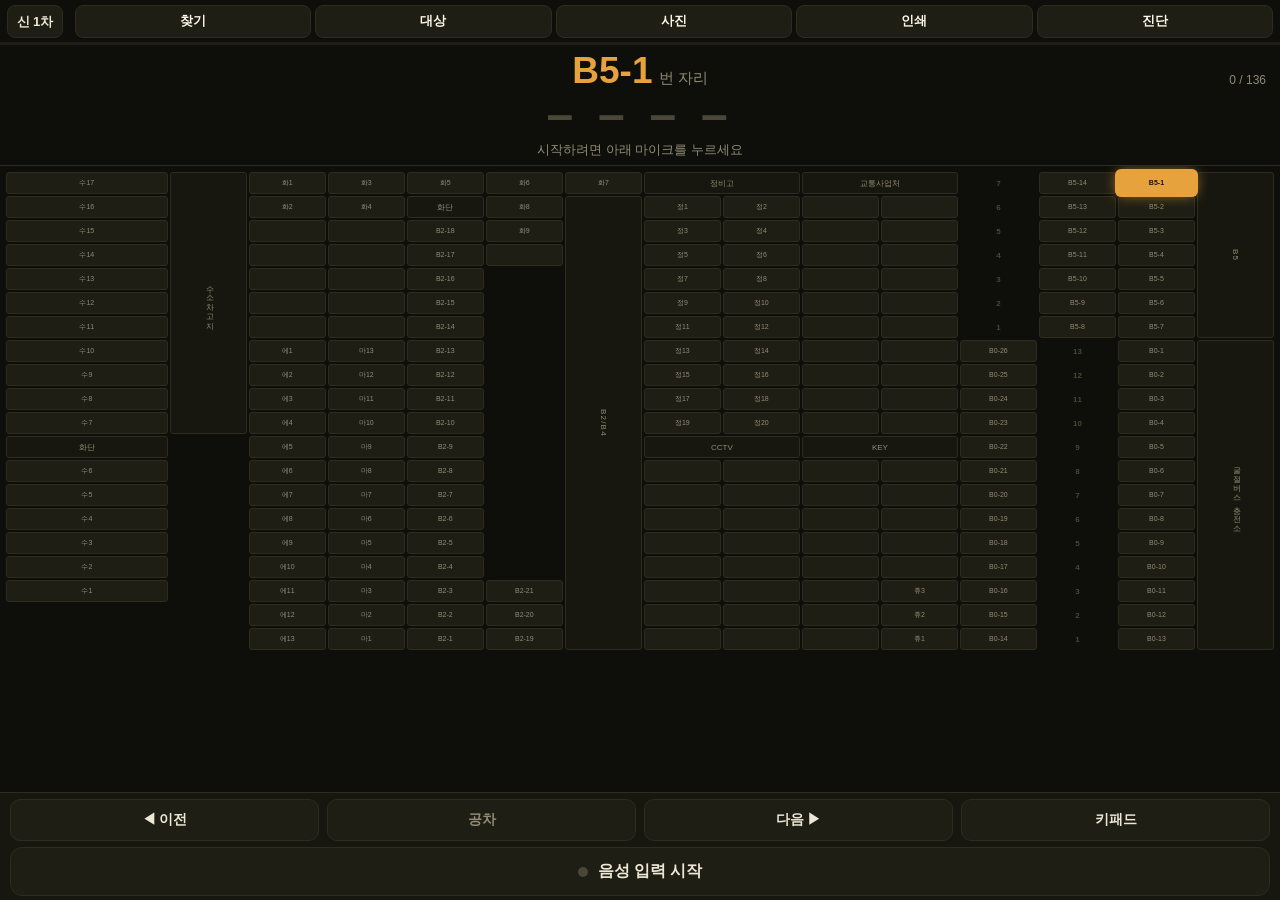
<file: index.html>
<!doctype html>
<html lang="ko">
<head>
<meta charset="utf-8">
<meta name="viewport" content="width=device-width, initial-scale=1, viewport-fit=cover, user-scalable=no">
<meta name="apple-mobile-web-app-capable" content="yes">
<meta name="apple-mobile-web-app-status-bar-style" content="black-translucent">
<meta name="apple-mobile-web-app-title" content="차고지">
<meta name="theme-color" content="#14140f">
<title>차고지 순회</title>
<link rel="manifest" href="manifest.json">
<link rel="apple-touch-icon" href="icons/icon-180.png">
<link rel="stylesheet" href="src/app.css?v=202611080223">
</head>
<body>

<div id="app">

  <!-- 상단: 진행 상황 -->
  <header class="bar">
    <div class="bar-left">
      <!-- 차고지와 회차를 한 덩어리로 — 누를 때마다 네 가지가 돌아간다
           (구 1차 → 구 2차 → 신 1차 → 신 2차) -->
      <button class="where" id="btnWhere" aria-label="차고지·회차 바꾸기">구 1차</button>
    </div>
    <div class="bar-right">
      <button class="icon-btn" id="btnMiss" aria-label="아직 못 본 차" hidden>못 봄<span class="badge" id="missBadge"></span></button>
      <button class="icon-btn" id="btnFind" aria-label="차량번호 찾기">찾기</button>
      <button class="icon-btn" id="btnTargets" aria-label="찾을 차량 목록">대상<span class="badge" id="targetBadge" hidden></span></button>
      <button class="icon-btn" id="btnFiles" aria-label="사진 보내기">사진</button>
      <button class="icon-btn" id="btnPrint" aria-label="인쇄">인쇄</button>
      <button class="icon-btn" id="btnDiag" aria-label="음성 진단">진단</button>
    </div>
  </header>
  <div class="progress"><div class="progress-fill" id="progressFill"></div></div>

  <!-- 현재 자리 안내판 -->
  <section class="hud" id="hud">
    <div class="hud-spot">
      <span class="hud-spot-num" id="hudSpot">1</span>
      <span class="hud-spot-unit" id="hudUnit">번 자리</span>
      <span class="hud-count" id="hudCount"></span>
    </div>
    <div class="hud-plate" id="hudPlate">
      <span class="ph">– – – –</span>
    </div>
    <div class="hud-note" id="hudNote">시작하려면 아래 마이크를 누르세요</div>
  </section>

  <!-- 배치도 -->
  <section class="mapwrap" id="mapwrap">
    <div class="mapzoom" id="mapZoom"><div class="map" id="map"></div></div>
    <button class="zoom-chip" id="zoomChip" hidden>1.0×</button>
  </section>

  <!-- 하단 조작부 -->
  <footer class="controls">
    <div class="ctl-row">
      <button class="ctl back" id="btnBack">◀ 이전</button>
      <button class="ctl vacant" id="btnVacant">공차</button>
      <button class="ctl next" id="btnNext">다음 ▶</button>
      <button class="ctl pad" id="btnPad">키패드</button>
    </div>
    <button class="mic" id="btnMic">
      <span class="mic-dot"></span>
      <span class="mic-label">음성 입력 시작</span>
    </button>
  </footer>
</div>

<!-- 숫자 키패드 시트 -->
<div class="sheet-bg" id="padSheet" hidden>
  <div class="sheet">
    <div class="sheet-head">
      <span id="padTitle">1번 자리</span>
      <button class="sheet-close" id="padClose">닫기</button>
    </div>
    <div class="pad-display" id="padDisplay">
      <span class="kept" id="padKept"></span>
      <span class="phone" id="padPhone"></span>
      <span class="fixed">1</span><span class="slot" data-i="0">_</span><span class="slot" data-i="1">_</span><span class="slot" data-i="2">_</span>
    </div>
    <div class="pad-hint">앞자리 1은 자동입니다. 나머지 세 자리만 누르세요. 누르던 숫자는 이전으로 지웁니다.</div>
    <div class="pad-keys">
      <button data-k="1">1</button><button data-k="2">2</button><button data-k="3">3</button>
      <button data-k="4">4</button><button data-k="5">5</button><button data-k="6">6</button>
      <button data-k="7">7</button><button data-k="8">8</button><button data-k="9">9</button>
      <button data-k="back" class="alt">◀ 이전</button>
      <button data-k="0">0</button>
      <button data-k="vacant" class="alt">공차</button>
      <button data-k="car" class="alt car">승용차</button>
      <button data-k="next" class="alt seg">다음 구역 ▶</button>
      <button data-k="ok" class="ok">확인 ▶</button>
    </div>
  </div>
</div>

<!-- 자리 탭했을 때 뜨는 선택 시트 -->
<div class="sheet-bg" id="spotSheet" hidden>
  <div class="sheet">
    <div class="sheet-head">
      <span id="spotTitle">자리</span>
      <button class="sheet-close" id="spotClose">닫기</button>
    </div>
    <div class="sheet-actions">
      <button id="spotGoto">여기부터 음성 입력</button>
      <button id="spotPad">숫자 키패드로 입력</button>
      <button id="spotVacant">공차로 표시</button>
      <button id="spotClear" class="danger">입력 지우기</button>
    </div>
  </div>
</div>

<!-- 차량번호 찾기 -->
<div class="sheet-bg" id="findSheet" hidden>
  <div class="sheet">
    <div class="sheet-head">
      <span>차량번호 찾기</span>
      <button class="sheet-close" id="findClose">닫기</button>
    </div>
    <div class="pad-display" id="findDisplay">
      <span class="fixed">1</span><span class="slot" data-i="0">_</span><span class="slot" data-i="1">_</span><span class="slot" data-i="2">_</span>
    </div>
    <div class="pad-hint">뒤 세 자리를 누르면 바로 찾습니다.</div>
    <div class="find-results" id="findResults"></div>
    <div class="pad-keys" id="findKeys">
      <button data-k="1">1</button><button data-k="2">2</button><button data-k="3">3</button>
      <button data-k="4">4</button><button data-k="5">5</button><button data-k="6">6</button>
      <button data-k="7">7</button><button data-k="8">8</button><button data-k="9">9</button>
      <button data-k="clear" class="alt">비움</button>
      <button data-k="0">0</button>
      <button data-k="del" class="alt">지움</button>
    </div>
  </div>
</div>

<!-- 찾을 차량 (CCTV·키 회수 대상) -->
<div class="sheet-bg" id="targetSheet" hidden>
  <div class="sheet">
    <div class="sheet-head">
      <span>찾을 차량 <span class="sheet-sub" id="targetCount"></span></span>
      <button class="sheet-close" id="targetClose">닫기</button>
    </div>
    <p class="target-help">
      가져와야 하는 것을 고르고 번호를 누르면 목록에 들어갑니다. 순회 중 그 번호가
      입력되면 소리와 음성으로 알리고 배치도에 색으로 표시합니다. 최대 10대.
    </p>
    <div class="kind-pick" id="kindPick">
      <button data-kind="cctv" class="on">CCTV<span>비디오</span></button>
      <button data-kind="key">KEY<span>열쇠</span></button>
    </div>
    <ul class="target-list" id="targetList"></ul>
    <div class="pad-display" id="targetDisplay">
      <span class="fixed">1</span><span class="slot" data-i="0">_</span><span class="slot" data-i="1">_</span><span class="slot" data-i="2">_</span>
    </div>
    <div class="pad-keys" id="targetKeys">
      <button data-k="1">1</button><button data-k="2">2</button><button data-k="3">3</button>
      <button data-k="4">4</button><button data-k="5">5</button><button data-k="6">6</button>
      <button data-k="7">7</button><button data-k="8">8</button><button data-k="9">9</button>
      <button data-k="clear" class="alt">비움</button>
      <button data-k="0">0</button>
      <button data-k="del" class="alt">지움</button>
    </div>
  </div>
</div>

<!-- 일지 보관 -->
<div class="sheet-bg" id="logSheet" hidden>
  <div class="sheet">
    <div class="sheet-head">
      <span>일지 보관</span>
      <button class="sheet-close" id="logClose">닫기</button>
    </div>
    <p class="target-help">
      그날 순회를 마치고 저장해 두면 나중에 그대로 불러올 수 있습니다.
      차량번호와 찾을 차량 목록이 함께 저장됩니다.
    </p>
    <button class="log-save" id="logSave">오늘 순회 저장하기</button>
    <div class="log-save-note" id="logSaveNote"></div>
    <button class="log-reset" id="logReset" hidden>오늘 것을 지우고 새로 시작하기</button>
    <ul class="log-list" id="logList"></ul>
  </div>
</div>

<!-- 인쇄 — 사무실 PC 로 보내고 결과를 보여 준다 -->
<div class="sheet-bg" id="printSheet" hidden>
  <div class="sheet">
    <div class="sheet-head">
      <span>PC로 인쇄</span>
      <button class="sheet-close" id="printClose">닫기</button>
    </div>
    <div class="print-count" id="printCount"></div>
    <div class="print-miss" id="printMiss" hidden></div>
    <div class="sheet-actions">
      <button class="go" id="printPaper">종이로 인쇄</button>
      <button id="printExcel">운영관리 엑셀에 넣기</button>
      <button id="printFinal">최종 인쇄 (엑셀 양식 그대로)</button>
    </div>
    <div class="print-msg" id="printMsg"></div>
  </div>
</div>

<!-- 사진·파일 보내기 — PC 다운로드 폴더로 간다 -->
<div class="sheet-bg" id="fileSheet" hidden>
  <div class="sheet">
    <div class="sheet-head">
      <span>사진 보내기</span>
      <button class="sheet-close" id="fileClose">닫기</button>
    </div>
    <p class="send-help">
      고른 것이 사무실 PC 의 <b>다운로드 폴더</b>로 갑니다.
      여러 장을 한 번에 고를 수 있습니다.
    </p>
    <label class="pick" for="filePick">사진·파일 고르기</label>
    <input type="file" id="filePick" multiple hidden>
    <ul class="pick-list" id="fileList"></ul>
    <div class="sheet-actions">
      <button class="go" id="fileSend" disabled>보내기</button>
    </div>
    <div class="send-msg" id="fileMsg"></div>
  </div>
</div>

<!-- 음성 진단 패널 -->
<div class="sheet-bg" id="diagSheet" hidden>
  <div class="sheet">
    <div class="sheet-head">
      <span>음성 인식 진단</span>
      <button class="sheet-close" id="diagClose">닫기</button>
    </div>
    <!-- [2026-11-01] 윗줄이 좁아 글씨가 잘렸다 (아이폰 13 미니). 자주 안 쓰는 [일지] 를
         메인에서 빼 여기로 옮겼다. 메인은 눌러야 할 것만 남긴다. -->
    <div class="diag-row-top">
      <button class="icon-btn" id="btnLog" aria-label="일지 보관">일지 보관</button>
    </div>
    <div class="diag" id="diagBody"></div>
    <div class="diag-log">
      <div class="diag-log-head">들린 그대로 (최근 10건)</div>
      <ol id="diagLog"></ol>
    </div>
    <div class="diag-build">
      <div>
        <div class="diag-build-label">설치된 버전</div>
        <div class="diag-build-val" id="diagBuild"></div>
      </div>
      <button id="diagUpdate">최신 버전 받기</button>
    </div>
    <div class="diag-update-msg" id="diagUpdateMsg"></div>
    <p class="diag-build-help">
      새 버전이 올라오면 앱을 켤 때 알아서 받아옵니다. 그래도 화면이 그대로면
      위 버튼을 누르세요. 입력해 둔 차량번호는 지워지지 않습니다.
    </p>

    <div class="diag-danger">
      <button id="diagClear">오늘 입력·대상 전부 지우기</button>
      <p class="diag-danger-help" id="diagClearHelp">
        오늘 입력한 차량번호와 찾을 차량 목록을 모두 지우고, <b>1회차 첫 자리</b>부터
        다시 시작합니다. 저장해 둔 일지와 설정은 지워지지 않습니다.
      </p>
    </div>
  </div>
</div>

<!-- 인쇄 전용 레이아웃 -->

<script type="module" src="src/app.js?v=202611080223"></script>
</body>
</html>
</file>
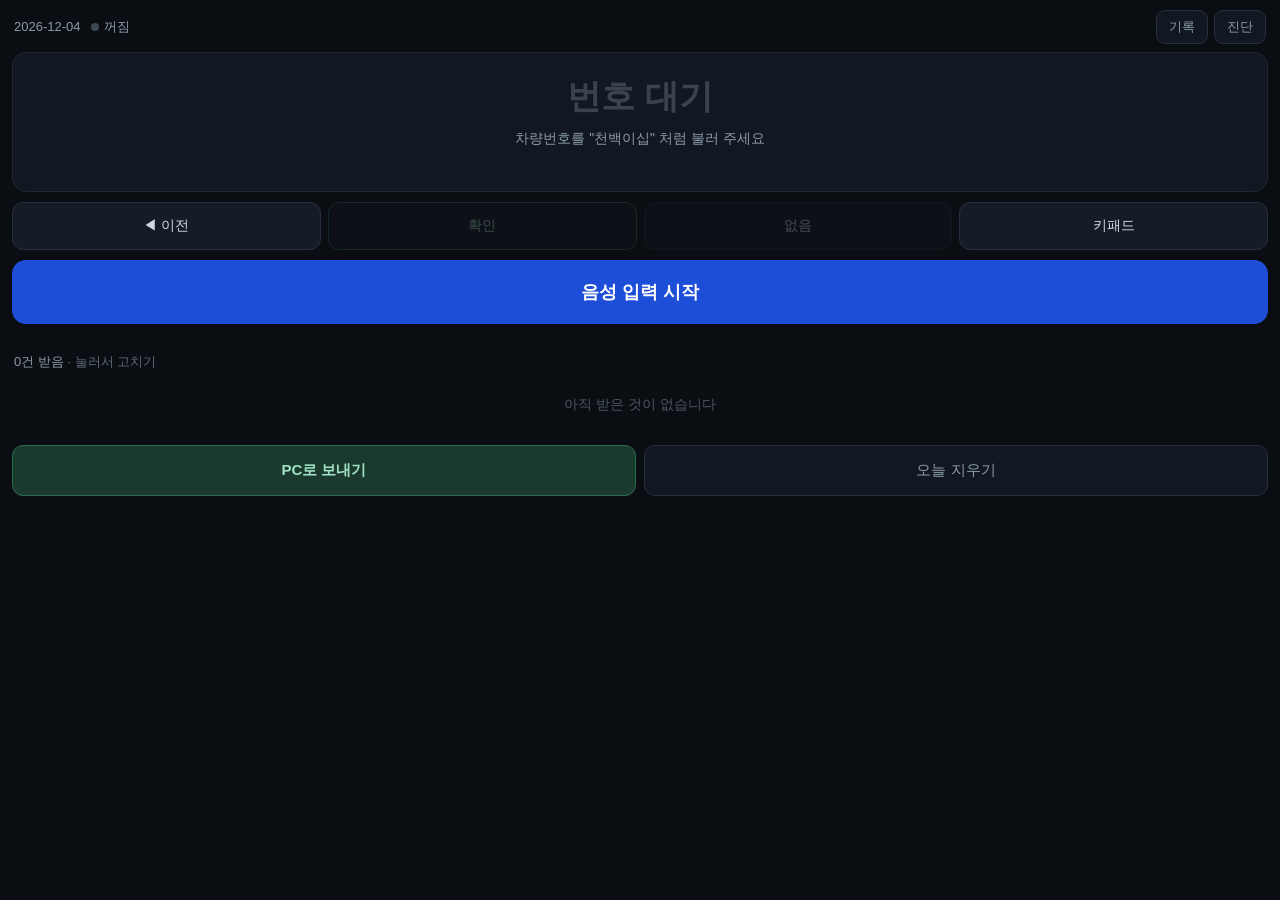
<file: daywork/index.html>
<!doctype html>
<html lang="ko">
<head>
<meta charset="utf-8">
<meta name="viewport" content="width=device-width, initial-scale=1, viewport-fit=cover">
<meta name="apple-mobile-web-app-capable" content="yes">
<meta name="apple-mobile-web-app-status-bar-style" content="black-translucent">
<meta name="apple-mobile-web-app-title" content="특이사항">
<meta name="theme-color" content="#0a0d11">
<title>특이사항 받아쓰기</title>
<link rel="manifest" href="./manifest.json">
<link rel="apple-touch-icon" href="../icons/icon-180.png">
<link rel="stylesheet" href="./src/app.css?v=202611080223">
</head>
<body>

<header>
  <div class="left">
    <span id="date">근무일</span>
    <span id="status">꺼짐</span>
  </div>
  <div class="right">
    <button class="icon-btn" id="btnLog">기록</button>
    <button class="icon-btn" id="btnDiag">진단</button>
  </div>
</header>

<section id="stage">
  <div id="plate" class="idle">번호 대기</div>
  <div id="hint">차량번호를 "천백이십" 처럼 불러 주세요</div>
  <div id="heard"></div>
</section>

<div id="controls">
  <button class="ctl" id="btnBack">◀ 이전</button>
  <button class="ctl ok" id="btnConfirm">확인</button>
  <button class="ctl" id="btnSkip">없음</button>
  <button class="ctl" id="btnPad">키패드</button>
</div>

<button id="mic">음성 입력 시작</button>

<section id="pad" hidden>
  <div id="padEcho">1···</div>
  <div id="padKeys"></div>
</section>

<section id="list">
  <h2><span id="count">0</span>건 받음 <span class="muted">· 눌러서 고치기</span></h2>
  <ul id="cards"></ul>
</section>

<footer>
  <button id="btnSend" class="primary">PC로 보내기</button>
  <button id="btnClear">오늘 지우기</button>
</footer>
<div id="sendNote"></div>

<!-- 기록 ─────────────────────────────────────────── -->
<div class="sheet-bg" id="logSheet" hidden>
  <div class="sheet">
    <div class="sheet-head">
      <span>기록</span>
      <button class="sheet-close" id="logClose">닫기</button>
    </div>
    <div class="sheet-body">
      <p class="muted">바뀌기 전 내용까지 남는다. 잘못 들어간 것을 되짚을 때 본다.</p>
      <div id="logDays"></div>
      <div id="logRows"></div>
    </div>
  </div>
</div>

<!-- 진단 ─────────────────────────────────────────── -->
<div class="sheet-bg" id="diagSheet" hidden>
  <div class="sheet">
    <div class="sheet-head">
      <span>진단</span>
      <button class="sheet-close" id="diagClose">닫기</button>
    </div>
    <div class="sheet-body">
      <dl id="diagInfo"></dl>
      <button id="btnToken">PC 전송 토큰 넣기 · 바꾸기</button>
      <button id="diagUpdate">최신 버전 받기</button>
      <p class="muted">앱이 옛 파일을 붙잡고 있을 때 누른다. 받아 둔 기록은 지워지지 않는다.</p>
      <h3>최근에 들린 말</h3>
      <ul id="diagHeard"></ul>
    </div>
  </div>
</div>

<!-- 고치기 ─────────────────────────────────────────── -->
<div class="sheet-bg" id="editSheet" hidden>
  <div class="sheet">
    <div class="sheet-head">
      <span>고치기</span>
      <button class="sheet-close" id="editClose">닫기</button>
    </div>
    <div class="sheet-body">
      <label class="field">차량번호
        <input id="editPlate" type="tel" inputmode="numeric" maxlength="4" autocomplete="off">
      </label>
      <label class="field">내용
        <textarea id="editText" rows="3" autocomplete="off"></textarea>
      </label>
      <div id="editNote" class="muted"></div>
      <div class="edit-btns">
        <button id="editSave" class="primary">저장</button>
        <button id="editDelete">지우기</button>
      </div>
    </div>
  </div>
</div>

<script type="module" src="./src/app.js?v=202611080223"></script>
</body>
</html>
</file>
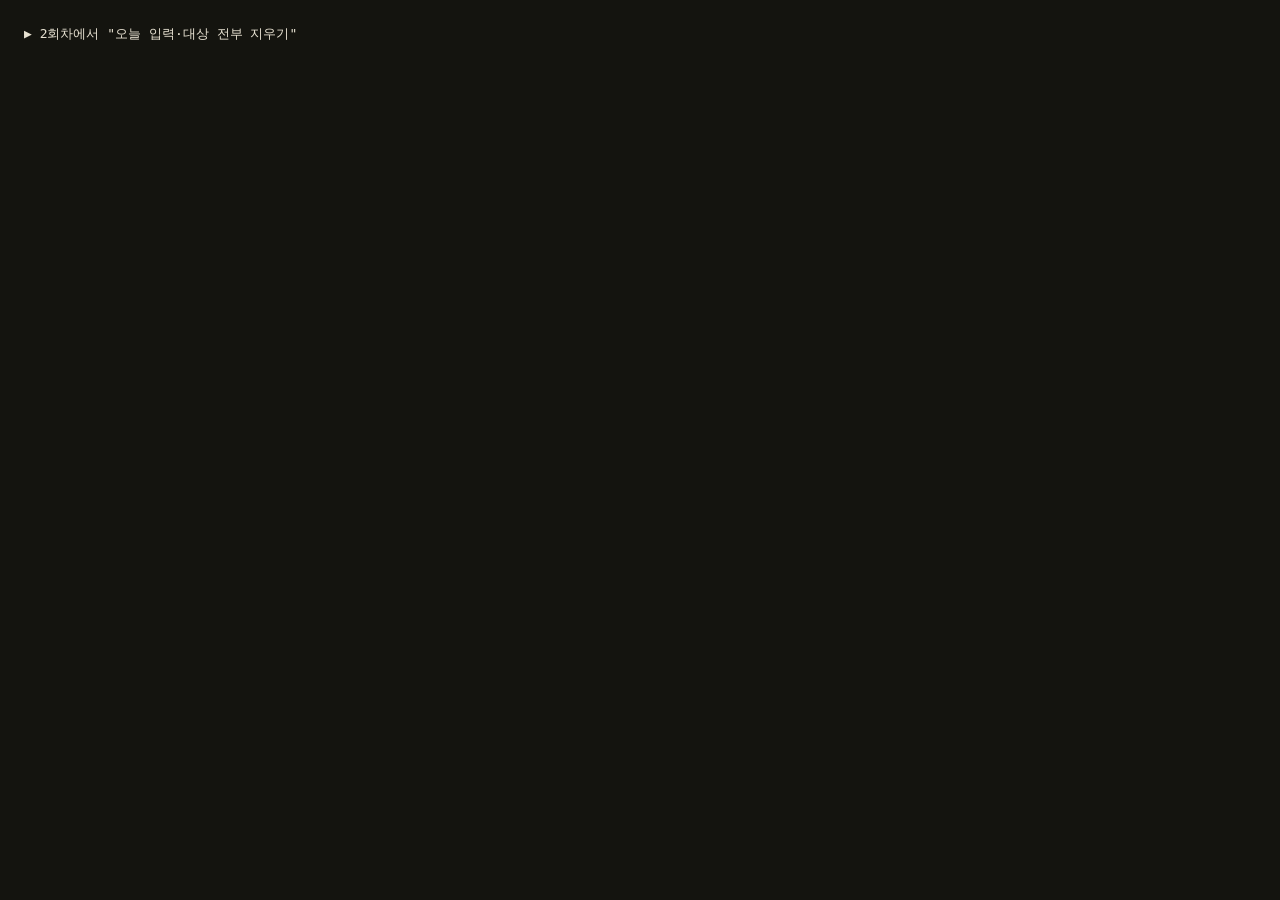
<file: tools/app.test.html>
<!doctype html>
<html lang="ko">
<head>
<meta charset="utf-8">
<title>app.js 테스트</title>
<style>
  body { font: 13px/1.6 ui-monospace, Consolas, monospace; background:#14140f; color:#e8e2d2; padding:16px; }
  .fail { color:#ff8f6b; }
  .ok { color:#a9d18e; }
  iframe { position:absolute; left:-9999px; width:375px; height:812px; }
</style>
</head>
<body>
<div id="out"></div>
<script type="module">
// 앱을 실제로 띄워 눌러 보는 검사. plate.js 처럼 순수한 로직이 아니라
// "누르면 무슨 일이 일어나는가" 를 본다.
//
// 앱을 iframe 으로 띄우면 같은 출처라 안을 그대로 조작할 수 있다.
// 끝나면 document.title 이 "PASS n" / "FAIL n" 이 된다 — 다른 테스트 페이지와 같다.
// 서버가 있어야 모듈을 읽는다:  python -m http.server 5181  뒤 /tools/app.test.html
// ★ [2026-11-01] 시험은 **지금 고친 코드**를 봐야 한다. 서비스 워커가 옛 파일을
// 들고 있으면 어제 것을 시험하게 된다 — "고치지도 않은 넷이 깨져 있다" 던 것의
// 진짜 까닭이 이것이었다. 들어올 때마다 워커와 캐시를 떼어 놓고 시작한다.
if ('serviceWorker' in navigator) {
  for (const r of await navigator.serviceWorker.getRegistrations()) await r.unregister();
}
if (window.caches) {
  for (const k of await caches.keys()) await caches.delete(k);
}

const out = document.getElementById('out');
let pass = 0, fail = 0;
const log = (t, cls) => { const d = document.createElement('div'); d.className = cls || ''; d.textContent = t; out.appendChild(d); };
const eq = (actual, expected, label) => {
  const a = JSON.stringify(actual), e = JSON.stringify(expected);
  if (a === e) { pass++; log(`  ok   ${label}`, 'ok'); }
  else { fail++; log(`  FAIL ${label}\n       기대 ${e}\n       실제 ${a}`, 'fail'); }
};
const wait = (ms) => new Promise((r) => setTimeout(r, ms));
// 머리 없는 브라우저는 시간을 앞당겨 돌린다. 몇 초가 아니라 "그렇게 될 때까지" 기다린다.
const until = async (ok, tries = 400) => {
  for (let i = 0; i < tries; i++) { if (ok()) return true; await wait(20); }
  return ok();
};

const DATE = (() => { const d = new Date(Date.now() - 9 * 3600e3); return d.toISOString().slice(0, 10); })();

function seed(yard, entries, round) {
  for (const k of Object.keys(localStorage)) if (k.startsWith('busyard:')) localStorage.removeItem(k);
  localStorage.setItem('busyard:yard', yard);
  localStorage.setItem(`busyard:v1:${yard}:${DATE}:1`, JSON.stringify({
    yard, date: DATE, round: 1, layout: 3, entries, updatedAt: new Date().toISOString(),
  }));
  localStorage.setItem(`busyard:round:${yard}`, String(round));
  localStorage.setItem(`busyard:roundDate:${yard}`, DATE);
  localStorage.setItem('busyard:targets', JSON.stringify([{ plate: '1777', kind: 'cctv' }]));
}

async function app() {
  document.querySelectorAll('iframe').forEach((f) => f.remove());
  const f = document.createElement('iframe');
  f.src = '/?t=' + Date.now();
  document.body.appendChild(f);
  await new Promise((r) => { f.onload = r; });
  await wait(600);
  const w = f.contentWindow, d = f.contentDocument;
  w.speechSynthesis.speak = (u) => { if (u.text) (w.__said = w.__said || []).push(u.text); };
  w.__said = [];
  return {
    d, w,
    $: (id) => d.getElementById(id),
    // 차고지·회차 한 덩어리 ("신차고지1차") — 누를 때마다 네 가지가 돌아간다
    지금칸: () => d.getElementById('btnWhere').textContent,
    press: (k) => d.querySelector(`#padSheet [data-k="${k}"]`)
      .dispatchEvent(new w.PointerEvent('pointerdown', { bubbles: true, cancelable: true })),
    said: () => w.__said.filter((t) => t.length > 1),
  };
}

// ── 1) 2회차에서 전부 지우면 1회차 첫 자리로 돌아가야 한다
log('▶ 2회차에서 "오늘 입력·대상 전부 지우기"');
{
  const entries = {};
  for (let n = 1; n <= 20; n++) entries[n] = { plate: String(1500 + n), status: 'filled', confidence: 'high', round: n % 2 ? 1 : 2 };
  seed('new', entries, 2);
  const a = await app();

  eq(a.지금칸(), '신 2차', '시작은 신차고지 2차');
  // 2회차 도중 앱이 다시 떠도 확인 걸음을 이어 간다
  eq(a.$('padSheet').hidden, false, '2회차로 켜면 키패드가 열려 있다');
  eq(a.$('padTitle').textContent, 'B5-1번 자리', '돌던 자리에서 이어 간다');

  a.$('btnDiag').click(); await wait(120);
  a.$('diagClear').click(); await wait(80);          // 한 번 — 확인 받기
  eq(a.$('diagClear').classList.contains('armed'), true, '한 번 누르면 확인을 받는다');
  a.$('diagClear').click(); await wait(250);         // 두 번 — 실행

  eq(a.지금칸(), '신 1차', '지운 뒤에는 1차');
  eq(a.d.body.classList.contains('round2'), false, '2회차 화면 색도 풀린다');
  eq(a.$('hudSpot').textContent, 'B5-1', '첫 자리로');
  eq(a.$('hudCount').textContent, '0 / 136', '판이 비었다');
  eq(a.$('padSheet').hidden, true, '키패드도 닫힌다');
  eq(a.$('diagSheet').hidden, true, '진단 화면도 닫힌다');
  eq(a.$('diagClear').textContent, '오늘 입력·대상 전부 지우기', '버튼 라벨이 되돌아온다');

  const key = `busyard:v1:new:${DATE}:1`;
  eq(Object.keys(JSON.parse(localStorage.getItem(key)).entries).length, 0, '저장된 판도 비었다');
  eq(JSON.parse(localStorage.getItem('busyard:targets') || '[]').length, 0, '찾을 차량도 비었다');
  eq(localStorage.getItem('busyard:round:new'), null, '저장된 회차도 지워진다');
  eq(JSON.parse(localStorage.getItem('busyard:cursor')).spot, 1, '저장된 커서도 1번');
}

// ── 2) 지운 뒤 다시 켜도 1회차 1번이어야 한다
log('▶ 지운 뒤 앱을 다시 켜면');
{
  const a = await app();
  eq(a.지금칸(), '신 1차', '다시 켜도 1차');
  eq(a.$('hudSpot').textContent, 'B5-1', '다시 켜도 첫 자리');
  eq(a.$('padSheet').hidden, true, '1회차라 키패드는 닫힌 채');
}

// ── 3) 지운 뒤 넣는 것은 1회차 기록이어야 한다 (인쇄물에서 혼자 진해지면 안 된다)
log('▶ 지운 뒤 입력하면 1회차 기록');
{
  const a = await app();
  a.$('btnPad').click(); await wait(150);
  for (const k of ['2', '3', '4']) a.press(k);
  await wait(150);
  const e = JSON.parse(localStorage.getItem(`busyard:v1:new:${DATE}:1`)).entries[1];
  eq([e.plate, e.round], ['1234', 1], 'B5-1 에 1234 가 1회차로 들어간다');
}

// ── 4) 4초 뒤 저절로 풀릴 때도 라벨이 제자리로
log('▶ 한 번만 누르고 두면');
{
  const a = await app();
  a.$('btnDiag').click(); await wait(120);
  const label = a.$('diagClear').textContent;
  a.$('diagClear').click(); await wait(80);
  eq(a.$('diagClear').textContent !== label, true, '확인을 받는 동안에는 라벨이 바뀐다');
  await wait(4300);
  eq(a.$('diagClear').textContent, label, '4초 뒤 라벨이 제자리로');
  eq(a.$('diagClear').classList.contains('armed'), false, '빨간 표시도 풀린다');
}

// ── 5) 2회차 — CCTV·열쇠 수거 차량은 소리로 알려야 한다
log('▶ 2회차 확인 걸음의 음성');
{
  const entries = {};
  for (let n = 1; n <= 10; n++) entries[n] = { plate: String(1500 + n), status: 'filled', confidence: 'high', round: 1 };
  entries[3] = { plate: null, status: 'vacant', confidence: 'high', round: 1 };
  seed('new', entries, 1);
  localStorage.setItem('busyard:targets', JSON.stringify([
    { plate: '1502', kind: 'cctv' }, { plate: '1504', kind: 'key' },
  ]));
  const a = await app();
  a.$('btnWhere').click(); await wait(400);      // 1차 → 2차 (확인 걸음 시작)

  const step = async () => {
    const n = a.w.__said.length;
    a.press('ok');
    await wait(150);
    return a.w.__said.slice(n).filter((t) => t.length > 1);
  };
  eq(a.said(), ['B5 1번, 천오백일'], '첫 자리는 구역 이름부터');
  eq(await step(), ['천오백이, 비디오'], 'CCTV 수거 차량이면 함께 알린다');
  eq(await step(), ['공차'], '공차는 공차라고만');
  eq(await step(), ['천오백사, 열쇠'], '열쇠 수거 차량도 알린다');
  eq(await step(), ['천오백오'], '대상이 아니면 번호만');
}

// ── 6) 일지를 저장하면 오늘 것을 지울지 묻는다
log('▶ 일지 저장 뒤 초기화');
{
  const entries = {};
  for (let n = 1; n <= 8; n++) entries[n] = { plate: String(1600 + n), status: 'filled', confidence: 'high', round: 1 };
  seed('new', entries, 2);
  const a = await app();

  a.$('btnLog').click(); await wait(150);
  eq(a.$('logReset').hidden, true, '저장 전에는 묻지 않는다');
  a.$('logSave').click(); await wait(250);
  eq(a.$('logReset').hidden, false, '저장하면 지울지 묻는다');

  a.$('logReset').click(); await wait(80);       // 한 번 — 확인
  a.$('logReset').click(); await wait(300);      // 두 번 — 실행
  eq(a.지금칸(), '신 1차', '지운 뒤 1차');
  eq(a.$('hudCount').textContent, '0 / 136', '판이 비었다');
  eq(a.$('logSheet').hidden, true, '일지 화면이 닫힌다');
  eq(Object.keys(localStorage).filter((k) => k.startsWith('busyard:v1:log:')).length, 1, '일지는 남아 있다');
}

// ── 7) 일지 목록은 연·월로 접히고 묶음으로 지운다
log('▶ 일지 목록 묶기');
{
  for (const k of Object.keys(localStorage)) if (k.startsWith('busyard:')) localStorage.removeItem(k);
  const mk = (date) => localStorage.setItem(`busyard:v1:log:${date}`, JSON.stringify({
    date, yard: 'new', savedAt: `${date}T13:00:00.000Z`, layout: 3,
    entries: { 1: { plate: '1501', status: 'filled', round: 1 } }, targets: [],
  }));
  ['2025-11-03', '2026-08-30', '2026-09-26', '2026-09-27'].forEach(mk);
  const a = await app();
  a.$('btnLog').click(); await wait(250);

  const heads = (sel) => [...a.$('logList').querySelectorAll(sel)].map((el) => el.textContent.trim().split(/\s+/)[0]);
  eq(heads('.log-year > summary'), ['2026년', '2025년'], '연도는 내림차순');
  eq(heads('.log-month > summary'), ['9월', '8월', '11월'], '달도 내림차순 (연도 안에서)');

  const sep = a.$('logList').querySelector('[data-del-many="2026-09"]');
  sep.click(); await wait(80);                    // 한 번 — 확인
  eq(sep.classList.contains('armed'), true, '묶음 지우기는 한 번 더 묻는다');
  sep.click(); await wait(250);                   // 두 번 — 실행
  eq(Object.keys(localStorage).filter((k) => k.startsWith('busyard:v1:log:')).sort(),
    ['busyard:v1:log:2025-11-03', 'busyard:v1:log:2026-08-30'], '그 달만 지워진다');

  const y = a.$('logList').querySelector('[data-del-many="2025"]');
  y.click(); await wait(80);
  y.click(); await wait(250);
  eq(Object.keys(localStorage).filter((k) => k.startsWith('busyard:v1:log:')),
    ['busyard:v1:log:2026-08-30'], '연도 묶음도 지워진다');
}

// ── 8) 현장 사진 보내기 — 여러 개를 골라 한 번에, 찍힌 그대로
log('▶ 사진 보내기');
{
  seed('new', { 1: { plate: '1501', status: 'filled', round: 1 } }, 1);
  localStorage.setItem('busyard:ghtoken', '시험토큰');
  const a = await app();
  const puts = [];
  const real = a.w.fetch;
  a.w.fetch = (url, opt) => {
    if (opt && opt.method === 'PUT') {
      puts.push({ url: String(url), body: JSON.parse(opt.body) });
      return Promise.resolve(new a.w.Response(JSON.stringify({ content: { sha: 'x' } }), { status: 201 }));
    }
    if (String(url).includes('api.github.com')) return Promise.resolve(new a.w.Response('', { status: 404 }));
    return real(url, opt);
  };

  a.$('btnFiles').click(); await wait(80);
  eq(a.$('fileSheet').hidden, false, '[사진] 을 누르면 열린다 — 판이 비어 있어도');
  eq(a.$('fileSend').disabled, true, '고른 것이 없으면 보낼 수 없다');

  // 2x2 빨간 PNG 한 장 + 다른 파일 한 개
  const png = 'iVBORw0KGgoAAAANSUhEUgAAAAIAAAACCAYAAACZgbYnAAAAFElEQVR4AWP4z8DwHwxpBqkGyQYAzUIJuV0AUeUAAAAASUVORK5CYII=';
  const bytes = Uint8Array.from(atob(png), (c) => c.charCodeAt(0));
  const pick = (...files) => {
    const dt = new a.w.DataTransfer();
    files.forEach((f) => dt.items.add(f));
    a.$('filePick').files = dt.files;
    a.$('filePick').dispatchEvent(new a.w.Event('change', { bubbles: true }));
  };

  pick(new a.w.File([bytes], '파손 사진:1.png', { type: 'image/png' }));
  await wait(80);
  eq(a.$('fileList').children.length, 1, '고른 것이 목록에 보인다');
  eq(a.$('fileSend').textContent, '1개 보내기', '몇 개인지 버튼에 적힌다');

  pick(new a.w.File([new Uint8Array(2048)], '뒷바퀴.jpg', { type: 'image/jpeg' }));
  await wait(80);
  eq(a.$('fileList').children.length, 2, '나눠 골라도 더해진다 (사진 보관함 + 파일)');
  eq(a.$('fileSend').textContent, '2개 보내기', '두 개로 센다');
  eq([...a.$('fileList').querySelectorAll('.sz')].map((e) => e.textContent), ['1KB', '2KB'],
    '크기를 보여 준다');

  a.$('fileSend').click();
  await until(() => puts.length >= 2 && !a.$('fileSend').disabled);
  eq(puts.length, 2, '고른 것을 모두 올린다');
  const photo = puts[0];
  eq(photo.url.includes(`/files/${DATE}/`), true, '날짜 폴더 아래에 놓인다');
  eq(/\d{6}-%ED%8C%8C%EC%86%90%20%EC%82%AC%EC%A7%84_1\.png$/.test(photo.url), true, '이름에 시각이 붙고 쓸 수 없는 글자는 _ 로 바뀐다');
  eq(photo.body.branch, 'inbox', 'inbox 가지로 간다');
  eq(photo.body.content, png, '찍힌 그대로 — 한 바이트도 줄이지 않는다');
  eq(a.$('fileMsg').textContent, '2개를 PC 다운로드 폴더로 보냈습니다', '보낸 결과를 보여 준다');
  eq(a.$('fileMsg').className, 'send-msg ok', '초록으로');
  eq([...a.$('fileList').querySelectorAll('.st')].map((e) => e.textContent), ['보냄', '보냄'],
    '하나씩 보냈다고 표시된다');
}

// ── 9) 토큰이 없으면 사진을 보내지 않는다
log('▶ 토큰 없이 사진 보내기');
{
  seed('new', { 1: { plate: '1501', status: 'filled', round: 1 } }, 1);
  const a = await app();
  let put = 0;
  const real = a.w.fetch;
  a.w.fetch = (url, opt) => {
    if (opt && opt.method === 'PUT') { put++; return Promise.resolve(new a.w.Response('{}', { status: 201 })); }
    return real(url, opt);
  };
  a.$('btnFiles').click(); await wait(80);
  eq(a.$('fileMsg').className, 'send-msg no', '열자마자 토큰이 없다고 알려 준다');

  const dt = new a.w.DataTransfer();
  dt.items.add(new a.w.File([new Uint8Array([1, 2, 3])], 'x.jpg', { type: 'image/jpeg' }));
  a.$('filePick').files = dt.files;
  a.$('filePick').dispatchEvent(new a.w.Event('change', { bubbles: true }));
  await wait(80);
  a.$('fileSend').click();
  await until(() => a.$('fileMsg').textContent.includes('토큰'));
  eq(put, 0, '올리려 하지 않는다');
  eq(a.$('fileMsg').className, 'send-msg no', '왜 안 되는지 빨갛게 알려 준다');
}

// ── 10) 인쇄·엑셀 넣기는 보내고 끝 — 손에 들고 기다리지 않는다
log('▶ 보내고 주머니에 넣기');
{
  seed('new', { 1: { plate: '1501', status: 'filled', round: 1 } }, 1);
  localStorage.setItem('busyard:ghtoken', '시험토큰');
  const a = await app();
  let status = null;
  const real = a.w.fetch;
  a.w.fetch = (url, opt) => {
    const u = String(url);
    if (opt && opt.method === 'PUT') {
      return Promise.resolve(new a.w.Response(JSON.stringify({ content: { sha: 'x' } }), { status: 201 }));
    }
    if (u.includes('status.json')) {
      return status
        ? Promise.resolve(new a.w.Response(JSON.stringify(status), { status: 200 }))
        : Promise.resolve(new a.w.Response('', { status: 404 }));
    }
    if (u.includes('api.github.com')) return Promise.resolve(new a.w.Response('', { status: 404 }));
    return real(url, opt);
  };

  a.$('btnPrint').click(); await wait(80);
  a.$('printExcel').click();
  await until(() => a.$('printMsg').textContent.includes('보냈습니다'));
  eq(a.$('printMsg').textContent.includes('폰을 닫으셔도 됩니다'), true,
    '보내자마자 "닫으셔도 됩니다" 라고 알려 준다');
  eq(a.$('printMsg').className, 'print-msg ok', '보낸 것은 초록으로');
  const sent = JSON.parse(localStorage.getItem('busyard:sent'))[0];   // 2026-11-03 부터 목록 (연달아 누를 수 있다)
  eq(sent.what, 'excel', '무엇을 보냈는지 적어 둔다 (앱을 닫아도 남게)');

  // 주머니에 넣었다가 꺼내 본다. 그 사이 PC 가 끝냈다.
  a.$('printSheet').hidden = true;
  status = { id: sent.id, state: 'done', msg: 'A 컴퓨터가 열어 둔 엑셀에 121대 적음 · 차찾아 없음',
             at: new Date().toISOString() };
  a.d.dispatchEvent(new a.w.Event('visibilitychange'));
  await until(() => a.$('printMsg').textContent.includes('121대'));
  eq(a.$('printSheet').hidden, false, '꺼내 보면 결과 화면이 저절로 열린다');
  eq(a.$('printMsg').className, 'print-msg ok', '탈이 없으면 초록으로');
  eq(localStorage.getItem('busyard:sent'), null, '보여 준 뒤에는 적어 둔 것을 지운다');
}

// ── 11) 차찾아가 있으면 눈에 띄게 (다시 순찰을 나가야 하므로)
log('▶ 차찾아 알림');
{
  seed('new', { 1: { plate: '1501', status: 'filled', round: 1 } }, 1);
  localStorage.setItem('busyard:ghtoken', '시험토큰');
  localStorage.setItem('busyard:sent', JSON.stringify({ id: 'xyz', what: 'excel', at: Date.now() }));
  const a = await app();
  const real = a.w.fetch;
  a.w.fetch = (url, opt) => {
    if (String(url).includes('status.json')) {
      return Promise.resolve(new a.w.Response(JSON.stringify({
        id: 'xyz', state: 'done', msg: '원본에 118대 넣음 · ⚠ 차찾아 2대: 1234, 5678',
        at: new Date().toISOString(),
      }), { status: 200 }));
    }
    if (String(url).includes('api.github.com')) return Promise.resolve(new a.w.Response('', { status: 404 }));
    return real(url, opt);
  };
  a.d.dispatchEvent(new a.w.Event('visibilitychange'));
  await until(() => a.$('printMsg').textContent.includes('차찾아'));
  eq(a.$('printMsg').className, 'print-msg no', '찾을 차가 남았으면 빨갛게 — 다시 나가야 한다');
  eq(a.$('printMsg').textContent.includes('1234, 5678'), true, '어느 차인지 번호까지 보여 준다');
  eq(a.$('printSheet').hidden, false, '결과 화면이 열려 있다');
}

// ── 11-3) 첫 입력 시각을 적어 두었다가 엑셀 넣기 때 함께 보낸다 (2026-11-03)
log('▶ 순찰 첫 입력 시각을 함께 보낸다');
{
  seed('new', {}, 1);
  localStorage.setItem('busyard:ghtoken', '시험토큰');
  localStorage.removeItem('busyard:patrol');
  const a = await app();
  eq(localStorage.getItem('busyard:patrol'), null, '★ 켜기만 해서는 적지 않는다');
  let 보낸것 = null;
  const real = a.w.fetch;
  a.w.fetch = (url, opt) => {
    const u = String(url);
    if (opt && opt.method === 'PUT') {
      if (u.includes('print.json')) 보낸것 = JSON.parse(decodeURIComponent(escape(atob(JSON.parse(opt.body).content))));
      return Promise.resolve(new a.w.Response(JSON.stringify({ content: { sha: 'x' } }), { status: 201 }));
    }
    if (u.includes('api.github.com')) return Promise.resolve(new a.w.Response('', { status: 404 }));
    return real(url, opt);
  };
  a.$('btnPad').click(); await wait(150);
  for (const k of ['5', '0', '1']) a.press(k);
  await wait(150);
  const 적음 = JSON.parse(localStorage.getItem('busyard:patrol') || 'null');
  eq(Boolean(적음 && 적음.기록.new && 적음.기록.new[1]), true, '첫 칸을 적으면 신 1차 첫 입력 시각이 남는다');
  a.$('btnPrint').click(); await wait(80);
  a.$('printExcel').click();
  await until(() => 보낸것 !== null);
  eq(보낸것 && 보낸것.순찰 && 보낸것.순찰.new && 보낸것.순찰.new[1], 적음 && 적음.기록.new[1],
    '★ 엑셀 넣기 요청에 그 시각이 실려 간다');
}

// ── 11-4) 같은 번호가 두 자리에 있으면 보내기 전에 막고 알린다 (2026-11-08)
log('▶ 중복 번호는 보내기 전에');
{
  seed('new', { 1: { plate: '1351', status: 'filled', round: 1 }, 2: { plate: '1351', status: 'filled', round: 1 } }, 1);
  localStorage.setItem('busyard:ghtoken', '시험토큰');
  const a = await app();
  let 보냄 = 0;
  const real = a.w.fetch;
  a.w.fetch = (url, opt) => {
    const u = String(url);
    if (opt && opt.method === 'PUT') {
      if (u.includes('print.json')) 보냄 += 1;
      return Promise.resolve(new a.w.Response(JSON.stringify({ content: { sha: 'x' } }), { status: 201 }));
    }
    if (u.includes('api.github.com')) return Promise.resolve(new a.w.Response('', { status: 404 }));
    return real(url, opt);
  };
  a.$('btnPrint').click(); await wait(80);
  a.$('printPaper').click(); await wait(200);
  eq(a.$('printMsg').textContent.includes('같은 번호가 두 자리'), true, '★ 1351 이 두 자리에 있다고 알린다');
  eq(a.$('printMsg').className, 'print-msg no', '빨갛게');
  eq(보냄, 0, '★ 처음 누를 때는 보내지 않는다');
  a.$('printPaper').click();
  await until(() => 보냄 === 1);
  eq(보냄, 1, '한 번 더 누르면 그대로 보낸다');
}

// ── 11-2) 엑셀 넣기와 종이 인쇄를 연달아 눌러도 두 결과를 다 받는다 (2026-11-03)
log('▶ 연달아 보낸 두 결과');
{
  seed('new', { 1: { plate: '1501', status: 'filled', round: 1 } }, 1);
  localStorage.setItem('busyard:ghtoken', '시험토큰');
  localStorage.setItem('busyard:sent', JSON.stringify([
    { id: 'e1', what: 'excel', at: Date.now() }, { id: 'p1', what: 'paper', at: Date.now() }]));
  const a = await app();
  const real = a.w.fetch;
  a.w.fetch = (url, opt) => {
    if (String(url).includes('status.json')) {
      return Promise.resolve(new a.w.Response(JSON.stringify({
        id: 'p1', state: 'done', msg: '2026-11-02 62대', at: new Date().toISOString(),
        최근: [{ id: 'p1', state: 'done', msg: '2026-11-02 62대' },
               { id: 'e1', state: 'done', msg: 'A 컴퓨터가 엑셀에 62대 적음 · 인쇄까지 함 · 차찾아 없음' }],
      }), { status: 200 }));
    }
    if (String(url).includes('api.github.com')) return Promise.resolve(new a.w.Response('', { status: 404 }));
    return real(url, opt);
  };
  a.d.dispatchEvent(new a.w.Event('visibilitychange'));
  await until(() => localStorage.getItem('busyard:sent') === null);
  eq(localStorage.getItem('busyard:sent'), null, '★ 덮인 앞 결과(엑셀)도 찾아서 둘 다 알렸다');
}

// ── 11-2) 세 자리째를 눌러도 마지막 숫자가 잘리지 않는다
// 2회차에서 1번 자리에 "135" 를 넣으면 "일 삼" 까지만 들리고 "오" 가 잘렸다.
// 세 자리째를 누르는 순간 그 자리가 채워지고 다음 자리(2번 — 공차) 안내가
// 이어지는데, 그 안내가 마지막 숫자를 끊어 먹은 탓이다. (2026-10-22)
log('▶ 마지막 숫자가 안 잘린다');
{
  seed('new', { 2: { plate: null, status: 'vacant', round: 1 } }, 2);
  const a = await app();
  a.w.speechSynthesis.cancel = () => a.w.__said.push('<끊>');

  if (a.$('padSheet').hidden) { a.$('btnPad').click(); await wait(150); }
  a.w.__said.length = 0;
  for (const k of ['1', '3', '5']) { a.press(k); await wait(60); }
  await wait(500);

  const 말한것 = a.w.__said;
  const 오 = 말한것.lastIndexOf('오');
  eq(오 >= 0, true, `마지막 숫자를 읽는다 (${JSON.stringify(말한것)})`);
  eq(말한것[오 + 1] === '<끊>', false, '그 뒤를 끊지 않는다 — 안내가 이어 붙는다');
  eq(말한것.slice(0, 오).filter((t) => t === '일' || t === '삼').length, 2, '앞 두 숫자도 읽었다');
  eq(a.$('hudSpot').textContent, 'B5-2', '넣고 나면 다음 자리로 간다');
}

// ── 11-1) 걷는 차례는 자리 번호가 아니라 순서표를 따른다
// 쉼터 셋은 눈앞에 나란히 있는데 번호는 21·132·133 이라, 휴1 뒤에 휴2·휴3 을
// 건너뛰고 B2-1 로 넘어갔다. 1회차에도 2회차에도 셋이 이어 나와야 한다.
log('▶ 쉼터 셋이 이어서 나온다');
{
  const entries = {};
  for (let n = 1; n <= 20; n++) entries[n] = { plate: String(1500 + n), status: 'filled', round: 1 };
  seed('new', entries, 1);
  const a = await app();

  eq(a.$('hudSpot').textContent, '휴게실-1', '20번까지 적었으면 다음은 쉼터1');
  const 걸음 = [];
  for (let i = 0; i < 3; i += 1) {
    if (a.$('padSheet').hidden) { a.$('btnPad').click(); await wait(120); }
    for (const k of ['9', '9', String(i)]) a.press(k);
    await wait(200);
    걸음.push(a.$('hudSpot').textContent);
  }
  eq(걸음, ['휴게실-2', '휴게실-3', 'B2-1'],
     '쉼터1 뒤로 쉼터2·쉼터3 을 거쳐 B2-1 로 간다 (번호 차례였다면 바로 B2-1)');
}

// ── 11-1-2) 구차고지는 인쇄 시트에 적힌 차례로 걷는다
log('▶ 구차고지 순방 차례');
{
  seed('old', {}, 1);
  const a = await app();
  eq(a.$('hudSpot').textContent, '1-1-15', '첫 자리는 1-1-15 (순서표의 1번)');
  a.$('btnPad').click(); await wait(120);
  for (const k of ['5', '0', '1']) a.press(k);
  await wait(200);
  eq(a.$('hudSpot').textContent, '1-1-14', '그 다음은 1-1-14 (2번)');
  for (const k of ['5', '0', '2']) a.press(k);
  await wait(200);
  eq(a.$('hudSpot').textContent, '1-2-14', '그 다음은 1-2-14 (3번) — 번호 차례였다면 다른 자리다');

  // 2회차 확인도 순서표의 첫 자리에서 시작해야 한다. 예전엔 늘 1번 자리로 갔는데,
  // 구차고지의 1번 자리는 걷는 차례로는 한참 뒤에 있다.
  seed('old', {}, 2);
  const b = await app();
  b.$('padClose').click(); await wait(60);
  eq(b.$('hudSpot').textContent, '1-1-15', '2회차 확인도 1-1-15 부터 — 번호 1번이 아니다');
}

// ── 11-5) 2회차에서는 엑셀에 넣으면서 인쇄까지 한 번에 간다
// 2회차가 끝나면 어차피 인쇄를 한다. 따로 누르면 그 긴 길을 두 번 간다.
log('▶ 2회차는 엑셀+인쇄 한 번에');
{
  for (const [회차, 바람] of [[2, 'final'], [1, 'excel']]) {
    seed('new', { 1: { plate: '1501', status: 'filled', round: 1 } }, 회차);
    localStorage.setItem('busyard:ghtoken', '시험토큰');
    const a = await app();
    const real = a.w.fetch;
    let 보낸것 = null;
    a.w.fetch = (url, opt) => {
      const u = String(url);
      if (opt && opt.method === 'PUT' && u.includes('api.github.com')) {
        if (u.includes('print.json')) {
          const 온것 = JSON.parse(a.w.atob(JSON.parse(opt.body).content));
          if (온것.what !== 'save') 보낸것 = 온것;
        }
        // 판 올리기까지 받아 줘야 그 다음 길로 간다
        return Promise.resolve(new a.w.Response(JSON.stringify({ content: { sha: 's1' } }), { status: 200 }));
      }
      if (u.includes('api.github.com')) return Promise.resolve(new a.w.Response('', { status: 404 }));
      return real(url, opt);
    };
    a.$('btnPrint').click(); await wait(120);
    const 이름 = a.$('printExcel').textContent;
    eq(이름.includes('인쇄까지'), 회차 === 2, `${회차}회차 단추 이름 — "${이름}"`);
    a.$('printExcel').click();
    await until(() => 보낸것 !== null);
    eq(보낸것 && 보낸것.what, 바람, `${회차}회차에서는 '${바람}' 로 보낸다`);
  }
}

// ── 11-4) 2회차에도 CCTV·KEY 대상은 색이 남는다
// 1회차 기록을 죽이는 규칙이 대상 색보다 세서, 정작 가져와야 할 차가 2회차에
// 묻혀 보이지 않았다. 가기 전에 한 번 보고 가이드를 잡으려면 남아 있어야 한다.
log('▶ 2회차에도 대상 색이 남는다');
{
  seed('new', {
    1: { plate: '1501', status: 'filled', round: 1 },
    2: { plate: '1502', status: 'filled', round: 1 },
  }, 2);
  localStorage.setItem('busyard:targets', JSON.stringify([{ plate: '1501', kind: 'cctv' }]));
  const a = await app();
  const 번호칸 = (번호) => [...a.d.querySelectorAll('#map .cell.spot')]
    .find((el) => (el.querySelector('.plate') || {}).textContent === 번호);
  const 대상 = 번호칸('1501'), 보통 = 번호칸('1502');
  eq(Boolean(대상 && 보통), true, '두 칸을 찾았다');
  eq(대상.classList.contains('target'), true, `대상 칸으로 표시된다 (${대상.className})`);
  const 대상배경 = a.w.getComputedStyle(대상).backgroundColor;
  const 보통배경 = a.w.getComputedStyle(보통).backgroundColor;
  eq(대상배경, 'rgb(74, 31, 24)', `2회차에도 CCTV 색 그대로 (${대상배경})`);
  eq(보통배경 !== 대상배경, true, '보통 차는 2회차 색으로 죽는다 — 대상만 도드라진다');
}

// ── 11-3) 대상을 여럿 넣어도 키패드가 밀려나지 않는다
// 목록이 키패드 위에 있어서, 대여섯 대만 넣어도 키패드가 화면 밖으로 내려갔다
// (실제 폰 크기에서 6대에 170px 밖) — 이제 목록만 그 안에서 구른다. 2026-10-22
log('▶ 대상 키패드가 제자리에 있는다');
{
  seed('new', {}, 1);
  localStorage.removeItem('busyard:targets');   // 시드가 넣어 둔 1777 은 비우고 센다
  const a = await app();
  a.$('btnTargets').click(); await wait(150);

  const 눌러 = (k) => a.$('targetKeys').querySelector(`[data-k="${k}"]`).click();
  for (const n of ['201', '202', '203', '204', '205', '206']) {
    for (const d of n) { 눌러(d); await wait(20); }
    await wait(40);
  }
  eq(a.$('targetList').children.length, 6, '여섯 대가 목록에 들어갔다');

  const 목록 = a.w.getComputedStyle(a.$('targetList'));
  const 시트 = a.$('targetSheet').querySelector('.sheet');
  eq(목록.overflowY, 'auto', '구르는 것은 목록 쪽이다');
  eq(목록.maxHeight !== 'none', true, `목록 높이에 울타리가 있다 (${목록.maxHeight})`);
  eq(a.w.getComputedStyle(시트).flexDirection, 'column', '시트는 세로로 쌓는다 — 키패드가 바닥에 남게');
  // 목록이 제 울타리를 넘으면 시트가 아니라 목록이 굴러야 한다
  const l = a.$('targetList');
  eq(l.scrollHeight > l.clientHeight, true, '여섯 대면 목록 안에서 구를 거리가 생긴다');
}

// ── 12) 아직 못 본 차를 폰이 스스로 센다
log('▶ 못 본 차 세기');
{
  const entries = {};
  for (let n = 1; n <= 6; n++) entries[n] = { plate: String(1500 + n), status: 'filled', round: 1 };
  seed('new', entries, 1);
  // 1차 순찰 때 PC 가 내려보낸 "오늘 점검할 차" — 1507, 1508 은 아직 안 보인다
  const check = (cars) => localStorage.setItem(`busyard:check:${DATE}`,
    JSON.stringify({ id: 'c1', date: DATE, yard: 'new', cars }));
  check(['1501', '1503', '1506', '1507', '1508']);
  const a = await app();

  eq(a.$('btnMiss').hidden, false, '윗줄에 [못 봄] 이 보인다');
  eq(a.$('missBadge').textContent.trim(), '2', '못 본 차가 2대라고 센다');
  eq(a.$('btnMiss').classList.contains('warn'), true, '남아 있으면 빨갛게');

  a.$('btnMiss').click(); await wait(80);
  eq(a.$('printSheet').hidden, false, '누르면 목록을 보여 준다');
  eq(a.$('printMiss').textContent.includes('1507, 1508'), true, '어느 차인지 적는다');
  eq(a.$('printMiss').className, 'print-miss no', '빨갛게');

  // 빈 칸에 1507 을 적으면 하나 줄어든다 (커서는 아직 안 적은 7번 자리에 있다)
  a.$('printClose').click(); await wait(50);
  eq(a.$('hudSpot').textContent, 'B5-7', '커서는 아직 안 적은 자리');
  a.$('btnPad').click(); await wait(150);
  for (const k of ['5', '0', '7']) a.press(k);   // 키패드는 세 자리 — 앞의 1 은 저절로 붙는다
  await until(() => a.$('missBadge').textContent.trim() === '1');
  eq(a.$('missBadge').textContent.trim(), '1', '적는 즉시 하나 줄어든다');
  a.$('padClose').click(); await wait(50);
  a.$('btnMiss').click(); await wait(80);
  eq(a.$('printMiss').textContent.includes('1508'), true, '남은 것만 적는다');
  eq(a.$('printMiss').textContent.includes('1507'), false, '적은 것은 빠진다');
}

// ── 12-2) 다 봤으면 초록으로
log('▶ 다 봤을 때');
{
  const entries = {};
  for (let n = 1; n <= 3; n++) entries[n] = { plate: String(1500 + n), status: 'filled', round: 1 };
  seed('new', entries, 1);
  localStorage.setItem(`busyard:check:${DATE}`, JSON.stringify({
    id: 'c1', date: DATE, yard: 'new', cars: ['1501', '1503'],
  }));
  const a = await app();
  eq(a.$('missBadge').textContent.trim(), '0', '다 봤으면 0');
  eq(a.$('btnMiss').classList.contains('warn'), false, '빨간 표시가 풀린다');
  a.$('btnMiss').click(); await wait(80);
  eq(a.$('printMiss').className, 'print-miss ok', '모두 확인했다고 초록으로');
  eq(a.$('printMiss').textContent.includes('모두 확인'), true, '모두 확인했다고 적는다');
}

// ── 12-3) 2회차를 시작하면 '아직 찾을 차' 를 뒤에서 다시 받아 온다
// 1차고지에서 본 차도 신차고지 1차에 적은 차도 엑셀에 이미 들어가 있으므로,
// 그 시점에 PC 가 다시 세면 목록이 한두 대로 줄어든다.
log('▶ 2회차 시작 — 점검 대상 다시 받기');
{
  const entries = {};
  for (let n = 1; n <= 3; n++) entries[n] = { plate: String(1500 + n), status: 'filled', round: 1 };
  seed('new', entries, 1);
  localStorage.setItem('busyard:ghtoken', '시험토큰');
  localStorage.setItem(`busyard:check:${DATE}`, JSON.stringify({
    id: 'c1', date: DATE, yard: 'new', cars: ['1501', '1502', '1503', '1507', '1508', '1509'],
  }));
  const a = await app();
  eq(a.$('missBadge').textContent.trim(), '3', '처음엔 세 대가 남아 있다');

  const real = a.w.fetch;
  let 부탁 = null;
  a.w.fetch = (url, opt) => {
    const u = String(url);
    if (u.includes('print.json') && opt && opt.method === 'PUT') {
      const 온것 = JSON.parse(decodeURIComponent(escape(a.w.atob(JSON.parse(opt.body).content))));   // 한글 칸(저장)까지 읽게
      if (온것.what === 'check') 부탁 = 온것;      // 앱을 열며 보내는 'save' 부탁은 세지 않는다
      return Promise.resolve(new a.w.Response(JSON.stringify({ content: { sha: 's1' } }), { status: 200 }));
    }
    if (u.includes('checklist.json') && 부탁) {
      // PC 가 엑셀을 다시 세어 한 대로 줄여 주었다
      return Promise.resolve(new a.w.Response(JSON.stringify({
        id: 부탁.id, date: DATE, yard: 'new', cars: ['1509'],
      }), { status: 200 }));
    }
    if (u.includes('api.github.com')) return Promise.resolve(new a.w.Response('', { status: 404 }));
    return real(url, opt);
  };

  a.$('btnWhere').click();
  await until(() => 부탁 !== null);
  eq(부탁 && 부탁.what, 'check', "2회차를 누르면 PC 에 'check' 를 부탁한다");
  eq(부탁 && 부탁.저장, true, "★ A 에게 열린 엑셀을 먼저 저장하라고 함께 부탁한다 (2026-11-08)");
  eq(부탁 && 부탁.yard, 'new', '어느 차고지인지 함께 보낸다');

  await until(() => a.$('missBadge').textContent.trim() === '1');
  eq(a.$('missBadge').textContent.trim(), '1', 'PC 가 줄여 준 목록으로 바뀐다 (3대 → 1대)');
  a.$('btnMiss').click(); await wait(80);
  eq(a.$('printMiss').textContent.includes('1509'), true, '남은 한 대만 적는다');
  eq(a.$('printMsg').textContent.includes('check'), false, '화면에는 부탁한 티를 내지 않는다');
}

// ── 12-4) 찾을 차가 없으면 그렇게 말한다 (빈 목록도 뜻이 있다)
log('▶ 찾을 차가 없을 때');
{
  seed('new', { 1: { plate: '1501', status: 'filled', round: 1 } }, 1);
  localStorage.setItem(`busyard:check:${DATE}`, JSON.stringify({
    id: 'c1', date: DATE, yard: 'new', cars: [],
  }));
  const a = await app();
  eq(a.$('btnMiss').hidden, false, '빈 목록이라고 감추지 않는다');
  eq(a.$('missBadge').textContent.trim(), '0', '0 대라고 센다');
  eq(a.$('btnMiss').classList.contains('warn'), false, '빨간 표시는 없다');
  a.$('btnMiss').click(); await wait(80);
  eq(a.$('printMiss').textContent.includes('찾아다닐 차가 없습니다'), true, '찾을 차가 없다고 적는다');
}

// ── 12-5) 앱을 열 때 A 에 아무것도 부탁하지 않는다
// 2026-10-27: 앱을 열 때 '엑셀 한 번 저장' 을 부탁하던 것을 껐다. 그 부탁은 쪽지를
// 남기지 않아 A 가 멈춰도 아무도 모른다 — 실제로 A 가 응답을 멈춰 엑셀 입력이
// 3분을 기다리다 실패했다. 다시 살아나지 않게 시험으로 못 박는다.
log('▶ 앱을 열 때 A 를 건드리지 않는다');
{
  seed('new', { 1: { plate: '1501', status: 'filled', round: 1 } }, 1);
  localStorage.setItem('busyard:ghtoken', '시험토큰');
  const a = await app();
  const real = a.w.fetch;
  const 보낸것 = [];
  a.w.fetch = (url, opt) => {
    const u = String(url);
    if (u.includes('print.json') && opt && opt.method === 'PUT') {
      보낸것.push(JSON.parse(a.w.atob(JSON.parse(opt.body).content)).what);
      return Promise.resolve(new a.w.Response(JSON.stringify({ content: { sha: 's1' } }), { status: 200 }));
    }
    if (u.includes('api.github.com')) return Promise.resolve(new a.w.Response('', { status: 404 }));
    return real(url, opt);
  };
  await wait(2600);          // 예전에 뒤늦게 보내던 그 참까지 기다려 본다
  eq(보낸것, [], '앱을 열어도 A 에 아무 부탁도 보내지 않는다');
}

// ── 13) 못 본 차가 있으면 보내기 전에 짚어 준다
log('▶ 보내기 전 알림');
{
  seed('new', { 1: { plate: '1501', status: 'filled', round: 1 } }, 2);
  localStorage.setItem('busyard:ghtoken', '시험토큰');
  localStorage.setItem(`busyard:check:${DATE}`, JSON.stringify({
    id: 'c1', date: DATE, yard: 'new', cars: ['1501', '1777'],
  }));
  const a = await app();
  const real = a.w.fetch;
  a.w.fetch = (url, opt) => {
    if (opt && opt.method === 'PUT') {
      return Promise.resolve(new a.w.Response(JSON.stringify({ content: { sha: 'x' } }), { status: 201 }));
    }
    if (String(url).includes('api.github.com')) return Promise.resolve(new a.w.Response('', { status: 404 }));
    return real(url, opt);
  };
  a.$('btnPrint').click(); await wait(80);
  eq(a.$('printMiss').textContent.includes('1777'), true, '인쇄 화면에도 남은 차가 보인다');
  a.$('printExcel').click();
  await until(() => a.$('printMsg').textContent.includes('못 본 차'));
  eq(a.$('printMsg').className, 'print-msg no', '빨갛게 짚어 준다');
  eq(a.$('printMsg').textContent.includes('1777'), true, '어느 차인지 함께');
  await until(() => localStorage.getItem('busyard:sent') !== null);
  eq(localStorage.getItem('busyard:sent') !== null, true,
    '그래도 보내기는 한다 — 판단은 사람이 한다');
}

// ── 14) 공차를 잇달아 누르면 소리가 한 음씩 올라간다
log('▶ 공차 연속');
{
  seed('new', {}, 1);
  const a = await app();
  const beeps = [];
  // 소리 대신 "무엇을 몇 번째로 울렸는지" 만 본다
  const AC = a.w.AudioContext || a.w.webkitAudioContext;
  const realOsc = AC.prototype.createOscillator;
  AC.prototype.createOscillator = function () {
    const osc = realOsc.call(this);
    const freq = osc.frequency;
    let v = 0;
    Object.defineProperty(osc, 'frequency', {
      get: () => ({ get value() { return v; }, set value(x) { v = x; freq.value = x; beeps.push(Math.round(x)); } }),
    });
    return osc;
  };

  const vac = () => { a.$('btnVacant').click(); };
  beeps.length = 0; vac(); await wait(120);
  const first = beeps.slice();
  beeps.length = 0; vac(); await wait(120);
  const second = beeps.slice();
  beeps.length = 0; vac(); await wait(120);
  const third = beeps.slice();

  eq(first.length > 0 && second.length > 0, true, '누를 때마다 소리가 난다');
  eq(second[0] > first[0], true, '두 번째는 한 음 높다');
  eq(third[0] > second[0], true, '세 번째는 더 높다');
  eq(a.$('hudNote').textContent, '공차 처리 (연속 3)', '몇 번째인지 화면에도 적는다');

  // 번호를 적으면 다시 처음 음으로
  a.$('btnPad').click(); await wait(150);
  for (const k of ['1', '2', '3', '4']) a.press(k);
  await wait(250);
  a.$('padClose').click(); await wait(80);
  beeps.length = 0; vac(); await wait(120);
  eq(beeps[0], first[0], '번호를 적고 나면 다시 첫 음부터');
  AC.prototype.createOscillator = realOsc;
}

// ── 24) 손으로 자리를 눌러 넣었으면, 그 자리 **다음**부터 이어 간다
// 2026-10-28: B5 를 돌다가 B2-1 을 눌러 숫자를 넣었으면 다음은 B2-2 여야 한다.
log('▶ 손으로 누른 자리 다음으로 이어 간다');
for (const 회차 of [1, 2]) {
  const entries = {};
  if (회차 === 2) for (let n = 1; n <= 30; n++) entries[n] = { plate: String(1500 + n), status: 'filled', confidence: 'high', round: 1 };
  seed('new', entries, 회차);
  const a = await app();

  // B5 쪽에서 몇 칸 걷는다 (키패드로 네 대) — 그러면 커서가 B5-5 에 있다
  if (a.$('padSheet').hidden) { a.$('btnPad').click(); await wait(150); }
  for (let i = 0; i < 4; i++) { for (const k of ['1', '1', '1']) a.press(k); await wait(220); }
  eq(a.$('hudSpot').textContent, 'B5-5', `${회차}회차 — 네 대 넣으니 B5-5`);

  // 거기서 손으로 B2-1(자리 22)을 누른다
  const 칸 = a.d.querySelector('[data-spot="22"]');
  칸.click(); await wait(420);                       // 두 번 톡 기다림(300ms)보다 넉넉히
  eq(a.$('spotSheet').hidden, false, `${회차}회차 — 자리를 누르면 자리 시트가 열린다`);
  a.$('spotPad').click(); await wait(200);
  eq(a.$('padTitle').textContent, 'B2-1번 자리', `${회차}회차 — 누른 자리로 키패드가 열린다`);

  for (const k of ['7', '7', '7']) a.press(k);
  await wait(300);
  eq(a.$('hudSpot').textContent, 'B2-2', `${회차}회차 — 넣은 뒤 다음은 B2-2`);
  if (!a.$('padSheet').hidden) eq(a.$('padTitle').textContent, 'B2-2번 자리', `${회차}회차 — 키패드도 B2-2`);
  eq(JSON.parse(localStorage.getItem('busyard:cursor')).spot, 23, `${회차}회차 — 저장된 커서도 B2-2(23)`);

  // 이어서 한 대 더 — 그 다음도 차례대로
  if (a.$('padSheet').hidden) { a.$('btnPad').click(); await wait(150); }
  for (const k of ['8', '8', '8']) a.press(k);
  await wait(300);
  eq(a.$('hudSpot').textContent, 'B2-3', `${회차}회차 — 그 다음은 B2-3`);

  // 폰은 화면이 꺼졌다 켜지며 앱이 다시 뜬다 — 그때도 B2-3 에서 이어받아야 한다
  const b = await app();
  eq(b.$('hudSpot').textContent, 'B2-3', `${회차}회차 — 앱이 다시 떠도 B2-3 에서 이어 간다`);
}

// ── 25) 2회차 — 판에서 자리를 눌러 키패드를 열면 **커서가 거기로 따라와야** 한다
// 전에는 커서가 돌던 자리에 남아 있어, 그 자리에서 [확인] 을 누르면 엉뚱한 구역을
// 불러 주었다 ("뜬금없이 다른 구역으로 이동" — 2026-11-01 사용자 지적).
log('\n▶ 2회차 — 손으로 누른 자리에서 이어 간다');
{
  const entries = {};
  for (let n = 1; n <= 30; n++) entries[n] = { plate: String(1500 + n), status: 'filled', confidence: 'high', round: 1 };
  seed('new', entries, 2);
  const a = await app();
  eq(a.$('hudSpot').textContent, 'B5-1', '돌던 자리는 B5-1');

  // B2-1(22번) 을 눌러 키패드를 연다
  a.d.querySelector('[data-spot="22"]').click(); await wait(420);   // 두 번 톡 기다림(300ms)
  eq(a.$('spotSheet').hidden, false, '자리를 누르면 자리 쪽지가 열린다');
  a.$('spotPad').click(); await wait(300);
  eq(a.$('hudSpot').textContent, 'B2-1', '★ 키패드를 연 자리로 커서가 따라온다');
  eq(a.$('padTitle').textContent, 'B2-1번 자리', '키패드 제목도 B2-1');
  const 저장된 = JSON.parse(localStorage.getItem('busyard:cursor') || 'null');
  eq(저장된 && 저장된.spot, 22, '저장된 커서도 B2-1(22)');

  // 여기서 [확인] 을 누르면 그 **다음** 자리여야 한다 (돌던 B5-2 가 아니다)
  a.press('ok'); await wait(250);
  eq(a.$('hudSpot').textContent, 'B2-2', '★ [확인] 은 B2-2 로 간다 (B5-2 가 아니다)');
}

// ── 26) 2회차 — 적힌 번호를 다시 치면 "확인", 다른 번호면 "바뀜"
log('\n▶ 2회차 — 같은 번호면 "확인", 다른 번호면 "바뀜"');
{
  const entries = { 1: { plate: '1731', status: 'filled', confidence: 'high', round: 1 },
                    2: { plate: '1555', status: 'filled', confidence: 'high', round: 1 } };
  seed('new', entries, 2);
  const a = await app();
  eq(a.$('padSheet').hidden, false, '2회차는 키패드가 열려 있다');

  // B5-1 에 적힌 1731 을 그대로 다시 친다 (세 자리만 누른다)
  a.w.__said = [];
  for (const k of ['7', '3', '1']) a.press(k);
  await wait(350);
  eq(a.said().some((t) => t.startsWith('확인')), true, '★ 같은 번호면 "확인" 이라고 말한다');
  eq(a.$('hudNote').textContent.includes('적혀 있던 것과 같습니다'), true, '화면에도 그렇게 적는다');

  // B5-2 에 적힌 1555 대신 1556 을 친다 — 바뀐 것으로 알려야 한다
  a.w.__said = [];
  for (const k of ['5', '5', '6']) a.press(k);
  await wait(350);
  eq(a.said().some((t) => t.startsWith('바뀜')), true, '★ 다른 번호면 "바뀜" 이라고 말한다');
  eq(a.$('hudNote').textContent.includes('1555 → 1556'), true, '무엇이 무엇으로 바뀌었는지 적는다');
}

// ── 27) 초기화는 진짜 초기화 — PC 가 내려보낸 점검 대상도 지워져야 한다
log('\n▶ 초기화 — [대상]·[못 봄] 도 함께 사라진다');
{
  seed('new', { 1: { plate: '1301', status: 'filled', confidence: 'high', round: 1 } }, 1);
  localStorage.setItem(`busyard:check:${DATE}`,
    JSON.stringify({ id: 'x', date: DATE, yard: 'new', cars: ['1301', '1302', '1303'] }));
  const a = await app();
  eq(a.$('btnMiss').hidden, false, '내려받은 점검 대상이 있으면 [못 봄] 이 보인다');

  a.$('btnDiag').click(); await wait(120);
  a.$('diagClear').click(); await wait(80);
  a.$('diagClear').click(); await wait(300);

  eq(localStorage.getItem(`busyard:check:${DATE}`), null, '★ 점검 대상 목록도 지워진다');
  eq(a.$('btnMiss').hidden, true, '★ [못 봄] 배지가 사라진다');
  eq(a.$('targetBadge').hidden, true, '[대상] 배지도 사라진다');
}

// ── 28) 메인 윗줄에서 [일지] 를 뺐다 — 진단 안에 있어야 한다 (아이폰 13 미니)
log('\n▶ 윗줄 — [일지] 는 진단 안으로');
{
  seed('new', {}, 1);
  const a = await app();
  eq(a.d.querySelector('.bar-right #btnLog'), null, '메인 윗줄에는 [일지] 가 없다');
  eq(Boolean(a.d.querySelector('#diagSheet #btnLog')), true, '진단 안에 있다');
  a.$('btnDiag').click(); await wait(120);
  a.$('btnLog').click(); await wait(150);
  eq(a.$('logSheet').hidden, false, '진단에서 눌러 일지가 열린다');
  eq(a.$('diagSheet').hidden, true, '진단은 닫힌다 (겹쳐 뜨지 않는다)');
}

// ── 29) 1회차에도 적힌 번호를 다시 치면 "확인" (구차고지·신차고지 같은 규칙)
log('\n▶ 회차를 가리지 않고 "확인"');
{
  seed('new', { 1: { plate: '1555', status: 'filled', confidence: 'high', round: 1 } }, 1);
  const a = await app();
  a.d.querySelector('[data-spot="1"]').click(); await wait(420);
  a.$('spotPad').click(); await wait(300);
  eq(a.$('padTitle').textContent, 'B5-1번 자리', '그 자리 키패드가 열렸다');
  for (const k of ['5', '5', '5']) a.press(k);
  await wait(200);
  eq(a.said().some((t) => t.startsWith('확인')), true, '★ 1회차에도 같은 번호면 "확인"');
  eq(a.$('hudNote').textContent.includes('확인'), true, '글로도 적힌다');
}

// ── 30) 구차고지도 같은 규칙 — 적힌 번호를 다시 치면 "확인"
log('\n▶ 구차고지에서도 "확인"');
{
  seed('old', { 1: { plate: '1555', status: 'filled', confidence: 'high', round: 1 } }, 1);
  const a = await app();
  a.d.querySelector('[data-spot="1"]').click(); await wait(420);
  a.$('spotPad').click(); await wait(300);
  for (const k of ['5', '5', '5']) a.press(k);
  await wait(200);
  eq(a.said().some((t) => t.startsWith('확인')), true, '★ 구차고지도 같은 규칙으로 "확인"');
}

// ── 31) 오늘 지우기는 두 차고지를 함께 지운다 (그날 일이 끝난 것이므로)
log('\n▶ 오늘 지우기 — 다른 차고지 판도 함께');
{
  seed('new', { 1: { plate: '1301', status: 'filled', confidence: 'high', round: 1 } }, 1);
  localStorage.setItem(`busyard:v1:old:${DATE}:1`, JSON.stringify({
    yard: 'old', date: DATE, round: 1, layout: 3,
    entries: { 1: { plate: '1901', status: 'filled', confidence: 'high', round: 1 } },
    updatedAt: new Date().toISOString(),
  }));
  localStorage.setItem('busyard:round:old', '2');
  localStorage.setItem('busyard:roundDate:old', DATE);

  const a = await app();
  a.$('btnDiag').click(); await wait(120);
  a.$('diagClear').click(); await wait(80);
  a.$('diagClear').click(); await wait(300);

  eq(localStorage.getItem(`busyard:v1:old:${DATE}:1`), null, '★ 구차고지 판도 지워진다');
  eq(localStorage.getItem('busyard:round:old'), null, '★ 구차고지 회차도 지워진다');
}

// ── 32) 차고지·회차 한 덩어리 — 누를 때마다 네 가지가 돌아간다
log('\n▶ 한 덩어리 (구 1차 → 구 2차 → 신 1차 → 신 2차)');
{
  seed('new', {}, 1);
  const a = await app();
  eq(a.지금칸(), '신 1차', '지금 어디서 몇 차로 적는지 한 덩어리로 보인다');
  eq(a.d.querySelectorAll('.bar-left button').length, 1, '★ 윗줄 왼쪽은 버튼 하나뿐이다');
  eq(a.d.querySelector('#rounds'), null, '네 칸 늘어놓던 줄은 없앴다');

  a.$('btnWhere').click(); await wait(400);
  eq(a.지금칸(), '신 2차', '한 번 누르면 2차');
  eq(a.$('btnWhere').classList.contains('two'), true, '2차는 색이 다르다');

  // 신 2차 다음은 다시 구 1차 — 차고지가 바뀌면 화면을 다시 세운다 (남긴 쪽지만 본다)
  a.$('btnWhere').click();
  eq(localStorage.getItem('busyard:yard'), 'old', '★ 다음은 구차고지');
  eq(localStorage.getItem('busyard:round:old'), '1', '★ 구차고지 1차로 들어간다');
  eq(a.w.sessionStorage.getItem('busyard:건너온2회'), null, '1차는 확인 걸음이 아니다');
}

// ── 33) [최신 버전 받기] 는 받았는지·이미 최신인지 글로 대답한다
log('\n▶ 최신 버전 받기 — 대답이 있어야 한다');
{
  seed('new', {}, 1);
  const a = await app();
  const real = a.w.fetch;
  let 알아봤나 = false;
  a.w.fetch = (url, opt) => {
    const u = String(url);
    if (u.includes('version.json')) {
      알아봤나 = true;
      // 돌고 있는 것과 같은 판을 돌려준다 — 받을 것이 없다
      return Promise.resolve(new a.w.Response(
        JSON.stringify({ build: a.$('diagBuild').textContent }),
        { status: 200, headers: { 'Content-Type': 'application/json' } }));
    }
    return real(url, opt);
  };
  a.$('btnDiag').click(); await wait(150);
  a.$('diagUpdate').click();
  await until(() => a.$('diagUpdateMsg').textContent.length > 0);
  eq(알아봤나, true, 'version.json 을 먼저 알아본다');
  eq(a.$('diagUpdateMsg').textContent.startsWith('이미 최신입니다'), true,
    '★ 받을 것이 없으면 "이미 최신입니다" 라고 적는다');
  eq(a.$('diagUpdate').disabled, false, '버튼은 다시 눌릴 수 있게 돌아온다');
  eq(a.$('diagSheet').hidden, false, '★ 진단 화면이 그대로 열려 있다 (빠져나오지 않는다)');
}

log(`\n통과 ${pass} / 실패 ${fail}`);
document.title = fail === 0 ? `PASS ${pass}` : `FAIL ${fail}`;
</script>
</body>
</html>
</file>
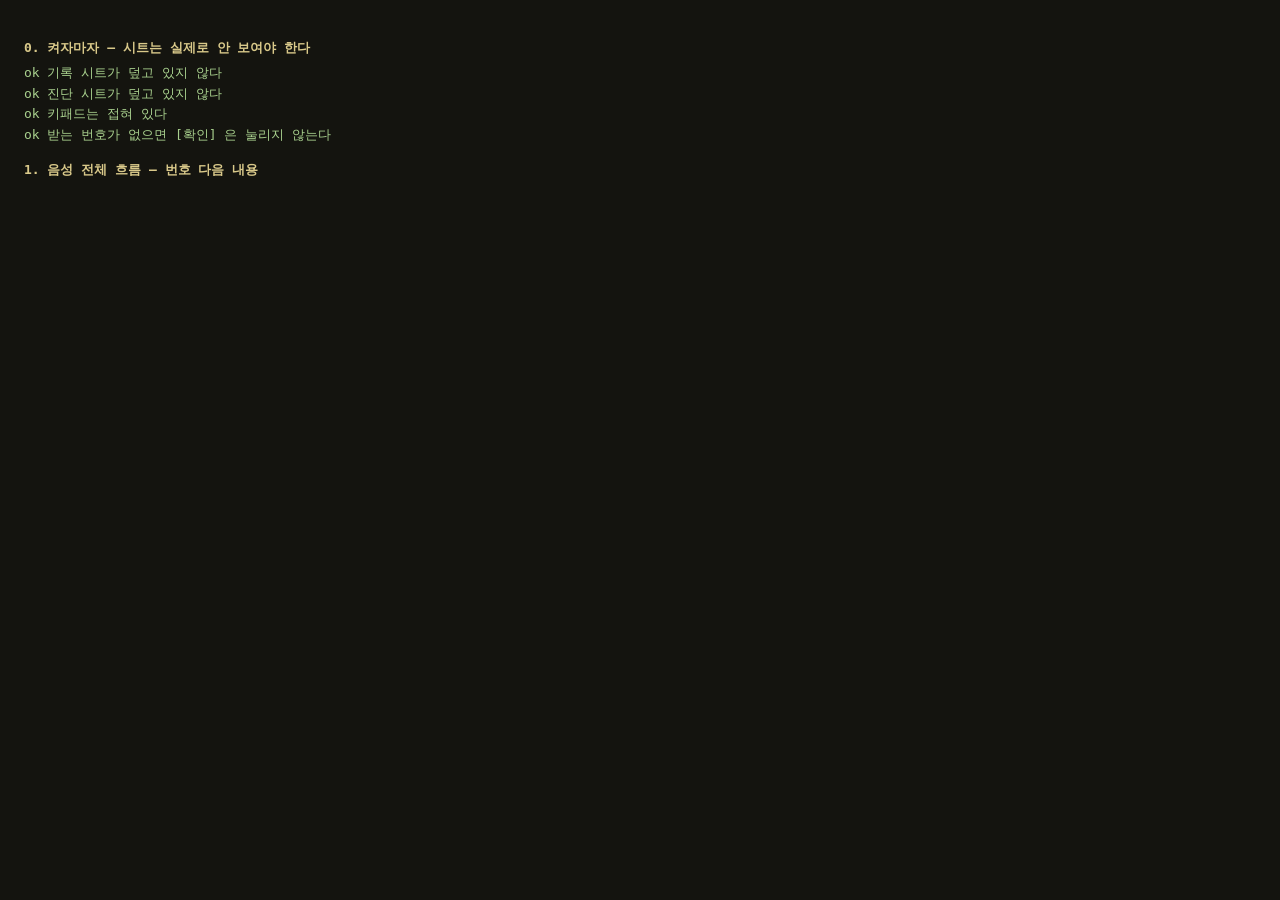
<file: tools/daywork.app.test.html>
<!doctype html>
<html lang="ko">
<head>
<meta charset="utf-8">
<title>특이사항 앱 테스트</title>
<style>
  body { font: 13px/1.6 ui-monospace, Consolas, monospace; background:#14140f; color:#e8e2d2; padding:16px; }
  .fail { color:#ff8f6b; }
  .ok { color:#a9d18e; }
  h2 { color:#d9c98a; font-size:13px; margin:14px 0 4px; }
  iframe { position:absolute; left:-9999px; width:390px; height:844px; }
</style>
</head>
<body>
<div id="out"></div>
<script type="module">
// 앱을 실제로 띄워 눌러 보는 검사.
// 음성은 가짜 엔진을 끼워 넣어 **실제 흐름 그대로** 돌린다 (listen.js -> entry.js -> 화면).
// entry.js 의 순수 로직은 daywork.test.html 이 맡는다.
//
// 끝나면 document.title 이 "PASS n" / "FAIL n" 이 된다.
// 서버가 있어야 모듈을 읽는다:  python -m http.server 5181  뒤 /tools/daywork.app.test.html
const out = document.getElementById('out');
let pass = 0, fail = 0;
const log = (t, cls) => { const d = document.createElement('div'); d.className = cls || ''; d.textContent = t; out.appendChild(d); };
const head = (t) => { const h = document.createElement('h2'); h.textContent = t; out.appendChild(h); };
const eq = (actual, expected, label) => {
  const a = JSON.stringify(actual), e = JSON.stringify(expected);
  if (a === e) { pass++; log(`  ok   ${label}`, 'ok'); }
  else { fail++; log(`  FAIL ${label}\n       기대 ${e}\n       실제 ${a}`, 'fail'); }
};
const wait = (ms) => new Promise((r) => setTimeout(r, ms));
const until = async (ok, tries = 400) => {
  for (let i = 0; i < tries; i++) { if (ok()) return true; await wait(20); }
  return ok();
};

/** 가짜 음성 엔진 — 사파리가 주는 것과 같은 모양으로 결과를 흘린다 */
class FakeSR {
  constructor() { FakeSR.last = this; this.started = false; }
  // live: onstart 가 지나가 listen.js 가 결과를 받을 준비가 된 상태
  start() { this.started = true; setTimeout(() => { this.live = true; this.onstart && this.onstart(); }, 0); }
  abort() { this.ended(); }
  stop() { this.ended(); }
  ended() {
    if (!this.started) return;
    this.started = false; this.live = false;
    setTimeout(() => this.onend && this.onend(), 0);
  }
  /** parts: [[말, 확정여부], ...] — 사파리는 세션 시작부터의 전사를 누적해서 준다 */
  emit(parts) {
    const results = parts.map(([transcript, isFinal]) => ({ 0: { transcript }, isFinal, length: 1 }));
    results.length = parts.length;
    this.onresult && this.onresult({ results });
  }
}

function wipe() {
  for (const k of Object.keys(localStorage)) if (k.startsWith('daywork:')) localStorage.removeItem(k);
  localStorage.removeItem('busyard:ghtoken');     // 검사 중에 진짜로 올리는 일이 없게
  localStorage.removeItem('daywork:ghtoken');
}

let frame = null;
/**
 * 앱을 띄운다. fresh=true 면 저장된 판까지 비우고 새로 시작한다.
 *
 * 순서가 중요하다 — 앱은 화면을 벗어날 때(pagehide) 판을 저장한다. 먼저 지우고
 * iframe 을 없애면 옛 판이 되살아나 다음 검사에 섞인다.
 */
async function app(fresh) {
  if (frame) { frame.remove(); frame = null; await wait(50); }
  if (fresh) wipe();
  frame = document.createElement('iframe');
  frame.src = '../daywork/index.html';
  document.body.appendChild(frame);
  await until(() => {
    const d = frame.contentDocument;
    return d && d.getElementById('padKeys') && d.getElementById('padKeys').children.length > 0;
  });
  frame.contentWindow.confirm = () => true;
  frame.contentWindow.SpeechRecognition = FakeSR;     // 엔진은 쓸 때 찾으므로 지금 끼워도 된다
  return frame.contentDocument;
}

const $ = (d, id) => d.getElementById(id);
const cards = (d) => [...$(d, 'cards').querySelectorAll('li')]
  .map((li) => [li.querySelector('.no').textContent, li.querySelector('.what').textContent, li.className]);
const padKey = (d, label) => [...$(d, 'padKeys').children].find((b) => b.textContent === label);
const tap = (btn) => btn.dispatchEvent(new PointerEvent('pointerdown', { bubbles: true, cancelable: true }));
const logRows = (d) => [...$(d, 'logRows').querySelectorAll('li')].map((li) => li.textContent);

/**
 * 음성을 켜고 **실제로 듣기 시작할 때까지** 기다린다.
 *
 * listen.js 는 onstart 가 와야 running 이 되고, 그 전에 온 결과는 버린다
 * (끊은 뒤 뒤늦게 도착한 결과를 막기 위한 것). 가짜 엔진도 같은 순서를 지켜야
 * 하므로, 화면 상태가 '듣는 중' 이 된 다음에 말을 흘린다.
 */
async function mic(d) {
  $(d, 'mic').click();
  await until(() => FakeSR.last && FakeSR.last.live);
  return FakeSR.last;
}

/**
 * 한 마디 말한다.
 * 한 마디를 받을 때마다 listen.js 가 세션을 끊었다 다시 켜므로(빈 종이에서 시작),
 * 다시 '듣는 중' 이 될 때까지 기다렸다 흘린다.
 */
async function say(d, text) {
  // 화면 상태는 끊긴 틈에도 '듣는 중' 그대로다. 엔진이 실제로 살아났는지를 본다.
  await until(() => FakeSR.last && FakeSR.last.live);
  FakeSR.last.emit([[text, true]]);
}

// ───────────────────────────────────────────────────────────
head('0. 켜자마자 — 시트는 실제로 안 보여야 한다');
{
  const d = await app(true);
  const shown = (id) => frame.contentWindow.getComputedStyle($(d, id)).display;
  // hidden 속성만 보면 놓친다. .sheet-bg 에 display 를 주면 hidden 이 먹지 않는다.
  eq(shown('logSheet'), 'none', '기록 시트가 덮고 있지 않다');
  eq(shown('diagSheet'), 'none', '진단 시트가 덮고 있지 않다');
  eq($(d, 'pad').hidden, true, '키패드는 접혀 있다');
  eq($(d, 'btnConfirm').disabled, true, '받는 번호가 없으면 [확인] 은 눌리지 않는다');
}

head('1. 음성 전체 흐름 — 번호 다음 내용');
{
  const d = await app(true);
  await mic(d);

  await say(d, '천백이십');
  await until(() => $(d, 'plate').textContent === '1120', 100);
  eq($(d, 'plate').textContent, '1120', '"천백이십" -> 1120');
  eq($(d, 'stage').classList.contains('symptom'), true, '내용 대기로 바뀐다');
  eq(cards(d).length, 0, '아직 카드는 없다');

  await say(d, '대차');
  await wait(900);
  eq(cards(d).length, 0, '내용을 말해도 1초쯤은 더 기다린다 (뒷말이 올 수 있다)');

  await until(() => cards(d).length === 1, 150);
  eq(cards(d), [['1120', '대차', '']], '2초쯤 지나면 카드가 된다');
  eq($(d, 'plate').textContent, '번호 대기', '다시 번호 대기로');
}

head('2. [확인] — 2초를 기다리지 않고 바로 넣는다');
{
  const d = await app(true);
  await mic(d);
  await say(d, '천백십삼');
  await until(() => $(d, 'plate').textContent === '1113', 100);

  await say(d, '에어컨 고장');
  await wait(150);
  eq(cards(d).length, 0, '아직 기다리는 중');

  $(d, 'btnConfirm').click();
  await until(() => cards(d).length === 1, 60);
  eq(cards(d), [['1113', '에어컨 고장', '']], '누르는 즉시 들어간다');
}

head('3. 한 호흡에 불러도 된다');
{
  const d = await app(true);
  await mic(d);
  await say(d, '천칠백사십구 브레이크 소음');
  await until(() => cards(d).length === 1, 200);
  eq(cards(d), [['1749', '브레이크 소음', '']], '띄어쓰기가 살아 있다');
}

head('4. 내용 안의 번호는 내용이다 (실제로 막혔던 말)');
{
  const d = await app(true);
  await mic(d);
  await say(d, '천삼백오십이');
  await until(() => $(d, 'plate').textContent === '1352', 100);
  await say(d, '1305호로 대차');
  await until(() => cards(d).length === 1, 250);
  eq(cards(d), [['1352', '1305호로 대차', '']], '1305 를 다음 차로 오해하지 않는다');
}

head('4-2. 번호만 달랑 말하면 다음 차');
{
  const d = await app(true);
  await mic(d);
  await say(d, '천백십삼');
  await until(() => $(d, 'plate').textContent === '1113', 100);
  await say(d, '천백이십');
  await until(() => cards(d).length === 1, 250);
  eq(cards(d), [['1113', '—', 'nosymptom']], '앞 차는 내용 없음으로 남는다');
  eq($(d, 'plate').textContent, '1120', '새 번호를 받고 있다');
}

head('5. [없음] · [이전]');
{
  const d = await app(true);
  await mic(d);
  await say(d, '천백이십');
  await until(() => $(d, 'plate').textContent === '1120', 100);
  $(d, 'btnSkip').click();
  await until(() => $(d, 'plate').textContent === '번호 대기', 60);
  eq(cards(d).length, 0, '[없음] 은 카드를 만들지 않는다');

  await say(d, '천백이십일 세차');
  await until(() => cards(d).length === 1, 200);
  $(d, 'btnBack').click();
  await until(() => cards(d).length === 0, 60);
  eq(cards(d).length, 0, '[이전] 이 방금 카드를 되돌린다');
}

head('6. 키패드');
{
  const d = await app(true);
  $(d, 'btnPad').click();
  eq($(d, 'pad').hidden, false, '열린다');
  tap(padKey(d, '7')); tap(padKey(d, '0'));
  eq($(d, 'padEcho').textContent, '170·', '두 자리');
  tap(padKey(d, '지우기'));
  eq($(d, 'padEcho').textContent, '17··', '한 자리 지워진다');
  tap(padKey(d, '4')); tap(padKey(d, '9'));
  await until(() => $(d, 'plate').textContent === '1749', 60);
  eq($(d, 'plate').textContent, '1749', '세 자리가 차면 번호가 된다');
}

head('7. 명부에 없는 번호도 받는다');
{
  const d = await app(true);
  await mic(d);
  await say(d, '천구백구십구 엔진 고장');
  await until(() => cards(d).length === 1, 200);
  eq(cards(d), [['1999', '엔진 고장', 'unknown']], '막지 않고 unknown 으로 표시');
}

head('8. 기록 — 바뀌기 전 값이 남는다');
{
  const d = await app(true);
  await mic(d);
  await say(d, '천백이십 대차');
  await until(() => cards(d).length === 1, 200);
  await say(d, '천백이십 세차');                 // 같은 차를 다시 -> 덮어쓰기
  await until(() => cards(d)[0] && cards(d)[0][1] === '세차', 200);
  eq(cards(d), [['1120', '세차', '']], '카드는 하나, 내용은 새것');

  $(d, 'btnLog').click();
  const rows = logRows(d);
  eq(rows.some((r) => r.includes('수정') && r.includes('대차') && r.includes('세차')), true,
    '"수정  1120  대차 → 세차" 가 남는다');
  eq(rows.some((r) => r.includes('입력') && r.includes('대차')), true, '처음 입력도 남는다');
  $(d, 'logClose').click();
  eq($(d, 'logSheet').hidden, true, '닫힌다');
}

head('9. 지우기도 기록에 남는다');
{
  const d = await app(true);
  await mic(d);
  await say(d, '천백이십 대차');
  await until(() => cards(d).length === 1, 200);
  // 지우기는 고치기 창 안에 있다 — 목록을 잘못 눌렀다고 기록이 날아가지 않게
  $(d, 'cards').querySelector('li').click();
  $(d, 'editDelete').click();
  await until(() => cards(d).length === 0, 60);

  $(d, 'btnLog').click();
  eq(logRows(d).some((r) => r.includes('지움') && r.includes('1120') && r.includes('대차')), true,
    '지운 것도 내용과 함께 남는다');
  $(d, 'logClose').click();
}

head('10. 진단 — 버전과 최신 버전 받기');
{
  const d = await app(true);
  $(d, 'btnDiag').click();
  eq($(d, 'diagSheet').hidden, false, '열린다');
  const info = $(d, 'diagInfo').textContent;
  eq(/\d{4}-\d{2}-\d{2} \d{2}:\d{2}/.test(info), true, '빌드 시각이 보인다');
  eq(info.includes('181대'), true, '명부 개수가 보인다');
  eq(Boolean($(d, 'diagUpdate')), true, '"최신 버전 받기" 가 있다');
  eq(frame.contentWindow.getComputedStyle($(d, 'diagSheet')).display, 'flex', '실제로 보인다');
  $(d, 'diagClose').click();
  eq(frame.contentWindow.getComputedStyle($(d, 'diagSheet')).display, 'none', '실제로 사라진다');
}

head('11. PC 로 보내기 — 막아야 할 때 막는다');
{
  const d = await app(true);
  $(d, 'btnSend').click();
  await until(() => $(d, 'sendNote').textContent.length > 0, 60);
  eq($(d, 'sendNote').textContent, '보낼 것이 없습니다', '보낼 것이 없으면 올리지 않는다');

  await mic(d);
  await say(d, '천백이십 대차');
  await until(() => cards(d).length === 1, 200);
  $(d, 'btnSend').click();
  await until(() => $(d, 'sendNote').textContent.includes('토큰'), 60);
  eq($(d, 'sendNote').textContent.includes('토큰이 없습니다'), true, '토큰이 없으면 안내만 한다');
}

head('12. 앱을 다시 켜도 남아 있다');
{
  let d = await app(true);
  await mic(d);
  await say(d, '천백이십일 대차');
  await until(() => cards(d).length === 1, 200);

  d = await app();                                    // 지우지 않고 다시 켠다
  eq(cards(d), [['1121', '대차', '']], '카드가 그대로');
  eq($(d, 'plate').textContent, '번호 대기', '기다리던 번호 없이 시작');

  $(d, 'btnClear').click();
  await until(() => cards(d).length === 0, 60);
  eq($(d, 'count').textContent, '0', '[오늘 지우기] 로 비었다');
  $(d, 'btnLog').click();
  eq(logRows(d).some((r) => r.includes('전체 지움')), true, '전체 지움도 기록에 남는다');
}

head('13. 토큰 — 이 앱에서 바로 넣을 수 있어야 한다');
{
  const d = await app(true);
  $(d, 'btnDiag').click();
  eq(Boolean($(d, 'btnToken')), true, '[진단]에 토큰 넣기 버튼이 있다');
  eq($(d, 'diagInfo').textContent.includes('한 번만 넣으면'), true,
    '없을 때 순회앱이 아니라 여기서 넣으라고 한다');

  frame.contentWindow.prompt = () => 'ghp_테스트토큰';
  $(d, 'btnToken').click();
  await until(() => $(d, 'diagInfo').textContent.includes('있음'), 60);
  eq($(d, 'diagInfo').textContent.includes('이 앱에 넣은 것'), true, '넣은 토큰을 쓴다고 알려 준다');

  // 넣은 뒤에는 보내기가 토큰 타령을 하지 않는다 (실제로 올리지는 않는다)
  $(d, 'diagClose').click();
  eq(localStorage.getItem('daywork:ghtoken'), 'ghp_테스트토큰', '이 앱 키로 저장된다');

  frame.contentWindow.prompt = () => '';
  $(d, 'btnDiag').click();
  $(d, 'btnToken').click();
  await until(() => !localStorage.getItem('daywork:ghtoken'), 60);
  eq(localStorage.getItem('daywork:ghtoken'), null, '비우면 지워진다');
  $(d, 'diagClose').click();
}

head('14. 천천히 끊어 불러도 번호가 사라지지 않는다');
{
  const d = await app(true);
  await mic(d);

  // "천백…" 에서 한 번 멈춘다 (사파리는 아직 말하는 중으로 흘려 준다)
  FakeSR.last.emit([['천백', false]]);
  await wait(1900);
  eq($(d, 'plate').textContent, '번호 대기', '반쯤 들린 것을 번호로 확정하지 않는다');

  // 이어서 마저 부른다
  FakeSR.last.emit([['천백이십', false]]);
  await until(() => $(d, 'plate').textContent === '1120', 200);
  eq($(d, 'plate').textContent, '1120', '이어 부른 뒤에 1120 이 된다');
}

head('15. 그래도 끝내 말이 없으면 넘어간다 (영원히 기다리지 않는다)');
{
  const d = await app(true);
  await mic(d);
  FakeSR.last.emit([['천백', false]]);
  await wait(5200);                       // 1.5초 x (1 + 기다림 2회)
  eq($(d, 'plate').textContent, '번호 대기', '번호가 되지 못한 채 넘어간다');
  eq(cards(d).length, 0, '엉뚱한 카드를 만들지 않는다');
}

// ───────────────────────────────────────────────────────────
head('16. [확인] 으로 번호도 바로 넣는다');
{
  const d = await app(true);
  await mic(d);
  eq($(d, 'btnConfirm').disabled, false, '듣는 중이면 번호 자리에서도 눌린다');

  FakeSR.last.emit([['천백이십', false]]);
  await wait(200);
  eq($(d, 'plate').textContent, '번호 대기', '아직 기다리는 중 (단위로 끝나 더 이어질 수 있다)');

  $(d, 'btnConfirm').click();
  await until(() => $(d, 'plate').textContent === '1120', 100);
  eq($(d, 'plate').textContent, '1120', '누르면 기다리지 않고 들어간다');
}

head('17. 사파리가 숫자로 받아 적을 때 — 실제 기기에서 막혔던 그 길');
{
  // "천" 은 글자가 아니라 1000 으로 전사된다. 1000 도 네 자리라 '다 부른 번호' 로
  // 보여 0.15초 만에 확정돼 버렸다. 명부에 없으므로 더 기다려야 한다.
  const d = await app(true);
  await mic(d);

  FakeSR.last.emit([['1000', false]]);
  await wait(600);
  eq($(d, 'plate').textContent, '번호 대기', '"천"(1000) 을 번호로 확정하지 않는다');
  eq(cards(d).length, 0, '카드도 만들지 않는다');

  FakeSR.last.emit([['1100', false]]);
  await wait(600);
  eq($(d, 'plate').textContent, '번호 대기', '"천백"(1100) 도 아직 아니다');

  FakeSR.last.emit([['1120', false]]);
  await until(() => $(d, 'plate').textContent === '1120', 200);
  eq($(d, 'plate').textContent, '1120', '다 부르면 1120 이 된다');
}

head('18. 명부에 없는 번호도 끝내 그 번호면 받는다');
{
  const d = await app(true);
  await mic(d);
  FakeSR.last.emit([['1999', false]]);
  await until(() => $(d, 'plate').textContent === '1999', 400);
  eq($(d, 'plate').textContent, '1999', '기다린 뒤 그대로 받는다');
  eq($(d, 'plate').classList.contains('unknown'), true, '명부에 없다고 노랗게 표시만');
}

head('19. 사파리가 세션을 끊어도 1000 이 들어가지 않는다');
{
  // 사파리는 발화가 끝나면 인식 세션을 끊는다. 번호를 부르다 쉬면 그 길로 들어온다.
  const d = await app(true);
  await mic(d);
  FakeSR.last.emit([['1000', true]]);
  FakeSR.last.ended();                      // 사파리가 세션을 닫는다
  await wait(900);
  eq($(d, 'plate').textContent, '번호 대기', '덜 불린 번호를 넣지 않는다');
  eq(cards(d).length, 0, '카드도 만들지 않는다');
  eq($(d, 'heard').textContent.includes('덜 들렸습니다'), true, '버렸다고 알려 준다');

  $(d, 'btnDiag').click();
  eq([...$(d, 'diagHeard').querySelectorAll('li')].some((li) => li.textContent.includes('(버림) 1000')),
    true, '[진단]에 무엇을 버렸는지 남는다');
  $(d, 'diagClose').click();
}

head('20. 세션이 끊겨도 다 부른 번호는 들어간다');
{
  const d = await app(true);
  await mic(d);
  FakeSR.last.emit([['1120', true]]);
  FakeSR.last.ended();
  await until(() => $(d, 'plate').textContent === '1120', 150);
  eq($(d, 'plate').textContent, '1120', '명부에 있는 번호는 그대로 받는다');
}

head('21. 카드를 눌러 그 자리에서 고친다');
{
  const d = await app(true);
  await mic(d);
  await say(d, '1021 요 소수 보충');
  await until(() => cards(d).length === 1);
  eq(cards(d)[0].slice(0, 2), ['1021', '요 소수 보충'], '잘못 들어간 채로 쌓였다');

  const li = $(d, 'cards').querySelector('li');
  li.click();
  eq(d.defaultView.getComputedStyle($(d, 'editSheet')).display !== 'none', true, '고치기 창이 열린다');
  eq($(d, 'editPlate').value, '1021', '번호가 들어 있다');
  eq($(d, 'editText').value, '요 소수 보충', '내용이 들어 있다');
  await until(() => $(d, 'status').textContent === '꺼짐');
  eq($(d, 'status').textContent, '꺼짐', '고치는 동안 음성을 멈춘다');

  $(d, 'editText').value = '요소수 보충';
  $(d, 'editSave').click();
  eq(cards(d)[0].slice(0, 2), ['1021', '요소수 보충'], '고쳐진다');
  eq(cards(d).length, 1, '카드가 늘지 않는다');
  eq(d.defaultView.getComputedStyle($(d, 'editSheet')).display, 'none', '창이 닫힌다');
  await until(() => $(d, 'status').textContent === '듣는 중');
  eq($(d, 'status').textContent, '듣는 중', '멈췄던 음성이 다시 켜진다');

  // 바뀌기 전 내용이 기록에 남는다
  $(d, 'btnLog').click();
  eq($(d, 'logRows').textContent.includes('요 소수 보충 → 요소수 보충'), true, '기록에 전후가 남는다');
  $(d, 'logClose').click();
}

head('22. 고치기 창에서 번호도 바꾸고, 지우기도 한다');
{
  const d = await app(true);
  await mic(d);
  await say(d, '1021 대차');
  await until(() => cards(d).length === 1);

  $(d, 'cards').querySelector('li').click();
  $(d, 'editPlate').value = '1022';
  $(d, 'editSave').click();
  eq(cards(d)[0].slice(0, 2), ['1022', '대차'], '번호가 바뀐다');

  $(d, 'cards').querySelector('li').click();
  $(d, 'editDelete').click();
  eq(cards(d).length, 0, '지우기는 고치기 창 안에 있다');
  eq($(d, 'empty') !== null, true, '빈 목록 안내가 뜬다');
}

head('23. 이미 있는 번호로는 바꾸지 않는다');
{
  const d = await app(true);
  await mic(d);
  await say(d, '1021 대차');
  await until(() => cards(d).length === 1);
  await say(d, '1022 세차');
  await until(() => cards(d).length === 2);

  // 목록은 최근 것이 위 — 아래쪽이 1021
  const li = [...$(d, 'cards').querySelectorAll('li')].find((x) => x.textContent.startsWith('1021'));
  li.click();
  $(d, 'editPlate').value = '1022';
  $(d, 'editSave').click();
  eq($(d, 'editNote').textContent.includes('1022'), true, '왜 안 되는지 알려 준다');
  eq(d.defaultView.getComputedStyle($(d, 'editSheet')).display !== 'none', true, '창이 닫히지 않는다');
  eq(cards(d).length, 2, '목록은 그대로');
  $(d, 'editClose').click();
  eq(cards(d).map((c) => c[0]).sort(), ['1021', '1022'], '두 카드가 멀쩡하다');
}

wipe();
log('');
log(`${pass} 통과 / ${fail} 실패`, fail ? 'fail' : 'ok');
document.title = fail ? `FAIL ${fail}` : `PASS ${pass}`;
</script>
</body>
</html>
</file>
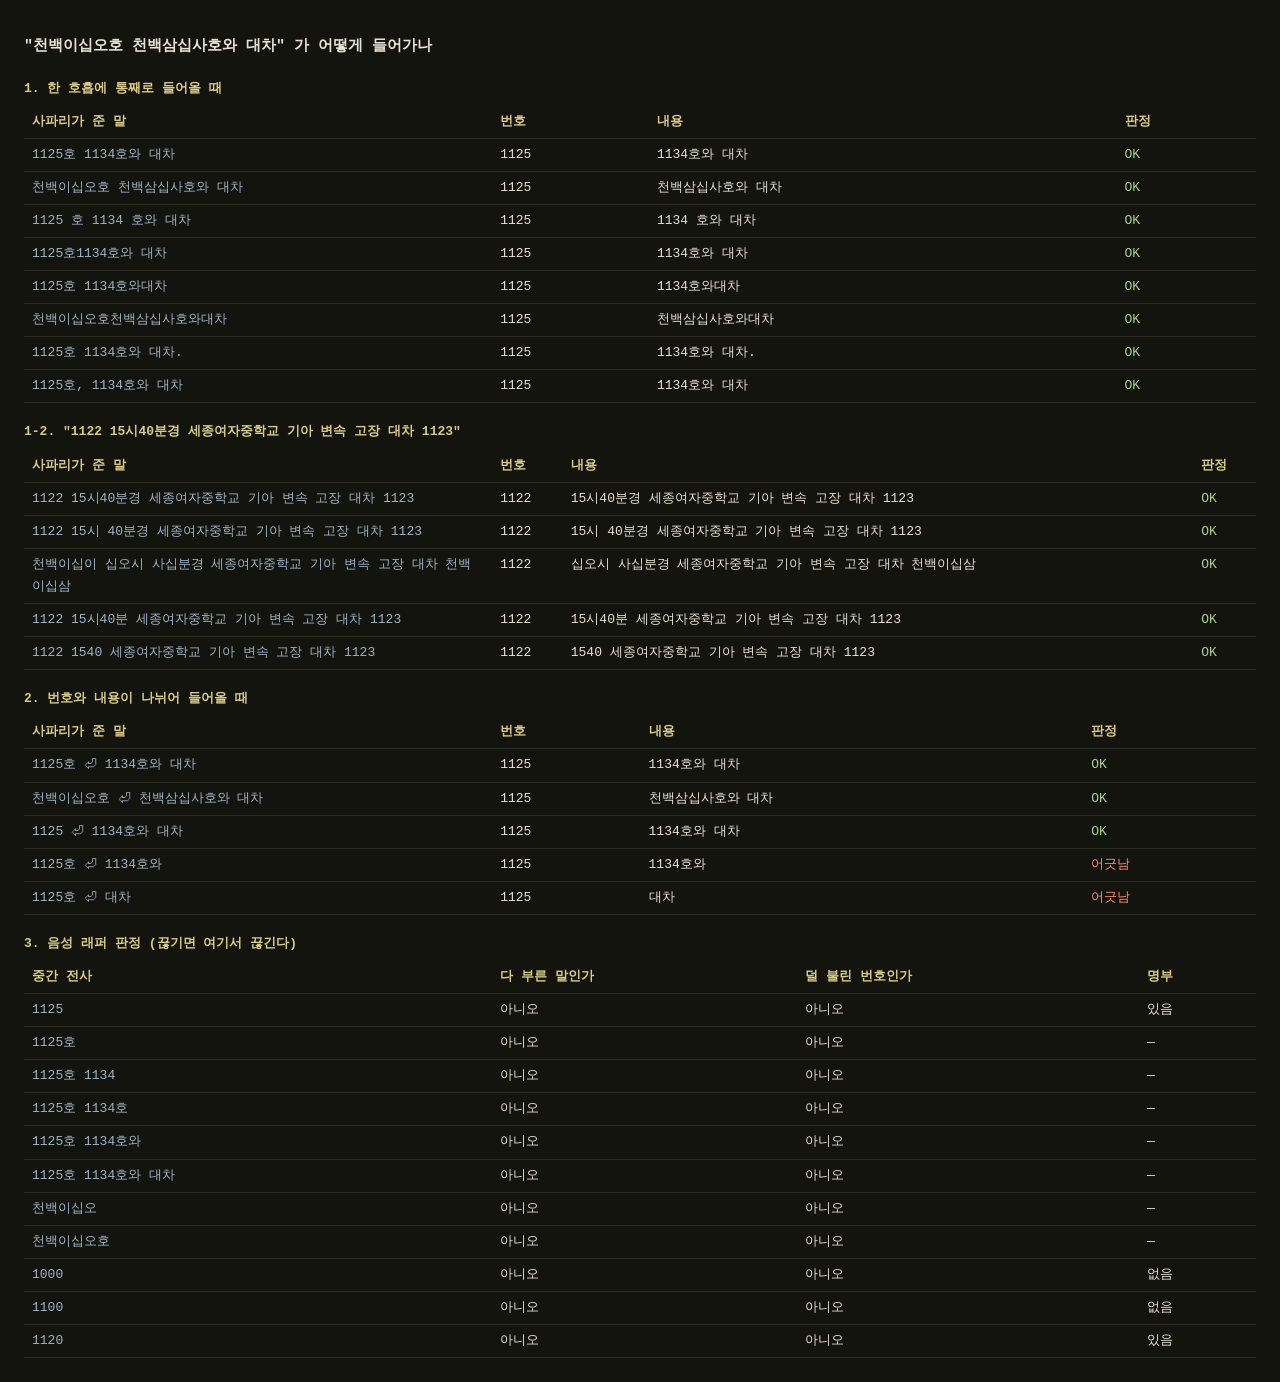
<file: tools/daywork.probe.html>
<!doctype html>
<html lang="ko">
<head>
<meta charset="utf-8">
<title>받아쓰기 진단 — 실제 말이 어떻게 들어가나</title>
<style>
  body { font: 13px/1.7 ui-monospace, Consolas, monospace; background:#14140f; color:#e8e2d2; padding:16px; }
  table { border-collapse: collapse; width: 100%; }
  td, th { border-bottom:1px solid #2a2a20; padding:5px 8px; vertical-align: top; text-align:left; }
  th { color:#d9c98a; }
  .bad { color:#ff8f6b; }
  .ok { color:#a9d18e; }
  h2 { color:#d9c98a; font-size:13px; margin:18px 0 6px; }
  .said { color:#9fb4c7; }
</style>
</head>
<body>
<h1 style="font-size:15px">"천백이십오호 천백삼십사호와 대차" 가 어떻게 들어가나</h1>
<div id="out"></div>
<script type="module">
// 추측 대신 실제 파이프라인에 여러 전사 형태를 흘려 넣어 결과를 본다.
// 기대값: 번호 1125, 내용 "1134호와 대차" (또는 그에 준하는 온전한 말)
// 늘 지금 코드를 보도록 캐시를 건너뛰고 읽는다 (이 페이지 import 에는 버전 도장이 안 붙는다)
const v = `?probe=${Date.now()}`;
const { createState, handleUtterance } = await import(`../daywork/src/entry.js${v}`);
const { unfinishedNumber, closedUtterance } = await import(`../daywork/src/listen.js${v}`);
const { isKnown } = await import(`../daywork/src/roster.js${v}`);

const out = document.getElementById('out');

function section(title) {
  const h = document.createElement('h2');
  h.textContent = title;
  out.appendChild(h);
  const t = document.createElement('table');
  t.innerHTML = '<tr><th style="width:38%">사파리가 준 말</th><th>번호</th><th>내용</th><th>판정</th></tr>';
  out.appendChild(t);
  return t;
}

/** 한 마디로 통째 들어올 때 */
function once(table, said, want) {
  const s = createState('2026-10-07');
  handleUtterance(s, said);
  show(table, said, s, want);
}

/** 번호와 내용이 따로 들어올 때 */
function twice(table, a, b) {
  const s = createState('2026-10-07');
  handleUtterance(s, a);
  handleUtterance(s, b);
  show(table, `${a}  ⏎  ${b}`, s);
}

function show(table, said, s, want) {
  want = want || { plate: '1125', has: [/1134|천백삼십사/, /대차/] };
  const c = s.cards[0];
  const plate = c ? c.plate : (s.pending ? s.pending.plate + ' (내용 대기)' : '—');
  const issue = c ? c.symptom : '—';
  const good = Boolean(c) && c.plate === want.plate && want.has.every((re) => re.test(issue));
  const row = table.insertRow();
  row.innerHTML = `<td class="said">${esc(said)}</td><td>${esc(plate)}</td>`
    + `<td>${esc(issue)}</td><td class="${good ? 'ok' : 'bad'}">${good ? 'OK' : '어긋남'}</td>`;
}

const esc = (t) => String(t).replace(/[&<>]/g, (c) => ({ '&': '&amp;', '<': '&lt;', '>': '&gt;' }[c]));

// ── 한 호흡에 통째로 ────────────────────────────────────────
let t = section('1. 한 호흡에 통째로 들어올 때');
[
  '1125호 1134호와 대차',
  '천백이십오호 천백삼십사호와 대차',
  '1125 호 1134 호와 대차',
  '1125호1134호와 대차',
  '1125호 1134호와대차',
  '천백이십오호천백삼십사호와대차',
  '1125호 1134호와 대차.',
  '1125호, 1134호와 대차',
].forEach((s) => once(t, s));

// ── 실제로 안 되던 두 번째 말 ───────────────────────────────
t = section('1-2. "1122 15시40분경 세종여자중학교 기아 변속 고장 대차 1123"');
[
  '1122 15시40분경 세종여자중학교 기아 변속 고장 대차 1123',
  '1122 15시 40분경 세종여자중학교 기아 변속 고장 대차 1123',
  '천백이십이 십오시 사십분경 세종여자중학교 기아 변속 고장 대차 천백이십삼',
  '1122 15시40분 세종여자중학교 기아 변속 고장 대차 1123',
  '1122 1540 세종여자중학교 기아 변속 고장 대차 1123',
].forEach((s) => once(t, s, { plate: '1122', has: [/15|십오|1540/, /세종여자중학교/, /대차/] }));

// ── 번호와 내용이 나뉘어 들어올 때 ──────────────────────────
t = section('2. 번호와 내용이 나뉘어 들어올 때');
[
  ['1125호', '1134호와 대차'],
  ['천백이십오호', '천백삼십사호와 대차'],
  ['1125', '1134호와 대차'],
  ['1125호', '1134호와'],
  ['1125호', '대차'],
].forEach(([a, b]) => twice(t, a, b));

// ── 음성 래퍼가 중간에 끊을까 ───────────────────────────────
t = section('3. 음성 래퍼 판정 (끊기면 여기서 끊긴다)');
const t3 = t;
t3.innerHTML = '<tr><th style="width:38%">중간 전사</th><th>다 부른 말인가</th><th>덜 불린 번호인가</th><th>명부</th></tr>';
[
  '1125', '1125호', '1125호 1134', '1125호 1134호', '1125호 1134호와', '1125호 1134호와 대차',
  '천백이십오', '천백이십오호', '1000', '1100', '1120',
].forEach((s) => {
  const row = t3.insertRow();
  const bare = s.replace(/[\s,.·-]/g, '');
  const known = /^\d{4}$/.test(bare) ? (isKnown(bare) ? '있음' : '없음') : '—';
  row.innerHTML = `<td class="said">${esc(s)}</td><td>${closedUtterance(s) ? '예 (0.15초만 기다림)' : '아니오'}</td>`
    + `<td>${unfinishedNumber(s) ? '예 (더 기다림)' : '아니오'}</td><td>${known}</td>`;
});

document.title = '진단 완료';
</script>
</body>
</html>
</file>
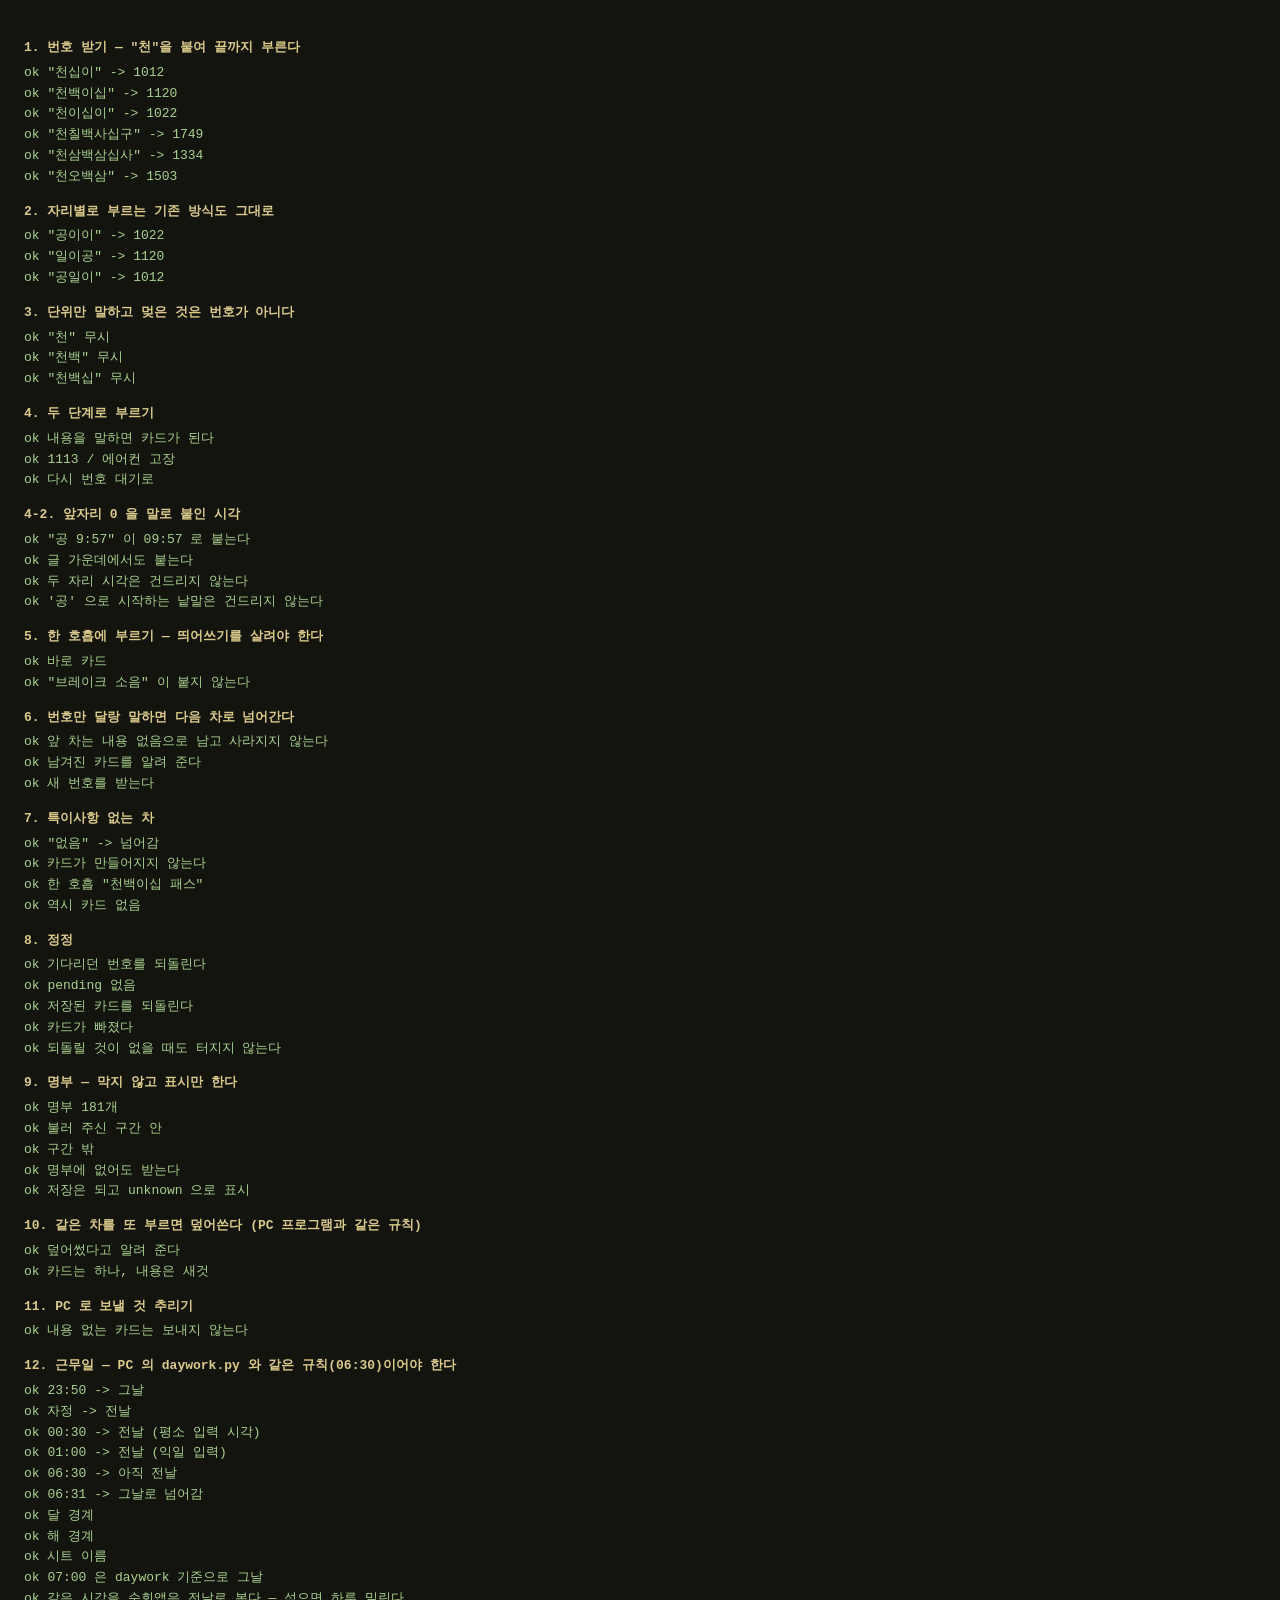
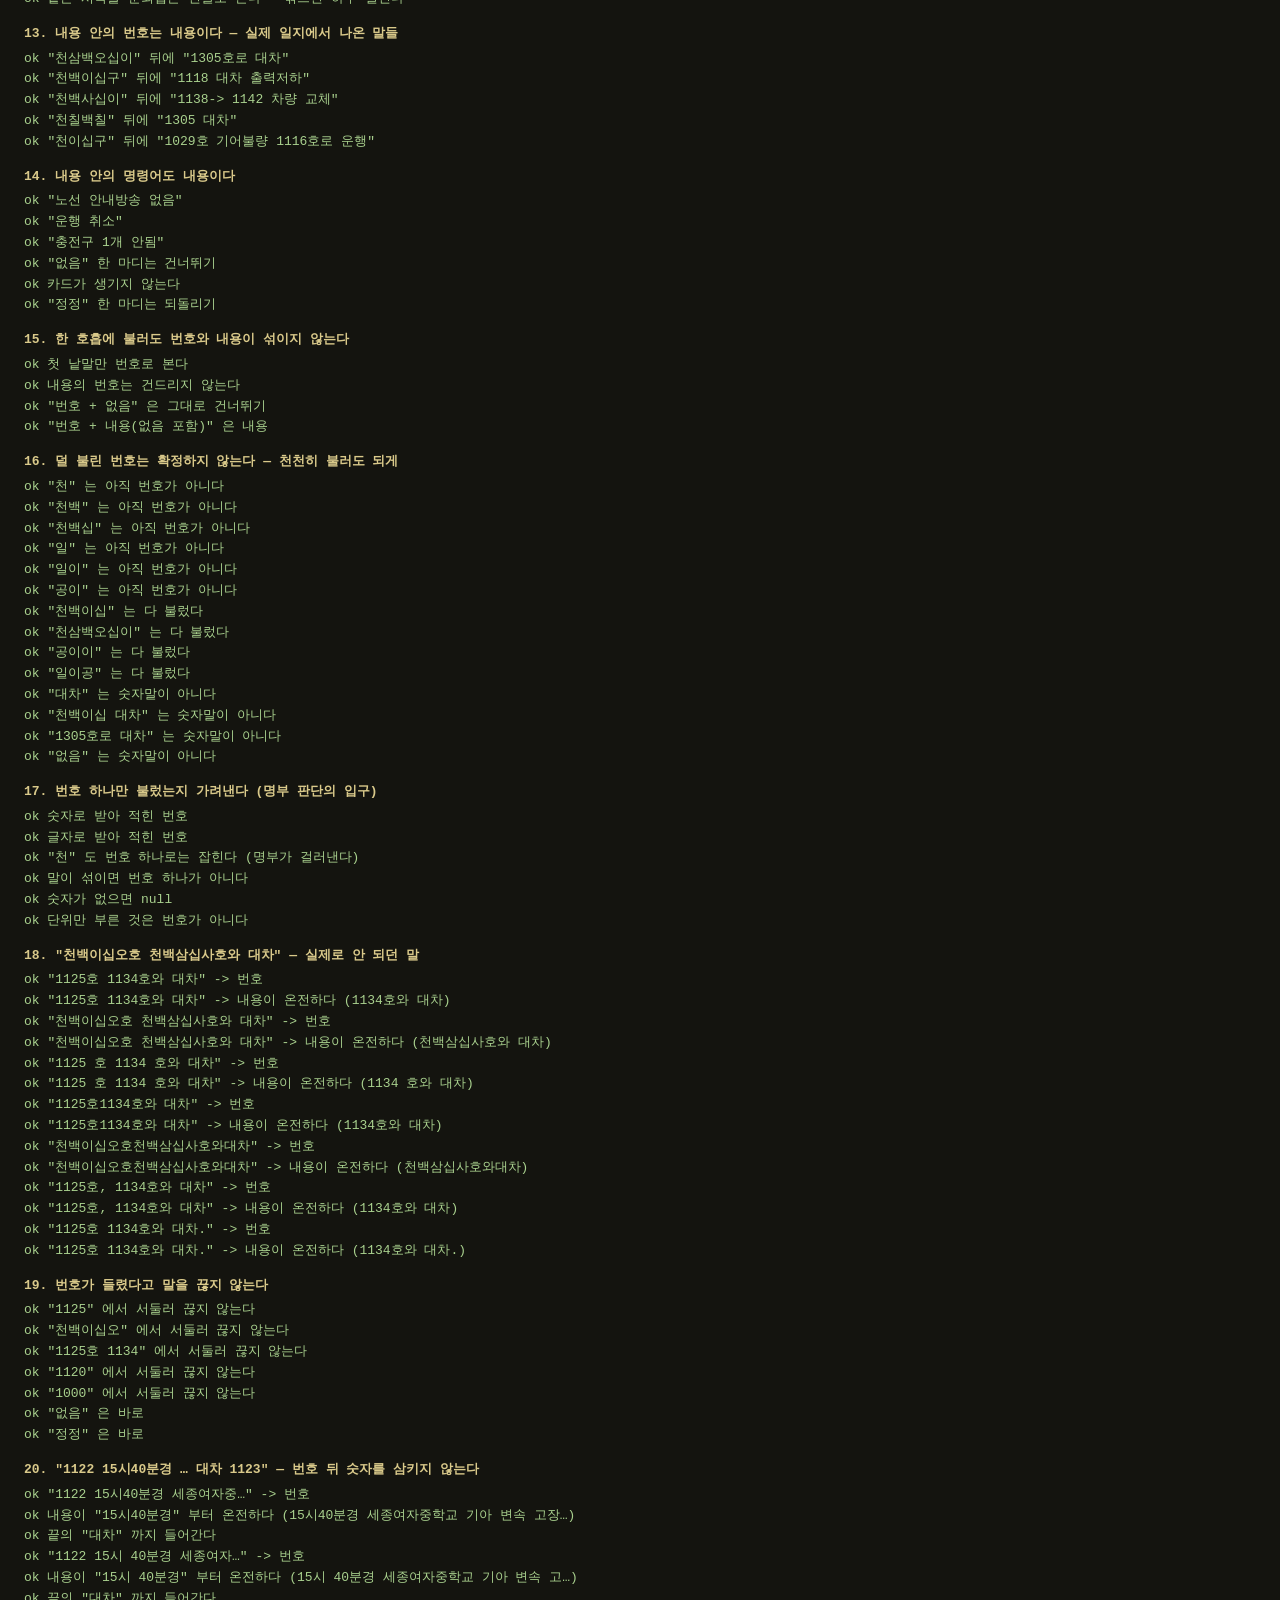
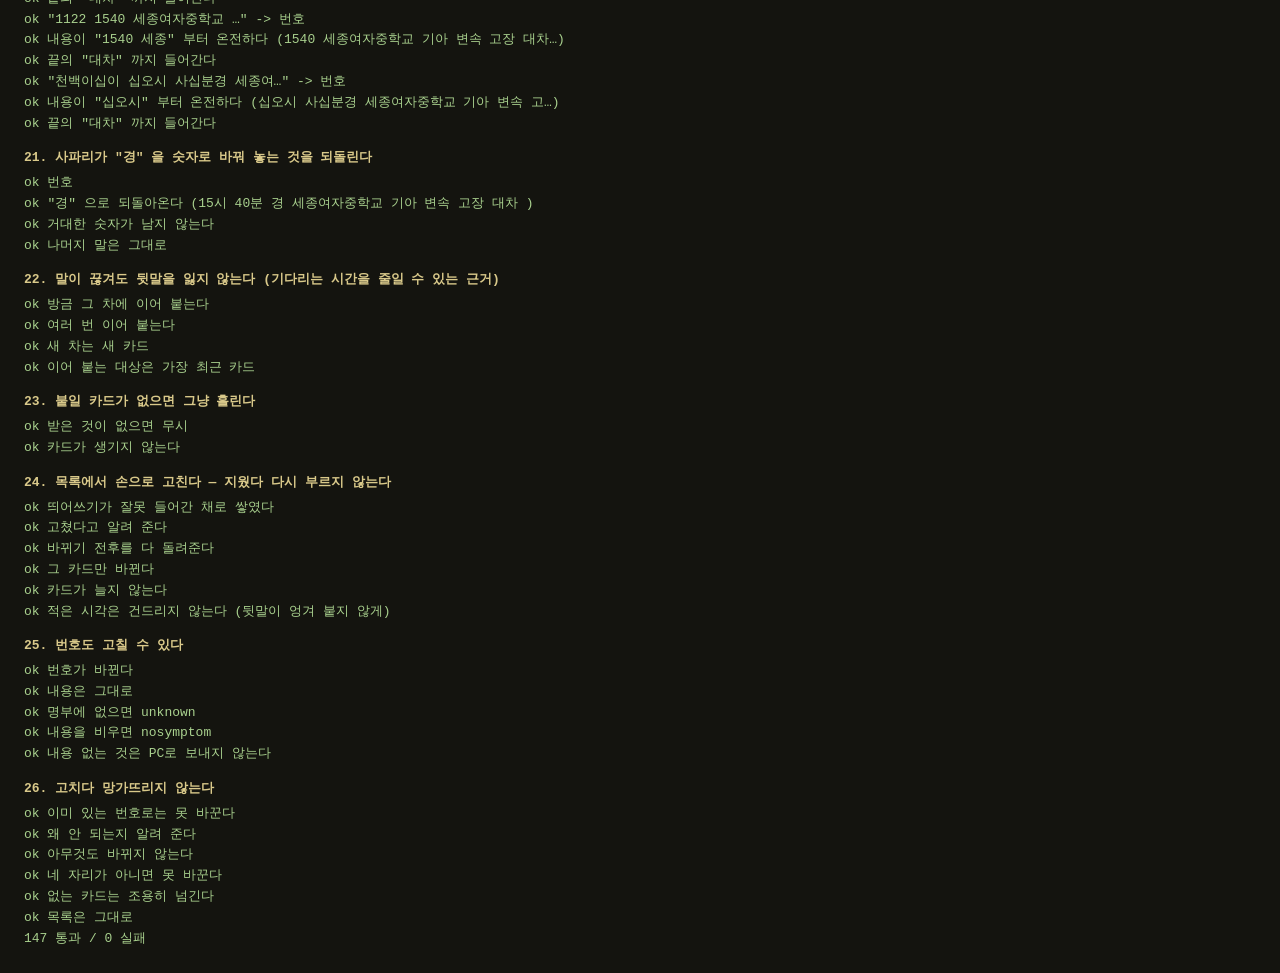
<file: tools/daywork.test.html>
<!doctype html>
<html lang="ko">
<head>
<meta charset="utf-8">
<title>특이사항 받아쓰기 로직 테스트</title>
<style>
  body { font: 13px/1.6 ui-monospace, Consolas, monospace; background:#14140f; color:#e8e2d2; padding:16px; }
  .fail { color:#ff8f6b; }
  .ok { color:#a9d18e; }
  h2 { color:#d9c98a; font-size:13px; margin:14px 0 4px; }
</style>
</head>
<body>
<div id="out"></div>
<script type="module">
// daywork/src/entry.js · roster.js 의 순수 로직 검사.
// 끝나면 document.title 이 "PASS n" / "FAIL n" 이 된다 — 다른 테스트 페이지와 같다.
// 서버가 있어야 모듈을 읽는다:  python -m http.server 5181  뒤 /tools/daywork.test.html
// 캐시된 옛 코드를 검사하지 않도록 늘 새로 읽는다.
// (이 페이지의 import 에는 배포 버전 도장이 붙지 않아, 고친 뒤에도 옛 파일을
//  읽어 '통과' 하는 일이 실제로 있었다.)
const _v = `?test=${Date.now()}`;
const { createState, handleUtterance, undo, sendable, editCard } = await import(`../daywork/src/entry.js${_v}`);
const { workDate, sheetName } = await import(`../daywork/src/workdate.js${_v}`);
const { unfinishedNumber, closedUtterance } = await import(`../daywork/src/listen.js${_v}`);
const { barePlate } = await import(`../daywork/src/entry.js${_v}`);
const { workDate: yardWorkDate } = await import(`../src/store.js${_v}`);
const roster = await import(`../daywork/src/roster.js${_v}`);

const out = document.getElementById('out');
let pass = 0, fail = 0;
const log = (t, cls) => { const d = document.createElement('div'); d.className = cls || ''; d.textContent = t; out.appendChild(d); };
const head = (t) => { const h = document.createElement('h2'); h.textContent = t; out.appendChild(h); };
const eq = (actual, expected, label) => {
  const a = JSON.stringify(actual), e = JSON.stringify(expected);
  if (a === e) { pass++; log(`  ok   ${label}`, 'ok'); }
  else { fail++; log(`  FAIL ${label}\n       기대 ${e}\n       실제 ${a}`, 'fail'); }
};

const fresh = () => createState('2026-10-02');
// 카드를 비교하기 쉽게 추린다
const cards = (s) => s.cards.map((c) => [c.plate, c.symptom, c.status]);

// ───────────────────────────────────────────────────────────
head('1. 번호 받기 — "천"을 붙여 끝까지 부른다');
for (const [said, plate] of [
  ['천십이', '1012'],          // 백의 자리가 0 — 짧게 "십이" 라고만 하면 못 받는 번호대
  ['천백이십', '1120'],
  ['천이십이', '1022'],
  ['천칠백사십구', '1749'],
  ['천삼백삼십사', '1334'],
  ['천오백삼', '1503'],
]) {
  const s = fresh();
  const ev = handleUtterance(s, said);
  eq([ev.type, ev.plate], ['pending', plate], `"${said}" -> ${plate}`);
}

head('2. 자리별로 부르는 기존 방식도 그대로');
for (const [said, plate] of [['공이이', '1022'], ['일이공', '1120'], ['공일이', '1012']]) {
  const s = fresh();
  const ev = handleUtterance(s, said);
  eq([ev.type, ev.plate], ['pending', plate], `"${said}" -> ${plate}`);
}

head('3. 단위만 말하고 멎은 것은 번호가 아니다');
for (const said of ['천', '천백', '천백십']) {
  const s = fresh();
  eq(handleUtterance(s, said).type, 'ignored', `"${said}" 무시`);
}

// ───────────────────────────────────────────────────────────
head('4. 두 단계로 부르기');
{
  const s = fresh();
  handleUtterance(s, '천백십삼');
  const ev = handleUtterance(s, '에어컨 고장');
  eq(ev.type, 'card', '내용을 말하면 카드가 된다');
  eq(cards(s), [['1113', '에어컨 고장', 'ok']], '1113 / 에어컨 고장');
  eq(s.phase, 'plate', '다시 번호 대기로');
}

head('4-2. 앞자리 0 을 말로 붙인 시각');
{
  // "공 구시 오십칠분" 이라고 말하면 받아쓰기가 뒷부분만 시각으로 바꿔
  // "공 9:57" 을 내놓는다 — 앞의 '공' 이 글자로 남아 있었다.
  const s = fresh();
  handleUtterance(s, '천백십삼');
  handleUtterance(s, '공 9:57 출발');
  eq(cards(s)[0][1], '09:57 출발', '"공 9:57" 이 09:57 로 붙는다');

  const s2 = fresh();
  handleUtterance(s2, '천백십사');
  handleUtterance(s2, '지연 영 7:05');
  eq(cards(s2)[0][1], '지연 07:05', '글 가운데에서도 붙는다');

  const s3 = fresh();
  handleUtterance(s3, '천백십오');
  handleUtterance(s3, '공 12:30 도착');
  eq(cards(s3)[0][1], '공 12:30 도착', '두 자리 시각은 건드리지 않는다');

  const s4 = fresh();
  handleUtterance(s4, '천백십육');
  handleUtterance(s4, '공조기 9:57 점검');
  eq(cards(s4)[0][1], '공조기 9:57 점검', "'공' 으로 시작하는 낱말은 건드리지 않는다");
}

head('5. 한 호흡에 부르기 — 띄어쓰기를 살려야 한다');
{
  const s = fresh();
  eq(handleUtterance(s, '천백이십 대차').type, 'card', '바로 카드');
  handleUtterance(s, '천백이십일 브레이크 소음');
  eq(cards(s), [['1120', '대차', 'ok'], ['1121', '브레이크 소음', 'ok']],
    '"브레이크 소음" 이 붙지 않는다');
}

// ───────────────────────────────────────────────────────────
head('6. 번호만 달랑 말하면 다음 차로 넘어간다');
{
  const s = fresh();
  handleUtterance(s, '천백십삼');
  const ev = handleUtterance(s, '천백이십');          // 번호 하나뿐 = 다음 차
  eq(cards(s), [['1113', '', 'nosymptom']], '앞 차는 내용 없음으로 남고 사라지지 않는다');
  eq(ev.parked && ev.parked.card.plate, '1113', '남겨진 카드를 알려 준다');
  eq([ev.type, ev.plate], ['pending', '1120'], '새 번호를 받는다');
}

head('7. 특이사항 없는 차');
{
  const s = fresh();
  handleUtterance(s, '천백십삼');
  eq(handleUtterance(s, '없음').type, 'skip', '"없음" -> 넘어감');
  eq(cards(s), [], '카드가 만들어지지 않는다');

  const t = fresh();
  eq(handleUtterance(t, '천백이십 패스').type, 'skip', '한 호흡 "천백이십 패스"');
  eq(cards(t), [], '역시 카드 없음');
}

head('8. 정정');
{
  const s = fresh();
  handleUtterance(s, '천백십삼');
  eq(handleUtterance(s, '정정').type, 'undo', '기다리던 번호를 되돌린다');
  eq(s.pending, null, 'pending 없음');

  handleUtterance(s, '천백이십 대차');
  eq(handleUtterance(s, '이전').from, 'card', '저장된 카드를 되돌린다');
  eq(cards(s), [], '카드가 빠졌다');
  eq(undo(s).from, 'none', '되돌릴 것이 없을 때도 터지지 않는다');
}

// ───────────────────────────────────────────────────────────
head('9. 명부 — 막지 않고 표시만 한다');
{
  eq(roster.size, 181, '명부 181개');
  eq([roster.isKnown('1012'), roster.isKnown('1749'), roster.isKnown('1133')],
    [true, true, true], '불러 주신 구간 안');
  eq([roster.isKnown('1011'), roster.isKnown('1755'), roster.isKnown('1400')],
    [false, false, false], '구간 밖');

  const s = fresh();
  const ev = handleUtterance(s, '천구백구십구');
  eq([ev.type, ev.plate, ev.known], ['pending', '1999', false], '명부에 없어도 받는다');
  handleUtterance(s, '엔진 고장');
  eq(cards(s), [['1999', '엔진 고장', 'unknown']], '저장은 되고 unknown 으로 표시');
}

head('10. 같은 차를 또 부르면 덮어쓴다 (PC 프로그램과 같은 규칙)');
{
  const s = fresh();
  handleUtterance(s, '천백이십 대차');
  const ev = handleUtterance(s, '천백이십 세차');
  eq(ev.updated, true, '덮어썼다고 알려 준다');
  eq(cards(s), [['1120', '세차', 'ok']], '카드는 하나, 내용은 새것');
}

head('11. PC 로 보낼 것 추리기');
{
  const s = fresh();
  handleUtterance(s, '천백십삼');
  handleUtterance(s, '천백이십');           // 번호만 = 다음 차. 1113 은 내용 없이 남는다
  handleUtterance(s, '대차');
  eq(sendable(s).map((c) => c.plate), ['1120'], '내용 없는 카드는 보내지 않는다');
}

// ───────────────────────────────────────────────────────────
head('12. 근무일 — PC 의 daywork.py 와 같은 규칙(06:30)이어야 한다');
{
  const at = (y, m, d, h, mi) => workDate(new Date(y, m - 1, d, h, mi));
  eq(at(2026, 10, 2, 23, 50), '2026-10-02', '23:50 -> 그날');
  eq(at(2026, 10, 2, 0, 0), '2026-10-01', '자정 -> 전날');
  eq(at(2026, 10, 2, 0, 30), '2026-10-01', '00:30 -> 전날 (평소 입력 시각)');
  eq(at(2026, 10, 2, 1, 0), '2026-10-01', '01:00 -> 전날 (익일 입력)');
  eq(at(2026, 10, 2, 6, 30), '2026-10-01', '06:30 -> 아직 전날');
  eq(at(2026, 10, 2, 6, 31), '2026-10-02', '06:31 -> 그날로 넘어감');
  eq(at(2026, 11, 1, 2, 0), '2026-10-31', '달 경계');
  eq(at(2027, 1, 1, 3, 0), '2026-12-31', '해 경계');
  eq(sheetName('2026-10-01'), '10.01', '시트 이름');

  // 순회앱 규칙을 그대로 가져다 쓰면 안 되는 이유를 못으로 박아 둔다
  const seven = new Date(2026, 9, 2, 7, 0);
  eq(workDate(seven), '2026-10-02', '07:00 은 daywork 기준으로 그날');
  eq(yardWorkDate(seven), '2026-10-01', '같은 시각을 순회앱은 전날로 본다 — 섞으면 하루 밀린다');
}

head('13. 내용 안의 번호는 내용이다 — 실제 일지에서 나온 말들');
{
  // 두 달치 220건 중 98건(45%)이 내용에 번호를 담고 있고, 55건(25%)은 번호로 시작한다.
  for (const [plateSaid, said, plate, issue] of [
    ['천삼백오십이', '1305호로 대차', '1352', '1305호로 대차'],      // 실제로 막혔던 그 말
    ['천백이십구', '1118 대차 출력저하', '1129', '1118 대차 출력저하'],
    ['천백사십이', '1138-> 1142 차량 교체', '1142', '1138-> 1142 차량 교체'],
    ['천칠백칠', '1305 대차', '1707', '1305 대차'],
    ['천이십구', '1029호 기어불량 1116호로 운행', '1029', '1029호 기어불량 1116호로 운행'],
  ]) {
    const s = fresh();
    handleUtterance(s, plateSaid);
    handleUtterance(s, said);
    eq(cards(s), [[plate, issue, 'ok']], `"${plateSaid}" 뒤에 "${said}"`);
  }
}

head('14. 내용 안의 명령어도 내용이다');
{
  for (const [said, issue] of [
    ['노선 안내방송 없음', '노선 안내방송 없음'],      // '없음' 이 들어 있지만 건너뛰기가 아니다
    ['운행 취소', '운행 취소'],                        // '취소' 가 들어 있지만 되돌리기가 아니다
    ['충전구 1개 안됨', '충전구 1개 안됨'],
  ]) {
    const s = fresh();
    handleUtterance(s, '천백이십');
    handleUtterance(s, said);
    eq(cards(s), [['1120', issue, 'ok']], `"${said}"`);
  }

  // 그래도 말 전체가 명령이면 명령이다
  const a = fresh();
  handleUtterance(a, '천백이십');
  eq(handleUtterance(a, '없음').type, 'skip', '"없음" 한 마디는 건너뛰기');
  eq(cards(a), [], '카드가 생기지 않는다');

  const b = fresh();
  handleUtterance(b, '천백이십');
  eq(handleUtterance(b, '정정').type, 'undo', '"정정" 한 마디는 되돌리기');
}

head('15. 한 호흡에 불러도 번호와 내용이 섞이지 않는다');
{
  const s = fresh();
  handleUtterance(s, '천삼백오십이 1305호로 대차');
  eq(cards(s), [['1352', '1305호로 대차', 'ok']], '첫 낱말만 번호로 본다');

  const t = fresh();
  handleUtterance(t, '천백이십구 1118 대차 출력저하');
  eq(cards(t), [['1129', '1118 대차 출력저하', 'ok']], '내용의 번호는 건드리지 않는다');

  const u = fresh();
  handleUtterance(u, '천백이십 없음');
  eq(cards(u), [], '"번호 + 없음" 은 그대로 건너뛰기');

  const v = fresh();
  handleUtterance(v, '천백이십 안내방송 없음');
  eq(cards(v), [['1120', '안내방송 없음', 'ok']], '"번호 + 내용(없음 포함)" 은 내용');
}

head('16. 덜 불린 번호는 확정하지 않는다 — 천천히 불러도 되게');
{
  for (const said of ['천', '천백', '천백십', '일', '일이', '공이']) {
    eq(unfinishedNumber(said), true, `"${said}" 는 아직 번호가 아니다`);
  }
  for (const said of ['천백이십', '천삼백오십이', '공이이', '일이공']) {
    eq(unfinishedNumber(said), false, `"${said}" 는 다 불렀다`);
  }
  // 말이 섞이면 번호를 기다리는 상황이 아니다
  for (const said of ['대차', '천백이십 대차', '1305호로 대차', '없음']) {
    eq(unfinishedNumber(said), false, `"${said}" 는 숫자말이 아니다`);
  }
}

head('17. 번호 하나만 불렀는지 가려낸다 (명부 판단의 입구)');
{
  eq(barePlate('1120'), '1120', '숫자로 받아 적힌 번호');
  eq(barePlate('천백이십'), '1120', '글자로 받아 적힌 번호');
  eq(barePlate('1000'), '1000', '"천" 도 번호 하나로는 잡힌다 (명부가 걸러낸다)');
  eq(barePlate('1305호로 대차'), null, '말이 섞이면 번호 하나가 아니다');
  eq(barePlate('대차'), null, '숫자가 없으면 null');
  eq(barePlate('천'), null, '단위만 부른 것은 번호가 아니다');
}

head('18. "천백이십오호 천백삼십사호와 대차" — 실제로 안 되던 말');
{
  // 사파리가 어떤 모양으로 주든 번호 1125 와 내용이 온전히 들어가야 한다.
  for (const said of [
    '1125호 1134호와 대차',
    '천백이십오호 천백삼십사호와 대차',
    '1125 호 1134 호와 대차',
    '1125호1134호와 대차',              // 공백 없이 붙어 와도
    '천백이십오호천백삼십사호와대차',    // 통째로 붙어 와도
    '1125호, 1134호와 대차',
    '1125호 1134호와 대차.',
  ]) {
    const s = fresh();
    handleUtterance(s, said);
    const c = s.cards[0];
    eq(c && c.plate, '1125', `"${said}" -> 번호`);
    eq(Boolean(c && /113[4]|천백삼십사/.test(c.symptom) && /대차/.test(c.symptom)), true,
      `"${said}" -> 내용이 온전하다 (${c ? c.symptom : '없음'})`);
  }
}

head('19. 번호가 들렸다고 말을 끊지 않는다');
{
  // 여기서 '예' 가 나오면 말하는 도중에 0.15초 만에 끊겨 뒷말이 날아간다.
  for (const mid of ['1125', '천백이십오', '1125호 1134', '1120', '1000']) {
    eq(closedUtterance(mid), false, `"${mid}" 에서 서둘러 끊지 않는다`);
  }
  // 명령어는 그 자체로 끝이므로 바로 받는다
  eq(closedUtterance('없음'), true, '"없음" 은 바로');
  eq(closedUtterance('정정'), true, '"정정" 은 바로');
}

head('20. "1122 15시40분경 … 대차 1123" — 번호 뒤 숫자를 삼키지 않는다');
{
  // 공백이 지워지면 "1122 15" 가 "112215" 한 덩어리가 된다. 번호는 앞 네 자리만
  // 쓰는데 토큰의 raw 는 덩어리 전체라, 그대로 건너뛰면 "15" 가 내용에서 사라졌다.
  for (const [said, want] of [
    ['1122 15시40분경 세종여자중학교 기아 변속 고장 대차 1123', '15시40분경'],
    ['1122 15시 40분경 세종여자중학교 기아 변속 고장 대차 1123', '15시 40분경'],
    ['1122 1540 세종여자중학교 기아 변속 고장 대차 1123', '1540 세종'],
    ['천백이십이 십오시 사십분경 세종여자중학교 기아 변속 고장 대차 천백이십삼', '십오시'],
  ]) {
    const s = fresh();
    handleUtterance(s, said);
    const c = s.cards[0];
    eq(c && c.plate, '1122', `"${said.slice(0, 18)}…" -> 번호`);
    eq(Boolean(c && c.symptom.startsWith(want)), true,
      `내용이 "${want}" 부터 온전하다 (${c ? c.symptom.slice(0, 24) : '없음'}…)`);
    eq(Boolean(c && /대차/.test(c.symptom)), true, '끝의 "대차" 까지 들어간다');
  }
}

head('21. 사파리가 "경" 을 숫자로 바꿔 놓는 것을 되돌린다');
{
  const s = fresh();
  handleUtterance(s, '1122 15시 40분 10,000,000,000,000,000 세종여자중학교 기아 변속 고장 대차 1123');
  const c = s.cards[0];
  eq(c && c.plate, '1122', '번호');
  eq(Boolean(c && c.symptom.includes('40분 경')) || Boolean(c && c.symptom.includes('40분경')), true,
    `"경" 으로 되돌아온다 (${c ? c.symptom.slice(0, 30) : '없음'})`);
  eq(Boolean(c && !/000,000/.test(c.symptom)), true, '거대한 숫자가 남지 않는다');
  eq(Boolean(c && /세종여자중학교/.test(c.symptom) && /대차/.test(c.symptom)), true, '나머지 말은 그대로');
}

head('22. 말이 끊겨도 뒷말을 잃지 않는다 (기다리는 시간을 줄일 수 있는 근거)');
{
  const s = fresh();
  handleUtterance(s, '천백이십 브레이크에서');
  handleUtterance(s, '소리가 난다');            // 번호 없이 따라온 뒷말
  eq(cards(s), [['1120', '브레이크에서 소리가 난다', 'ok']], '방금 그 차에 이어 붙는다');

  handleUtterance(s, '정비실 입고');
  eq(cards(s)[0][1], '브레이크에서 소리가 난다 정비실 입고', '여러 번 이어 붙는다');

  // 새 번호가 오면 거기서 끊긴다
  handleUtterance(s, '천백이십일 세차');
  eq(cards(s).length, 2, '새 차는 새 카드');
  handleUtterance(s, '뒤늦은 말');
  eq(cards(s)[1][1], '세차 뒤늦은 말', '이어 붙는 대상은 가장 최근 카드');
}

head('23. 붙일 카드가 없으면 그냥 흘린다');
{
  const s = fresh();
  eq(handleUtterance(s, '아무 말').type, 'ignored', '받은 것이 없으면 무시');
  eq(cards(s), [], '카드가 생기지 않는다');
}

head('24. 목록에서 손으로 고친다 — 지웠다 다시 부르지 않는다');
{
  const s = fresh();
  handleUtterance(s, '천이십일 요 소수 보충');
  eq(cards(s), [['1021', '요 소수 보충', 'ok']], '띄어쓰기가 잘못 들어간 채로 쌓였다');

  const ev = editCard(s, '1021', { symptom: '요소수 보충' });
  eq(ev.type, 'card', '고쳤다고 알려 준다');
  eq([ev.before, ev.card.symptom], ['요 소수 보충', '요소수 보충'], '바뀌기 전후를 다 돌려준다');
  eq(cards(s), [['1021', '요소수 보충', 'ok']], '그 카드만 바뀐다');
  eq(s.cards.length, 1, '카드가 늘지 않는다');
}

{
  const s = fresh();
  handleUtterance(s, '천이십일 세차');
  const at = s.cards[0].at;
  editCard(s, '1021', { symptom: '세차 완료' });
  eq(s.cards[0].at, at, '적은 시각은 건드리지 않는다 (뒷말이 엉겨 붙지 않게)');
}

head('25. 번호도 고칠 수 있다');
{
  const s = fresh();
  handleUtterance(s, '천이십일 대차');
  const ev = editCard(s, '1021', { plate: '1022' });
  eq([ev.type, ev.card.plate, ev.beforePlate], ['card', '1022', '1021'], '번호가 바뀐다');
  eq(cards(s), [['1022', '대차', 'ok']], '내용은 그대로');

  // 명부에 없는 번호로 바꾸면 표시가 따라 바뀐다
  editCard(s, '1022', { plate: '1999' });
  eq(cards(s), [['1999', '대차', 'unknown']], '명부에 없으면 unknown');
  // 내용을 비우면 '내용 없음'
  editCard(s, '1999', { symptom: '' });
  eq(cards(s), [['1999', '', 'nosymptom']], '내용을 비우면 nosymptom');
  eq(sendable(s).length, 0, '내용 없는 것은 PC로 보내지 않는다');
}

head('26. 고치다 망가뜨리지 않는다');
{
  const s = fresh();
  handleUtterance(s, '천이십일 대차');
  handleUtterance(s, '천이십이 세차');

  eq(editCard(s, '1021', { plate: '1022' }).type, 'rejected', '이미 있는 번호로는 못 바꾼다');
  eq(editCard(s, '1021', { plate: '1022' }).why, 'duplicate', '왜 안 되는지 알려 준다');
  eq(cards(s), [['1021', '대차', 'ok'], ['1022', '세차', 'ok']], '아무것도 바뀌지 않는다');

  eq(editCard(s, '1021', { plate: '10' }).why, 'plate', '네 자리가 아니면 못 바꾼다');
  eq(editCard(s, '9999', { symptom: '없는 카드' }).type, 'ignored', '없는 카드는 조용히 넘긴다');
  eq(cards(s), [['1021', '대차', 'ok'], ['1022', '세차', 'ok']], '목록은 그대로');
}

log('');
log(`${pass} 통과 / ${fail} 실패`, fail ? 'fail' : 'ok');
document.title = fail ? `FAIL ${fail}` : `PASS ${pass}`;
</script>
</body>
</html>
</file>
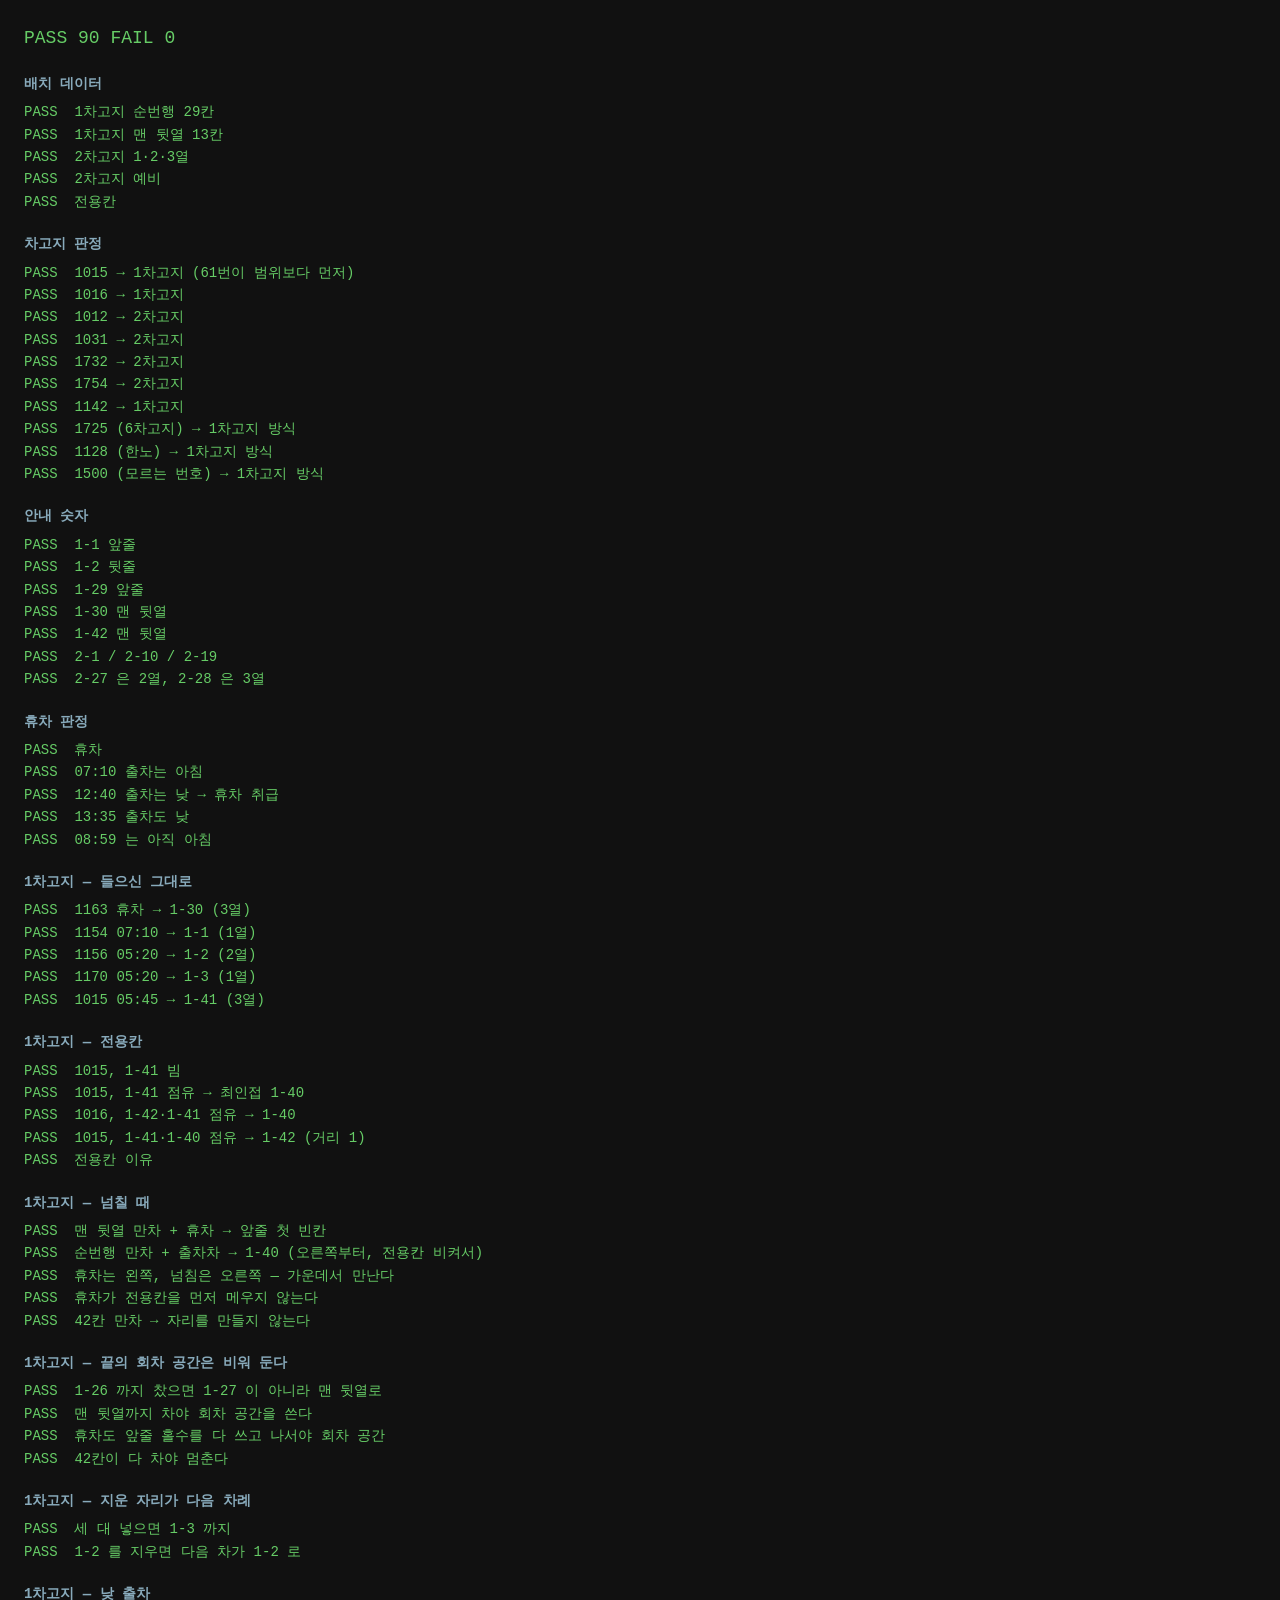
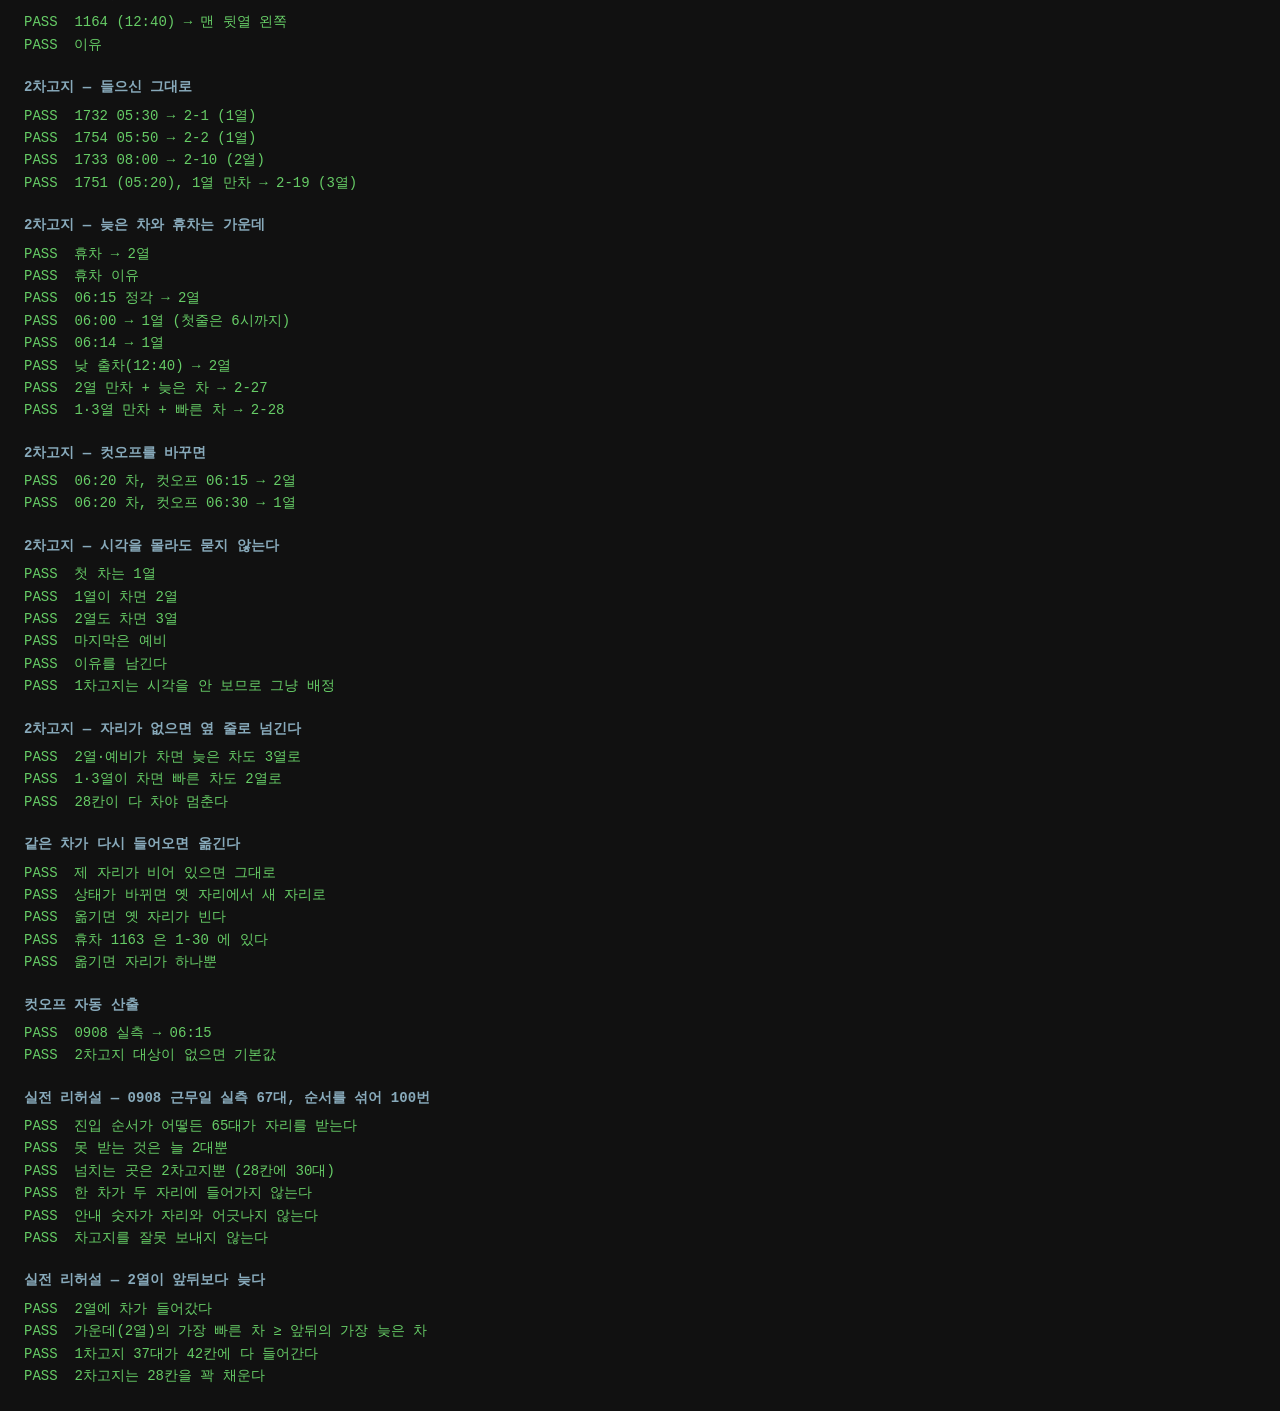
<file: tools/guide.test.html>
<!doctype html>
<meta charset="utf-8">
<title>guide.test</title>
<style>
  body { font: 14px/1.6 ui-monospace, Menlo, Consolas, monospace; margin: 24px; background: #111; color: #ddd; }
  h2 { font-size: 14px; margin: 20px 0 6px; color: #8ab; }
  .ok { color: #6c6; }
  .no { color: #f66; font-weight: bold; }
  #sum { font-size: 18px; margin-bottom: 12px; }
</style>
<div id="sum">…</div>
<div id="out"></div>

<script type="module">
import { assign, place, clear, laneOf, yardOf, staysPut, computeCutoff, DEFAULT_CUTOFF }
  from '../src/guide/assign.js';
import { YARD12 } from '../src/guide/yard12-data.js';
import { NIGHT_0908 } from './guide.fixture.js';

let pass = 0, fail = 0;
const out = document.getElementById('out');

function group(name) {
  const h = document.createElement('h2');
  h.textContent = name;
  out.append(h);
}
function ok(name, got, want) {
  const good = JSON.stringify(got) === JSON.stringify(want);
  good ? pass++ : fail++;
  const d = document.createElement('div');
  d.className = good ? 'ok' : 'no';
  d.textContent = `${good ? 'PASS' : 'FAIL'}  ${name}` +
    (good ? '' : `\n      기대 ${JSON.stringify(want)}\n      실제 ${JSON.stringify(got)}`);
  d.style.whiteSpace = 'pre';
  out.append(d);
}

// 판을 만드는 도우미 -----------------------------------------------------
const car = (plate, out_) => ({ plate, rest: out_ === '휴차', out: out_ === '휴차' ? null : out_ });
/** 차를 차례로 넣어 판을 만든다 */
function board(list, opts) {
  let e = {};
  for (const c of list) {
    const r = assign(e, c, opts);
    if (r.ok) e = place(e, c, r.spot);
  }
  return e;
}
/** 자리들을 아무 차로나 채운다 (번호 9000번대는 어느 규칙에도 안 걸린다) */
function fill(entries, spots) {
  let e = { ...entries }, n = 9000;
  for (const s of spots) e[s] = { plate: n++, rest: false, out: '05:00' };
  return e;
}
const at = (e, plate) => Object.keys(e).find((s) => e[s].plate === plate) || null;

const Y1 = YARD12.yard1, Y2 = YARD12.yard2;

// 1. 배치 데이터 --------------------------------------------------------
group('배치 데이터');
ok('1차고지 순번행 29칸', Y1.seq.length, 29);
ok('1차고지 맨 뒷열 13칸', Y1.rear.length, 13);
ok('2차고지 1·2·3열', [Y2.lanes[1].length, Y2.lanes[2].length, Y2.lanes[3].length], [9, 9, 8]);
ok('2차고지 예비', [Y2.spare[2], Y2.spare[3]], ['2-27', '2-28']);
ok('전용칸', [Y1.reserved[1015], Y1.reserved[1016]], ['1-41', '1-42']);

// 2. 차고지 판정 --------------------------------------------------------
group('차고지 판정');
ok('1015 → 1차고지 (61번이 범위보다 먼저)', yardOf(1015), 1);
ok('1016 → 1차고지', yardOf(1016), 1);
ok('1012 → 2차고지', yardOf(1012), 2);
ok('1031 → 2차고지', yardOf(1031), 2);
ok('1732 → 2차고지', yardOf(1732), 2);
ok('1754 → 2차고지', yardOf(1754), 2);
ok('1142 → 1차고지', yardOf(1142), 1);
ok('1725 (6차고지) → 1차고지 방식', yardOf(1725), 1);
ok('1128 (한노) → 1차고지 방식', yardOf(1128), 1);
ok('1500 (모르는 번호) → 1차고지 방식', yardOf(1500), 1);

group('안내 숫자');
ok('1-1 앞줄', laneOf('1-1'), 1);
ok('1-2 뒷줄', laneOf('1-2'), 2);
ok('1-29 앞줄', laneOf('1-29'), 1);
ok('1-30 맨 뒷열', laneOf('1-30'), 3);
ok('1-42 맨 뒷열', laneOf('1-42'), 3);
ok('2-1 / 2-10 / 2-19', [laneOf('2-1'), laneOf('2-10'), laneOf('2-19')], [1, 2, 3]);
ok('2-27 은 2열, 2-28 은 3열', [laneOf('2-27'), laneOf('2-28')], [2, 3]);

group('휴차 판정');
ok('휴차', staysPut(car(1163, '휴차')), true);
ok('07:10 출차는 아침', staysPut(car(1154, '07:10')), false);
ok('12:40 출차는 낮 → 휴차 취급', staysPut(car(1164, '12:40')), true);
ok('13:35 출차도 낮', staysPut(car(1118, '13:35')), true);
ok('08:59 는 아직 아침', staysPut(car(1, '08:59')), false);

// 3. 1차고지 — 말씀하신 실제 플로우 --------------------------------------
group('1차고지 — 들으신 그대로');
{
  let e = {};
  const steps = [
    [car(1163, '휴차'), '1-30', 3],
    [car(1154, '07:10'), '1-1', 1],
    [car(1156, '05:20'), '1-2', 2],
    [car(1170, '05:20'), '1-3', 1],
    [car(1015, '05:45'), '1-41', 3],
  ];
  for (const [c, spot, lane] of steps) {
    const r = assign(e, c);
    ok(`${c.plate} ${c.rest ? '휴차' : c.out} → ${spot} (${lane}열)`,
       [r.ok, r.spot, r.lane], [true, spot, lane]);
    e = place(e, c, r.spot);
  }
}

group('1차고지 — 전용칸');
{
  const e0 = {};
  ok('1015, 1-41 빔', assign(e0, car(1015, '05:45')).spot, '1-41');
  const e1 = fill(e0, ['1-41']);
  ok('1015, 1-41 점유 → 최인접 1-40', assign(e1, car(1015, '05:45')).spot, '1-40');
  const e2 = fill(e0, ['1-42', '1-41']);
  ok('1016, 1-42·1-41 점유 → 1-40', assign(e2, car(1016, '휴차')).spot, '1-40');
  const e3 = fill(e0, ['1-41', '1-40']);
  ok('1015, 1-41·1-40 점유 → 1-42 (거리 1)', assign(e3, car(1015, '05:45')).spot, '1-42');
  ok('전용칸 이유', assign(e0, car(1016, '휴차')).reason, '1016 전용칸');
}

group('1차고지 — 넘칠 때');
{
  const rearFull = fill({}, Y1.rear);
  const r = assign(rearFull, car(1163, '휴차'));
  ok('맨 뒷열 만차 + 휴차 → 앞줄 첫 빈칸', [r.spot, r.lane, r.reason],
     ['1-1', 1, '맨 뒷열 만차 → 앞줄']);

  const seqFull = fill({}, Y1.seq);
  const r2 = assign(seqFull, car(1154, '07:10'));
  ok('순번행 만차 + 출차차 → 1-40 (오른쪽부터, 전용칸 비켜서)', [r2.spot, r2.lane, r2.reason],
     ['1-40', 3, '순번행 만차 → 맨 뒷열']);

  const r3 = assign(fill(seqFull, ['1-40', '1-39']), car(1155, '휴차'));
  ok('휴차는 왼쪽, 넘침은 오른쪽 — 가운데서 만난다', r3.spot, '1-30');
  ok('휴차가 전용칸을 먼저 메우지 않는다',
     assign(fill({}, Y1.rear.filter((x) => !['1-41', '1-42'].includes(x))), car(1155, '휴차')).spot, '1-1');

  const all = fill({}, [...Y1.seq, ...Y1.rear]);
  ok('42칸 만차 → 자리를 만들지 않는다', assign(all, car(1154, '07:10')),
     { ok: false, kind: 'full', yard: 1 });
}

group('1차고지 — 끝의 회차 공간은 비워 둔다');
{
  // 1-27·1-28·1-29 는 차들이 돌아 나가는 자리다. 다 차기 전에는 안 쓴다.
  const upTo26 = fill({}, Y1.seq.filter((s) => Number(s.split('-')[1]) <= 26));
  const r = assign(upTo26, car(1154, '07:10'));
  ok('1-26 까지 찼으면 1-27 이 아니라 맨 뒷열로', [r.spot, r.reason],
     ['1-40', '순번행 만차 → 맨 뒷열']);

  const rearToo = fill(upTo26, Y1.rear);
  ok('맨 뒷열까지 차야 회차 공간을 쓴다', assign(rearToo, car(1154, '07:10')).spot, '1-27');

  const rearFull = fill({}, Y1.rear);
  const odd = Y1.seq.filter((s) => Number(s.split('-')[1]) % 2 && Number(s.split('-')[1]) <= 25);
  const r2 = assign(fill(rearFull, odd), car(1163, '휴차'));
  ok('휴차도 앞줄 홀수를 다 쓰고 나서야 회차 공간', r2.spot, '1-27');

  const all = fill({}, [...Y1.seq, ...Y1.rear]);
  ok('42칸이 다 차야 멈춘다', assign(all, car(1154, '07:10')).kind, 'full');
}

group('1차고지 — 지운 자리가 다음 차례');
{
  let e = board([car(1154, '07:10'), car(1156, '05:20'), car(1170, '05:20')]);
  ok('세 대 넣으면 1-3 까지', [at(e, 1154), at(e, 1156), at(e, 1170)], ['1-1', '1-2', '1-3']);
  e = clear(e, '1-2');
  ok('1-2 를 지우면 다음 차가 1-2 로', assign(e, car(1144, '06:00')).spot, '1-2');
}

group('1차고지 — 낮 출차');
ok('1164 (12:40) → 맨 뒷열 왼쪽', assign({}, car(1164, '12:40')).spot, '1-30');
ok('이유', assign({}, car(1164, '12:40')).reason, '낮 출차 → 맨 뒷열');

// 4. 2차고지 — 말씀하신 실제 플로우 --------------------------------------
group('2차고지 — 들으신 그대로');
{
  let e = {};
  const steps = [
    [car(1732, '05:30'), '2-1', 1],
    [car(1754, '05:50'), '2-2', 1],
    [car(1733, '08:00'), '2-10', 2],
  ];
  for (const [c, spot, lane] of steps) {
    const r = assign(e, c);
    ok(`${c.plate} ${c.out} → ${spot} (${lane}열)`, [r.ok, r.spot, r.lane], [true, spot, lane]);
    e = place(e, c, r.spot);
  }
  const laneFull = fill(e, Y2.lanes[1].slice(2));
  const r = assign(laneFull, car(1751, '05:20'));
  ok('1751 (05:20), 1열 만차 → 2-19 (3열)', [r.spot, r.lane, r.reason],
     ['2-19', 3, '1열 만차 → 3열']);
}

group('2차고지 — 늦은 차와 휴차는 가운데');
ok('휴차 → 2열', assign({}, car(1012, '휴차')).spot, '2-10');
ok('휴차 이유', assign({}, car(1012, '휴차')).reason, '휴차 → 2열');
ok('06:15 정각 → 2열', assign({}, car(1735, '06:15')).spot, '2-10');
ok('06:00 → 1열 (첫줄은 6시까지)', assign({}, car(1735, '06:00')).spot, '2-1');
ok('06:14 → 1열', assign({}, car(1735, '06:14')).spot, '2-1');
ok('낮 출차(12:40) → 2열', assign({}, car(1020, '12:40')).spot, '2-10');
{
  const lane2Full = fill({}, Y2.lanes[2]);
  ok('2열 만차 + 늦은 차 → 2-27', assign(lane2Full, car(1734, '08:00')).spot, '2-27');
  const fast = fill({}, [...Y2.lanes[1], ...Y2.lanes[3]]);
  ok('1·3열 만차 + 빠른 차 → 2-28', assign(fast, car(1752, '05:10')).spot, '2-28');
}

group('2차고지 — 컷오프를 바꾸면');
ok('06:20 차, 컷오프 06:15 → 2열', assign({}, car(1740, '06:20'), { cutoff: '06:15' }).lane, 2);
ok('06:20 차, 컷오프 06:30 → 1열', assign({}, car(1740, '06:20'), { cutoff: '06:30' }).lane, 1);

group('2차고지 — 시각을 몰라도 묻지 않는다');
{
  // 순서대로만 넣어도 아침에 빠져나가는 데 문제가 없다.
  const unknown = (n) => ({ plate: n, rest: false, out: null });
  ok('첫 차는 1열', assign({}, unknown(1740)).spot, '2-1');
  const l1 = fill({}, Y2.lanes[1]);
  ok('1열이 차면 2열', assign(l1, unknown(1740)).spot, '2-10');
  const l12 = fill(l1, Y2.lanes[2]);
  ok('2열도 차면 3열', assign(l12, unknown(1740)).spot, '2-19');
  const all = fill(l12, [...Y2.lanes[3], Y2.spare[2]]);
  ok('마지막은 예비', assign(all, unknown(1740)).spot, '2-28');
  ok('이유를 남긴다', assign({}, unknown(1740)).reason, '순서대로 1열');
}
ok('1차고지는 시각을 안 보므로 그냥 배정',
   assign({}, { plate: 1150, rest: false, out: null }).spot, '1-1');

group('2차고지 — 자리가 없으면 옆 줄로 넘긴다');
{
  const lane2Full = fill({}, [...Y2.lanes[2], Y2.spare[2]]);
  ok('2열·예비가 차면 늦은 차도 3열로', assign(lane2Full, car(1734, '08:00')).spot, '2-19');
  const fastFull = fill({}, [...Y2.lanes[1], ...Y2.lanes[3], Y2.spare[3]]);
  ok('1·3열이 차면 빠른 차도 2열로', assign(fastFull, car(1752, '05:10')).spot, '2-10');
  const everything = fill({}, [...Y2.lanes[1], ...Y2.lanes[2], ...Y2.lanes[3],
                               Y2.spare[2], Y2.spare[3]]);
  ok('28칸이 다 차야 멈춘다', assign(everything, car(1752, '05:10')).kind, 'full');
}

// 5. 중복 → 이동 --------------------------------------------------------
group('같은 차가 다시 들어오면 옮긴다');
{
  const e = board([car(1154, '07:10'), car(1156, '05:20')]);
  const r = assign(e, car(1154, '07:10'));
  ok('제 자리가 비어 있으면 그대로', [r.ok, r.kind, r.from, r.spot], [false, 'move', '1-1', '1-1']);

  // 순회 때 출차차로 적었는데 알고 보니 내일 휴차 — 맨 뒷열로 옮겨야 한다
  const r2 = assign(e, car(1154, '휴차'));
  ok('상태가 바뀌면 옛 자리에서 새 자리로', [r2.kind, r2.from, r2.spot, r2.lane],
     ['move', '1-1', '1-30', 3]);
  const moved = place(e, car(1154, '휴차'), r2.spot, { from: r2.from });
  ok('옮기면 옛 자리가 빈다', [moved['1-1'], at(moved, 1154)], [undefined, '1-30']);
}
{
  let e = board([car(1163, '휴차'), car(1154, '07:10')]);
  const r = assign(e, car(1163, '휴차'));
  ok('휴차 1163 은 1-30 에 있다', [r.kind, r.from, r.spot], ['move', '1-30', '1-30']);
  e = place(e, car(1163, '휴차'), r.spot, { from: r.from });
  ok('옮기면 자리가 하나뿐', Object.keys(e).filter((s) => e[s].plate === 1163), ['1-30']);
}

// 6. 컷오프 자동 산출 ----------------------------------------------------
group('컷오프 자동 산출');
ok('0908 실측 → 06:15', computeCutoff(NIGHT_0908), DEFAULT_CUTOFF);
ok('2차고지 대상이 없으면 기본값', computeCutoff([]), DEFAULT_CUTOFF);

// 7. 실전 리허설 --------------------------------------------------------
group('실전 리허설 — 0908 근무일 실측 67대, 순서를 섞어 100번');
{
  // 2차고지는 소스상 30대가 들어오는데 자리는 28칸뿐이다. 남는 2대에게
  // 억지로 자리를 만들지 않고 'full' 로 돌려주는 것이 맞다.
  let badLane = 0, badDup = 0, badYard = 0;
  const shortfalls = new Set(), overflowYards = new Set(), placedCounts = new Set();
  for (let trial = 0; trial < 100; trial++) {
    const order = [...NIGHT_0908];
    for (let i = order.length - 1; i > 0; i--) {           // 진입 순서는 그날그날 다르다
      const j = ((trial * 7919 + i * 104729) % (i + 1));
      [order[i], order[j]] = [order[j], order[i]];
    }
    let e = {}, short = 0;
    for (const c of order) {
      const r = assign(e, c, { cutoff: DEFAULT_CUTOFF });
      if (!r.ok) { short++; overflowYards.add(r.yard); continue; }
      if (laneOf(r.spot) !== r.lane) badLane++;
      if (yardOf(c.plate) !== Number(r.spot[0])) badYard++;
      e = place(e, c, r.spot);
    }
    shortfalls.add(short);
    placedCounts.add(Object.keys(e).length);
    const plates = Object.values(e).map((x) => x.plate);
    if (new Set(plates).size !== plates.length) badDup++;
  }
  ok('진입 순서가 어떻든 65대가 자리를 받는다', [...placedCounts], [65]);
  ok('못 받는 것은 늘 2대뿐', [...shortfalls], [2]);
  ok('넘치는 곳은 2차고지뿐 (28칸에 30대)', [...overflowYards], [2]);
  ok('한 차가 두 자리에 들어가지 않는다', badDup, 0);
  ok('안내 숫자가 자리와 어긋나지 않는다', badLane, 0);
  ok('차고지를 잘못 보내지 않는다', badYard, 0);
}

group('실전 리허설 — 2열이 앞뒤보다 늦다');
{
  let e = {};
  for (const c of NIGHT_0908) {
    const r = assign(e, c, { cutoff: DEFAULT_CUTOFF });
    if (r.ok) e = place(e, c, r.spot);
  }
  const timeOf = (s) => (e[s] && (e[s].rest || e[s].out >= '09:00' ? '24:00' : e[s].out)) || null;
  const lane = (n) => [...YARD12.yard2.lanes[n], YARD12.yard2.spare[n]]
    .filter((s) => s && e[s]).map(timeOf);
  const mid = lane(2), front = lane(1), back = lane(3);
  const latestSide = [...front, ...back].sort().pop();
  const earliestMid = [...mid].sort()[0];
  ok('2열에 차가 들어갔다', mid.length > 0, true);
  ok('가운데(2열)의 가장 빠른 차 ≥ 앞뒤의 가장 늦은 차',
     earliestMid >= latestSide, true);

  const n1 = Object.keys(e).filter((s) => s.startsWith('1-')).length;
  const n2 = Object.keys(e).filter((s) => s.startsWith('2-')).length;
  ok('1차고지 37대가 42칸에 다 들어간다', n1, 37);
  ok('2차고지는 28칸을 꽉 채운다', n2, 28);
}

// ----------------------------------------------------------------------
document.getElementById('sum').textContent = `PASS ${pass}  FAIL ${fail}`;
document.getElementById('sum').className = fail ? 'no' : 'ok';
document.title = fail ? `FAIL ${fail}` : `PASS ${pass}`;
</script>
</file>
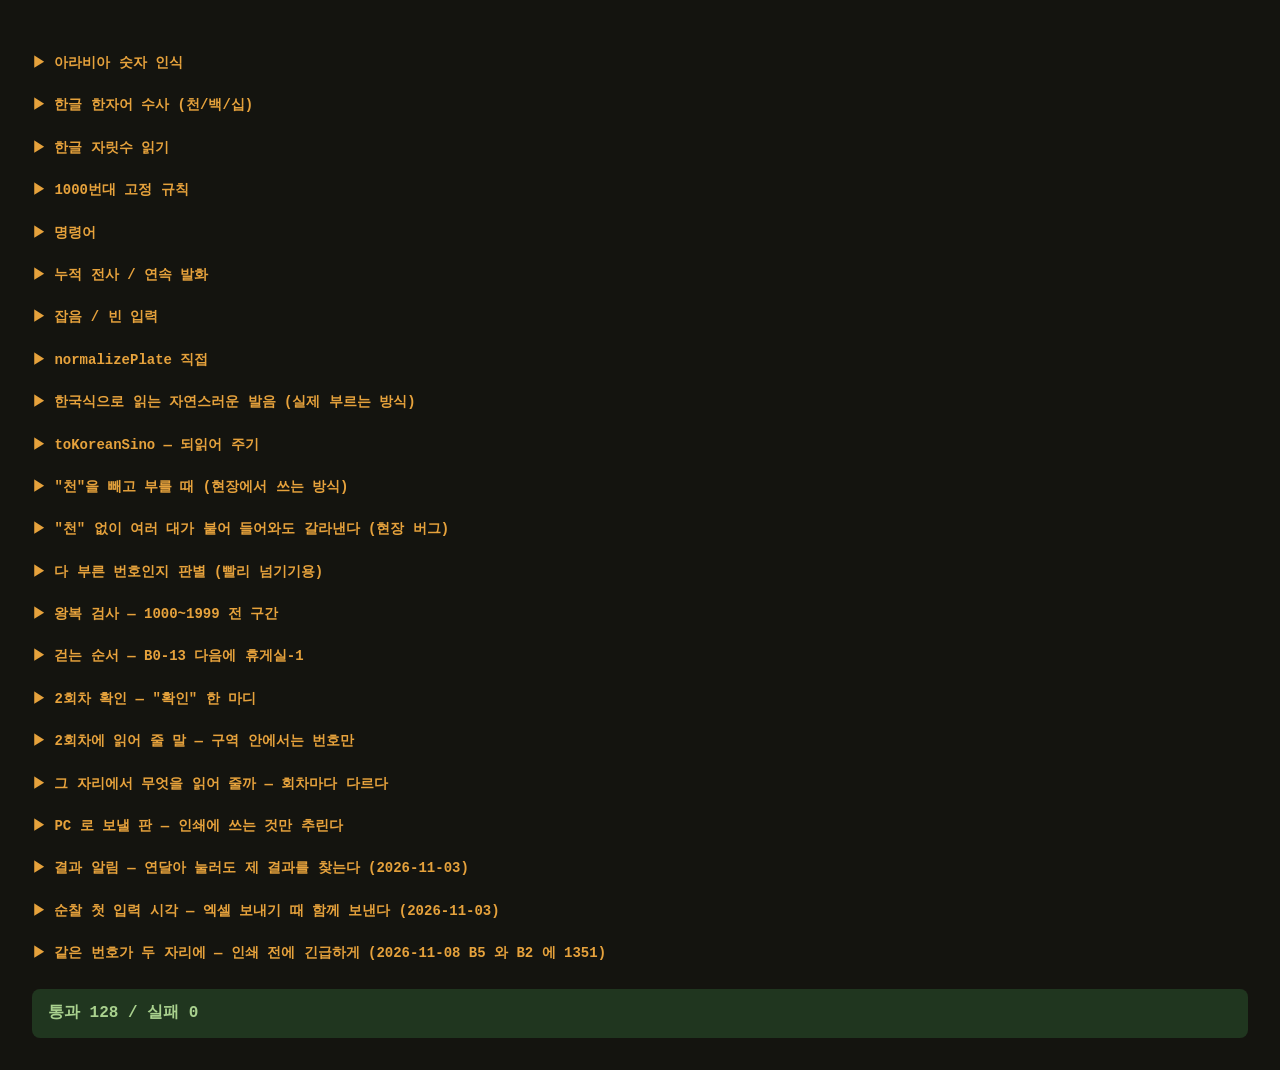
<file: tools/test.html>
<!doctype html>
<html lang="ko">
<head>
<meta charset="utf-8">
<title>plate.js 테스트</title>
<style>
  body { font: 14px/1.6 ui-monospace, Menlo, Consolas, monospace; background:#14140f; color:#e8e2d2; padding:24px; }
  h2 { color:#e6a23c; font-size:14px; margin:20px 0 6px; }
  .fail { color:#ff8f6b; white-space:pre; }
  .sum { margin-top:24px; padding:12px 16px; border-radius:8px; font-size:16px; font-weight:700; }
  .sum.ok { background:#20361f; color:#a9d18e; }
  .sum.no { background:#3a1f18; color:#ff8f6b; }
</style>
</head>
<body>
<div id="out"></div>
<script type="module">
// 브라우저가 모듈을 캐시하면 고친 코드가 아니라 옛 코드를 검사하게 된다
const { extractSequence, normalizePlate, toKoreanSino } = await import(`../src/plate.js?t=${Date.now()}`);

const out = document.getElementById('out');
let pass = 0, fail = 0;
const log = (html, cls) => {
  const d = document.createElement('div');
  if (cls) d.className = cls;
  d.innerHTML = html;
  out.appendChild(d);
};

function eq(actual, expected, label) {
  const a = JSON.stringify(actual), e = JSON.stringify(expected);
  if (a === e) pass++;
  else { fail++; log(`  FAIL  ${label}\n        기대 ${e}\n        실제 ${a}`, 'fail'); }
}

const seq = (t) => extractSequence(t).map(x => x.type === 'plate' ? x.plate : `<${x.type}>`);
const conf = (t) => extractSequence(t).map(x => x.confidence || x.type);

log('<h2>▶ 아라비아 숫자 인식</h2>');
eq(seq('1042'), ['1042'], '숫자 그대로');
eq(seq('10 42'), ['1042'], '공백 섞임');
eq(seq('1 0 4 2'), ['1042'], '한 자리씩 띄어읽기');
eq(seq('1134번입니다'), ['1134'], '뒤에 조사가 붙음');

log('<h2>▶ 한글 한자어 수사 (천/백/십)</h2>');
eq(seq('천사십이'), ['1042'], '1042');
eq(seq('천백삼십사'), ['1134'], '1134');
eq(seq('천삼백사'), ['1304'], '1304');
eq(seq('천오백육'), ['1506'], '1506');
eq(seq('천구백구십구'), ['1999'], '1999');
eq(seq('일천이백삼십사'), ['1234'], '앞에 일이 붙은 형태');
eq(seq('천'), ['1000'], '천 단독');

log('<h2>▶ 한글 자릿수 읽기</h2>');
eq(seq('일공사이'), ['1042'], '일공사이');
eq(seq('일일삼사'), ['1134'], '일일삼사');
eq(seq('일영오육'), ['1056'], '영=0');
eq(seq('일이삼사'), ['1234'], '일이삼사');

log('<h2>▶ 1000번대 고정 규칙</h2>');
eq(seq('공사이'), ['1042'], '3자리만 인식 -> 앞에 1 보충');
eq(seq('042'), ['1042'], '3자리 숫자');
eq(conf('042'), ['assumed'], '3자리는 assumed');
eq(seq('7042'), ['1042'], '첫 자리 오인식 -> 1로 교정');
eq(conf('7042'), ['corrected'], '교정은 corrected로 표시');
eq(conf('1042'), ['high'], '정상은 high');
eq(seq('42'), [], '2자리는 버림');

log('<h2>▶ 명령어</h2>');
eq(seq('공차'), ['<skip>'], '공차');
eq(seq('빈칸'), ['<skip>'], '빈칸');
eq(seq('패스'), ['<skip>'], '패스');
eq(seq('이전'), ['<back>'], '이전 (숫자 2로 새지 않아야 함)');
eq(seq('정정'), ['<back>'], '정정');
eq(seq('다음'), ['<next>'], '다음 — 이 구역을 건너뛰고 다음 구역으로');
eq(seq('천사십이 다음'), ['1042', '<next>'], '번호 뒤에 다음');

log('<h2>▶ 누적 전사 / 연속 발화</h2>');
eq(seq('천사십이 천백삼십사'), ['1042', '1134'], '한자어 두 개 연속');
eq(seq('천사십이천백삼십사'), ['1042', '1134'], '붙여서 두 개');
eq(seq('10421134'), ['1042', '1134'], '숫자 8자리 = 두 대');
eq(seq('천사십이 공차 천백삼십사'), ['1042', '<skip>', '1134'], '중간에 공차');
eq(seq('천사십이공차'), ['1042', '<skip>'], '띄어쓰기 없이 명령이 붙음');
eq(seq('천사십이 이전 천백삼십사'), ['1042', '<back>', '1134'], '중간에 정정');

log('<h2>▶ 잡음 / 빈 입력</h2>');
eq(seq(''), [], '빈 문자열');
eq(seq('어어그'), [], '의미 없는 소리');
eq(seq('네'), [], '대답');

log('<h2>▶ normalizePlate 직접</h2>');
eq(normalizePlate('1042'), { plate: '1042', confidence: 'high' }, 'high');
eq(normalizePlate('042'), { plate: '1042', confidence: 'assumed', heard: '042' }, 'assumed');
eq(normalizePlate('9042'), { plate: '1042', confidence: 'corrected', heard: '9042' }, 'corrected');
eq(normalizePlate('4'), null, '1자리는 null');

log('<h2>▶ 한국식으로 읽는 자연스러운 발음 (실제 부르는 방식)</h2>');
eq(seq('천칠백이십오'), ['1725'], '1725 — 천칠백이십오');
eq(seq('천칠백삼십사'), ['1734'], '1734 — 천칠백삼십사');
eq(seq('천이백'), ['1200'], '1200 — 천이백');
eq(seq('천십'), ['1010'], '1010 — 천십');
eq(seq('천일'), ['1001'], '1001 — 천일');
eq(seq('천 칠백 이십 오'), ['1725'], '띄어서 말한 경우');
eq(seq('칠백이십오'), ['1725'], '"천"을 빠뜨려도 1000번대로 복원');
eq(conf('칠백이십오'), ['assumed'], '"천" 누락은 assumed 로 표시');

log('<h2>▶ toKoreanSino — 되읽어 주기</h2>');
eq(toKoreanSino('1725'), '천칠백이십오', '1725');
eq(toKoreanSino('1734'), '천칠백삼십사', '1734');
eq(toKoreanSino('1042'), '천사십이', '1042 — 백의 자리 0');
eq(toKoreanSino('1506'), '천오백육', '1506 — 십의 자리 0');
eq(toKoreanSino('1000'), '천', '1000');
eq(toKoreanSino('1100'), '천백', '1100 — 일백이 아님');
eq(toKoreanSino('1010'), '천십', '1010 — 일십이 아님');
eq(toKoreanSino('1999'), '천구백구십구', '1999');

log('<h2>▶ "천"을 빼고 부를 때 (현장에서 쓰는 방식)</h2>');
eq(seq('삼백오십오'), ['1355'], '"삼백오십오" -> 1355');
eq(seq('칠백십칠'), ['1717'], '"칠백십칠" -> 1717');
eq(seq('백이십삼'), ['1123'], '"백이십삼" -> 1123');
eq(seq('구백구십구'), ['1999'], '"구백구십구" -> 1999');

log('<h2>▶ "천" 없이 여러 대가 붙어 들어와도 갈라낸다 (현장 버그)</h2>');
// 사파리가 한 세션의 말을 누적해 "삼백오십오칠백십칠" 처럼 붙여서 준다.
// 예전에는 이걸 번호 하나로 합쳐 엉뚱한 값이 나오고 입력이 통째로 막혔다.
eq(seq('삼백오십오칠백십칠'), ['1355', '1717'], '단위가 되돌아가면 새 번호');
eq(seq('삼백오십오 칠백십칠'), ['1355', '1717'], '띄어 말해도 같음');
eq(seq('칠백십칠칠백십칠'), ['1717', '1717'], '같은 번호를 두 번');
eq(seq('백이십삼사백오십육'), ['1123', '1456'], '백으로 시작하는 둘');
eq(seq('삼백오십오칠백십칠구백구십구'), ['1355', '1717', '1999'], '세 대 연속');
eq(seq('천삼백오십오칠백십칠'), ['1355', '1717'], '앞은 천을 붙이고 뒤는 안 붙임');
eq(seq('삼백오십오천칠백십칠'), ['1355', '1717'], '앞은 천 없이 뒤는 천을 붙임');
eq(seq('백오십백오십'), ['1150', '1150'], '단위가 같은 값으로 되돌아가면 끊음');
eq(seq('오십오십'), [], '두 자리로만 들리면 버린다 (번호가 될 수 없음)');

log('<h2>▶ 다 부른 번호인지 판별 (빨리 넘기기용)</h2>');
const done = (t) => extractSequence(t).map(x => x.type === 'plate' ? x.complete : x.type);
eq(done('천'), [false], '"천" — 아직 이어질 수 있음');
eq(done('천칠백'), [false], '"천칠백" — 아직 이어질 수 있음');
eq(done('천칠백이십'), [false], '"천칠백이십" — 아직 이어질 수 있음');
eq(done('천칠백이십사'), [true], '"천칠백이십사" — 다 부름');
eq(done('천사십이'), [true], '"천사십이" — 다 부름');
eq(done('1724'), [true], '숫자 네 자리 — 다 부름');
eq(done('172'), [false], '숫자 세 자리 — 아직');
eq(done('일칠이사'), [true], '자릿수로 네 개 — 다 부름');
eq(done('천사십이 천칠백'), [true, false], '앞은 끝났고 뒤는 진행 중');

log('<h2>▶ 왕복 검사 — 1000~1999 전 구간</h2>');
{
  const broken = [];
  for (let n = 1000; n <= 1999; n++) {
    const spoken = toKoreanSino(String(n));
    const back = seq(spoken);
    if (back.length !== 1 || back[0] !== String(n)) broken.push(`${n}→"${spoken}"→${back.join('/')}`);
  }
  eq(broken.slice(0, 5), [], `1000개 전부 읽어주고 다시 알아듣기 (실패 ${broken.length}건)`);
}

log('<h2>▶ 걷는 순서 — B0-13 다음에 휴게실-1</h2>');
const { YARD } = await import(`../src/yard-data.js?t=${Date.now()}`);
const { upgradeSession, restoreLog, LAYOUT } = await import(`../src/store.js?t=${Date.now()}`);
const cellOf = new Map(YARD.cells.filter(c => c.kind === 'spot').map(c => [c.spot, c]));
eq([20, 21, 22].map(n => cellOf.get(n).label), ['B0-13', '휴게실-1', 'B2-1'], '1차 순찰 순서');
eq([131, 132, 133, 134].map(n => cellOf.get(n).label), ['B0-26', '휴게실-2', '휴게실-3', 'B2-19'], '휴게실 2·3은 제자리');
{
  const byXl = Object.fromEntries([...cellOf.values()].map(c => [c.xl, c.spot]));
  const car = (p) => ({ plate: p, status: 'filled' });
  // 이전 배치(2)에서 21=B2-1, 131=휴게실-1, 132=휴게실-2, 140=예비-4
  const old = { 21: car('1021'), 130: car('1130'), 131: car('1131'), 132: car('1132'), 140: car('1140') };
  const want = { 21: '1131', 22: '1021', 131: '1130', 132: '1132', 140: '1140' };
  const plates = (s) => Object.fromEntries(Object.entries(s.entries).map(([n, e]) => [n, e.plate]));
  const s = upgradeSession({ yard: 'test', date: 'test', round: 1, layout: 2, entries: { ...old } }, byXl);
  eq(plates(s), want, '저장된 오늘 판을 새 번호로 옮긴다');
  const r = restoreLog({ layout: 2, entries: { ...old } }, { yard: 'test', date: 'test', round: 1, entries: {} }, byXl);
  eq(plates(r), want, '이전 배치 일지를 되돌릴 때도 옮긴다');
  eq(r.layout, LAYOUT, '옮긴 뒤엔 지금 배치로 표시');
  localStorage.removeItem('busyard:v1:test:test:1');
}

log('<h2>▶ 2회차 확인 — "확인" 한 마디</h2>');
eq(seq('확인'), ['<confirm>'], '확인');
eq(seq('천사십이 확인'), ['1042', '<confirm>'], '번호를 고치고 이어서 확인');
eq(seq('확인확인'), ['<confirm>', '<confirm>'], '연달아 두 칸');
eq(seq('이전'), ['<back>'], '"이전" 은 그대로 되돌리기');
eq(seq('다음'), ['<next>'], '"다음" 은 그대로 다음 구역');

log('<h2>▶ 2회차에 읽어 줄 말 — 구역 안에서는 번호만</h2>');
{
  const { walkSay } = await import(`../src/plate.js?t=${Date.now()}`);
  eq(walkSay('비 이 일번', { plate: '1355', status: 'filled' }, false), '천삼백오십오', '구역 안 — 번호만');
  eq(walkSay('비 이 일번', { plate: '1355', status: 'filled' }, true), '비 이 일번, 천삼백오십오', '구역이 바뀌면 자리부터');
  eq(walkSay('비 이 일번', { plate: null, status: 'vacant' }, false), '공차', '공차');
  eq(walkSay('비 이 일번', null, true), '비 이 일번, 빈칸', '아직 안 적은 칸');
  // 승용차는 차량번호가 없다. 없는 번호를 읽으려 들면 "null" 이라고 말한다.
  eq(walkSay('1차고지 3열 3번', { plate: null, phone: '01012345678', status: 'car' }, false),
    '승용차', '승용차 칸');
}

log('<h2>▶ 그 자리에서 무엇을 읽어 줄까 — 회차마다 다르다</h2>');
{
  const { announceText } = await import(`../src/plate.js?t=${Date.now()}`);
  const car = { plate: '1508', status: 'filled' };
  const say = (o) => announceText({ spotSay: 'B5 1번', zoneSay: 'B5', entry: car, ...o });

  // 2회차 확인은 적힌 번호를 귀로 듣는 것이 일 자체다 — 안내 음성을 꺼 두어도 읽어 준다
  eq(say({ round: 2, newSeg: false, ttsOn: false }), '천오백팔', '2회차 — 꺼 두어도 번호를 읽는다');
  eq(say({ round: 2, newSeg: true, ttsOn: false }), 'B5 1번, 천오백팔', '2회차 — 구역이 바뀌면 자리부터');
  eq(announceText({ spotSay: 'B5 1번', entry: null, round: 2, newSeg: false, ttsOn: true }),
    '빈칸', '2회차 — 아직 안 적은 칸');

  // 1회차는 부르는 대로 받아 적기만 하면 된다. 구역이 바뀔 때만, 그것도 켜 두었을 때만.
  // "구역" 을 붙여 읽는다 — B5 를 다 돌고 B0 으로 넘어가는 그 순간이 분명해야 한다.
  eq(say({ round: 1, newSeg: true, ttsOn: true }), 'B5', '1회차 — 구역이 바뀌면 구역 이름만 ("구역" 은 붙이지 않는다)');
  eq(announceText({ spotSay: 'B5 1번', entry: car, round: 1, newSeg: true, ttsOn: true }),
    'B5 1번', '1회차 — 구역 이름을 모르면 자리 이름이라도');
  eq(say({ round: 1, newSeg: false, ttsOn: true }), null, '1회차 — 구역 안에서는 말이 없다');
  eq(say({ round: 1, newSeg: true, ttsOn: false }), null, '1회차 — 꺼 두면 말이 없다');

  // 2회차에 그 자리의 차가 CCTV·열쇠를 수거한 차면, 도로 가져다 놓아야 한다
  eq(say({ round: 2, newSeg: false, ttsOn: true, target: 'cctv' }), '천오백팔, 비디오',
    '2회차 — 비디오 수거 차량');
  eq(say({ round: 2, newSeg: true, ttsOn: true, target: 'key' }), 'B5 1번, 천오백팔, 열쇠',
    '2회차 — 구역이 바뀌는 자리의 열쇠 차량');
  eq(say({ round: 1, newSeg: true, ttsOn: true, target: 'cctv' }), 'B5',
    '1회차 — 아직 적기 전이라 대상 안내는 하지 않는다 (구역만 알린다)');
}

log('<h2>▶ PC 로 보낼 판 — 인쇄에 쓰는 것만 추린다</h2>');
{
  const { boardPayload, toBase64 } = await import(`../src/sync.js?t=${Date.now()}`);
  const s = {
    yard: 'new', date: '2026-09-21', round: 1, layout: 3, updatedAt: '2026-09-21T01:02:03.000Z',
    entries: {
      1: { plate: '1001', status: 'filled', confidence: 'high', method: 'keypad', round: 1, at: 1 },
      2: { plate: null, status: 'vacant', confidence: 'high', method: 'next', from: 1, round: 2, at: 2 },
      3: { plate: '1003', status: 'filled', confidence: 'assumed', method: 'voice', at: 3 },
    },
  };
  eq(boardPayload(s), {
    date: '2026-09-21', yard: 'new', layout: 3, updatedAt: '2026-09-21T01:02:03.000Z',
    entries: {
      1: { plate: '1001', status: 'filled', round: 1 },
      2: { plate: null, status: 'vacant', round: 2 },
      3: { plate: '1003', status: 'filled', round: 1 },
    },
  }, '회차가 빠진 옛 기록은 1회차로');

  // 승용차는 전화번호가 알맹이다. 빼고 보내면 인쇄물에 아무것도 안 나온다.
  const car = { yard: 'old', date: '2026-09-26', layout: 3, updatedAt: 'x', entries: {
    5: { plate: null, phone: '01098765432', status: 'car', confidence: 'high', method: 'keypad', round: 1 },
  } };
  eq(boardPayload(car).entries, {
    5: { plate: null, status: 'car', round: 1, phone: '01098765432' },
  }, '승용차는 전화번호까지 보낸다');
  eq(atob(toBase64('abc')), 'abc', 'base64 — 영문');
  eq(new TextDecoder().decode(Uint8Array.from(atob(toBase64('휴게실-1')), (c) => c.charCodeAt(0))), '휴게실-1', 'base64 — 한글');
}

{
  log('<h2>▶ 결과 알림 — 연달아 눌러도 제 결과를 찾는다 (2026-11-03)</h2>');
  const { findStatus, resultSpeech, pendingList } = await import(`../src/result.js?t=${Date.now()}`);
  const st = { id: 'e2', state: 'done', msg: 'A 컴퓨터가 엑셀에 62대 적음 · 인쇄까지 함 · 차찾아 없음',
    최근: [{ id: 'e2', state: 'done', msg: 'x' }, { id: 'p1', state: 'done', msg: '2026-11-02 62대' }] };
  eq(findStatus(st, 'e2').msg, st.msg, '맨 위 결과');
  eq(findStatus(st, 'p1').msg, '2026-11-02 62대', '★ 덮인 앞 결과도 최근 목록에서 찾는다');
  eq(findStatus(st, 'zz'), null, '아직 없으면 null');
  eq(findStatus(null, 'zz'), null, '결과 파일이 없으면 null');
  eq(resultSpeech('excel', st), '엑셀에 넣고 인쇄했습니다. 62대', '엑셀 — A 가 인쇄까지');
  eq(resultSpeech('excel', { state: 'done', msg: 'A 컴퓨터가 엑셀에 60대 적음 · ⚠ 인쇄 못 함 · ⚠ 차찾아 3대: 1,2,3' }),
    '엑셀에 넣었습니다. 60대. 인쇄는 못 했습니다. 차찾아 3대', '인쇄 실패·차찾아는 꼭 말한다');
  eq(resultSpeech('paper', { state: 'done', msg: '2026-11-02 62대' }), '종이 인쇄했습니다. 62대', '종이 인쇄');
  eq(resultSpeech('paper', { state: 'fail', msg: '프린터 없음' }), '종이 인쇄 실패. 프린터 없음', '실패');
  eq(pendingList({ id: 'a', what: 'paper', at: 1 }), [{ id: 'a', what: 'paper', at: 1 }], '예전 한 건짜리 기록도 읽는다');
  eq(pendingList(null), [], '없으면 빈 목록');
}

{
  log('<h2>▶ 순찰 첫 입력 시각 — 엑셀 보내기 때 함께 보낸다 (2026-11-03)</h2>');
  const { markFirst } = await import(`../src/patrol-log.js?t=${Date.now()}`);
  let v = markFirst(null, '2026-11-02', 'old', 1, '2026-11-02T13:05:00Z');
  eq(v, { date: '2026-11-02', 기록: { old: { 1: '2026-11-02T13:05:00Z' } } }, '구 1차 첫 입력');
  v = markFirst(v, '2026-11-02', 'old', 1, '2026-11-02T13:30:00Z');
  eq(v.기록.old[1], '2026-11-02T13:05:00Z', '★ 두 번째 입력은 첫 시각을 바꾸지 않는다');
  v = markFirst(v, '2026-11-02', 'new', 2, '2026-11-02T16:00:00Z');
  eq(v.기록, { old: { 1: '2026-11-02T13:05:00Z' }, new: { 2: '2026-11-02T16:00:00Z' } }, '차고지·회차별로 따로');
  v = markFirst(v, '2026-11-03', 'old', 1, '2026-11-03T13:00:00Z');
  eq(v, { date: '2026-11-03', 기록: { old: { 1: '2026-11-03T13:00:00Z' } } }, '근무일이 바뀌면 새로');
}

{
  log('<h2>▶ 같은 번호가 두 자리에 — 인쇄 전에 긴급하게 (2026-11-08 B5 와 B2 에 1351)</h2>');
  const { findDuplicates, dupKey } = await import(`../src/dupes.js?t=${Date.now()}`);
  const 이름 = (n) => ({ 1: 'B5-1', 7: 'B5-7', 30: 'B2-3', 40: 'B0-1' })[n] || String(n);
  const 판 = {
    1: { plate: '1351', status: 'filled' }, 7: { plate: '1402', status: 'filled' },
    30: { plate: '1351', status: 'filled' }, 40: { plate: null, status: 'vacant' },
  };
  eq(findDuplicates(판, 이름), [{ plate: '1351', spots: ['B5-1', 'B2-3'] }], '★ 1351 이 B5-1 과 B2-3 에');
  eq(findDuplicates({ 1: { plate: '1351', status: 'filled' }, 2: { plate: null, status: 'vacant' }, 3: { plate: null, status: 'vacant' } }, 이름),
    [], '공차 여러 칸은 중복이 아니다');
  eq(findDuplicates({ 1: { plate: '1351', status: 'filled' }, 2: { plate: '1352', status: 'filled' } }, 이름), [], '다 다르면 없음');
  eq(dupKey([{ plate: '1351', spots: ['B5-1', 'B2-3'] }]), '1351:B5-1,B2-3', '한 번 더 누르면 그대로 보내기 위한 표시');
}

log(`통과 ${pass} / 실패 ${fail}`, `sum ${fail === 0 ? 'ok' : 'no'}`);
document.title = fail === 0 ? `PASS ${pass}` : `FAIL ${fail}`;
</script>
</body>
</html>
</file>
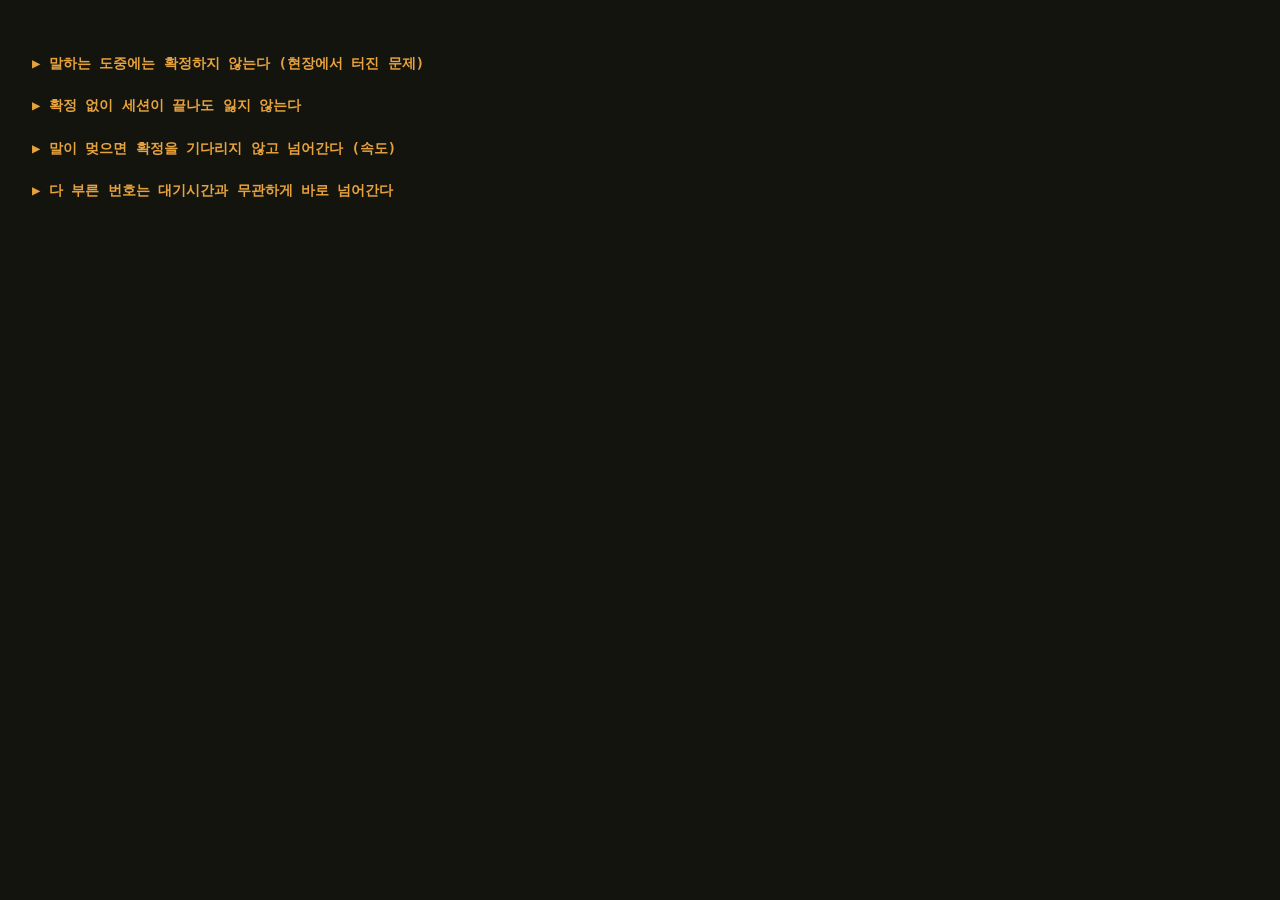
<file: tools/voice.test.html>
<!doctype html>
<html lang="ko">
<head>
<meta charset="utf-8">
<title>voice.js 테스트</title>
<style>
  body { font: 14px/1.6 ui-monospace, Menlo, Consolas, monospace; background:#14140f; color:#e8e2d2; padding:24px; }
  h2 { color:#e6a23c; font-size:14px; margin:20px 0 6px; }
  .fail { color:#ff8f6b; white-space:pre; }
  .sum { margin-top:24px; padding:12px 16px; border-radius:8px; font-size:16px; font-weight:700; }
  .sum.ok { background:#20361f; color:#a9d18e; }
  .sum.no { background:#3a1f18; color:#ff8f6b; }
</style>
</head>
<body>
<div id="out"></div>
<script>
// ---- iOS 사파리 흉내 ----------------------------------------------------
// 사파리는 한 세션의 전사를 누적해 돌려준다. 말하는 중에는 마지막 항목을
// 계속 갈아치우다가(중간 결과), 확정되면 그 항목을 굳히고 다음으로 넘어간다.
// 그리고 발화가 끝나면 continuous 와 무관하게 스스로 종료한다.
window.__instances = [];
class MockSR {
  constructor() {
    this.finals = [];
    this.interim = null;
    this._started = false;
    window.__instances.push(this);
    window.__sr = this;
  }
  start() {
    if (this._started) { const e = new Error('already started'); e.name = 'InvalidStateError'; throw e; }
    this._started = true;
    this.finals = [];
    this.interim = null;
    if (this.onstart) this.onstart();
  }
  abort() { this._end(); }
  stop() { this._end(); }
  _end() {
    if (!this._started) return;
    this._started = false;
    if (this.onend) this.onend();
  }
  _emit() {
    const list = this.finals.map(t => ({ 0: { transcript: t }, isFinal: true, length: 1 }));
    if (this.interim !== null) list.push({ 0: { transcript: this.interim }, isFinal: false, length: 1 });
    list.length = list.length;
    if (this.onresult) this.onresult({ results: list });
  }
  /** 말하는 중 — 마지막 중간 결과를 갈아치운다 */
  say(text) { this.interim = text; this._emit(); }
  /** 확정 — 이 부분은 더 이상 바뀌지 않는다 */
  finalize(text) { this.finals.push(text); this.interim = null; this._emit(); }
  fail(name) { if (this.onerror) this.onerror({ error: name }); }
}
window.SpeechRecognition = MockSR;
window.webkitSpeechRecognition = MockSR;
</script>
<script type="module">
// 브라우저가 모듈을 캐시하면 고친 코드가 아니라 옛 코드를 검사하게 된다
const { createVoice, speakDigit, digitSpeaking, speak } = await import(`../src/voice.js?t=${Date.now()}`);

const out = document.getElementById('out');
let pass = 0, fail = 0;
const log = (html, cls) => { const d = document.createElement('div'); if (cls) d.className = cls; d.innerHTML = html; out.appendChild(d); };
function eq(a_, e_, label) {
  const a = JSON.stringify(a_), e = JSON.stringify(e_);
  if (a === e) pass++; else { fail++; log(`  FAIL  ${label}\n        기대 ${e}\n        실제 ${a}`, 'fail'); }
}
const sleep = (ms) => new Promise(r => setTimeout(r, ms));

/** 조건이 성립할 때까지 기다린다.
 *  브라우저가 백그라운드 탭의 타이머를 1초 단위로 늦추기 때문에
 *  고정 시간으로 기다리면 환경에 따라 들쭉날쭉해진다. */
async function waitFor(cond, limit = 4000) {
  const until = Date.now() + limit;
  while (Date.now() < until) {
    if (cond()) return true;
    await sleep(30);
  }
  return false;
}

function harness(settleMs = 100000) {   // 기본은 스스로 확정하지 않게 아주 길게
  const tokens = [];
  const states = [];
  const heard = [];
  const v = createVoice({
    onToken: t => tokens.push(t.type === 'plate' ? t.plate : `<${t.type}>`),
    onInterim: t => heard.push(t),
    onStatus: s => states.push(s),
    settleMs,
  });
  return { v, tokens, states, heard };
}

log('<h2>▶ 말하는 도중에는 확정하지 않는다 (현장에서 터진 문제)</h2>');
{
  // "천칠백이십사" 를 말하면 사파리는 조각조각 중간 결과를 흘린다.
  // 예전 코드는 첫 조각 "천"을 1000으로 확정해 버리고 다음 자리로 넘어갔다.
  const { v, tokens, heard } = harness();
  v.start();
  const sr = window.__sr;
  sr.say('천');
  eq(tokens, [], '"천"만 들렸을 때 확정하지 않음');
  sr.say('천칠백');
  eq(tokens, [], '"천칠백"에서도 확정하지 않음');
  sr.say('천칠백이십사');
  eq(tokens, [], '완성돼도 확정 전에는 넣지 않음');
  eq(heard.length > 0, true, '말하는 중에도 화면에는 보여준다');
  sr.finalize('천칠백이십사');
  eq(tokens, ['1724'], '확정되고 나서 한 번만 입력');
  v.stop();
}
{
  const { v, tokens } = harness();
  v.start();
  const sr = window.__sr;
  sr.say('천백');
  sr.finalize('천백삼십사');
  eq(tokens, ['1134'], '중간에 다르게 들렸어도 확정값이 들어감');
  v.stop();
}

log('<h2>▶ 확정 없이 세션이 끝나도 잃지 않는다</h2>');
{
  const { v, tokens } = harness();
  v.start();
  const sr = window.__sr;
  sr.say('천칠백이십사');
  sr._end();
  eq(tokens, ['1724'], '말은 끝났으니 확정으로 보고 입력');
  v.stop();
}
{
  const { v, tokens } = harness();
  v.start();
  const sr = window.__sr;
  sr.finalize('천사십이');
  sr.say('천백삼십사');
  sr._end();
  eq(tokens, ['1042', '1134'], '확정분과 미확정분이 섞여도 중복·누락 없음');
  v.stop();
}

log('<h2>▶ 말이 멎으면 확정을 기다리지 않고 넘어간다 (속도)</h2>');
{
  const { v, tokens } = harness(120);
  v.start();
  const sr = window.__sr;
  sr.say('천');
  sr.say('천칠백');
  sr.say('천칠백이십사');       // 여기서 말이 멎음
  eq(tokens, [], '멎은 직후에는 아직 아님');
  await sleep(200);
  eq(tokens, ['1724'], '사파리 확정을 기다리지 않고 넘어감');
  v.stop();
}
{
  // 스스로 확정한 뒤 사파리가 같은 내용을 확정으로 다시 줘도 한 번만 들어가야 한다.
  // (한 세션 안에서 벌어지는 일 — 끊고 새로 시작한 뒤 같은 말이 오면
  //  그것은 사용자가 다시 부른 것이므로 새 입력이 맞다.)
  const { v, tokens } = harness(100000);   // 스스로 확정하지 않게 아주 길게
  v.start();
  const sr = window.__sr;
  sr.say('천칠백이십사');
  sr.finalize('천칠백이십사');
  eq(tokens, ['1724'], '중간 결과와 확정이 같으면 한 번만');
  v.stop();
}
{
  const { v, tokens } = harness(120);
  v.start();
  const sr = window.__sr;
  sr.say('천칠백이십사');
  await waitFor(() => tokens.length === 1);
  eq(tokens, ['1724'], '첫 번째 자리');
  await waitFor(() => sr._started);          // 새 세션이 열릴 때까지
  sr.say('천오백육');                         // 이어서 다음 차
  await waitFor(() => tokens.length === 2);
  eq(tokens, ['1724', '1506'], '이어지는 자리도 스스로 확정');
  v.stop();
}
{
  const { v, tokens } = harness(120);
  v.start();
  const sr = window.__sr;
  sr.say('천칠백이십사');
  await sleep(200);
  v.stop();                      // 확정 후 중지
  await sleep(200);
  eq(tokens, ['1724'], '중지해도 이미 넣은 것이 다시 들어가지 않음');
}

log('<h2>▶ 다 부른 번호는 대기시간과 무관하게 바로 넘어간다</h2>');
{
  const { v, tokens } = harness(2000);   // 대기시간을 아주 길게 잡아도
  v.start();
  const sr = window.__sr;
  sr.say('천칠백이십사');                // 다 부른 번호
  await sleep(220);
  eq(tokens, ['1724'], '긴 대기시간을 기다리지 않고 넘어감');
  v.stop();
}
{
  const { v, tokens } = harness(2000);
  v.start();
  const sr = window.__sr;
  sr.say('천칠백');                      // 아직 이어질 수 있는 번호
  await sleep(220);
  eq(tokens, [], '덜 부른 번호는 성급히 넣지 않음');
  sr.say('천칠백이십사');                // 이어서 말함
  await sleep(220);
  eq(tokens, ['1724'], '완성되고 나서야 한 번만 들어감');
  v.stop();
}

log('<h2>▶ 한 대 넣을 때마다 인식을 새로 시작한다 (현장 버그)</h2>');
{
  // "칠백십칠" 하고 다음 자리에서 "칠백이십칠" 하면 아무것도 안 들어가던 문제.
  // 자리마다 새 세션에서 시작하면 늘 빈 종이라 어긋날 일이 없다.
  const { v, tokens } = harness(120);
  v.start();
  const sr = window.__sr;
  sr.say('칠백십칠');
  await waitFor(() => tokens.length === 1);
  eq(tokens, ['1717'], '첫 대 입력');

  await waitFor(() => sr._started);
  eq(sr._started, true, '곧바로 새 세션이 열린다');
  eq(sr.finals.length === 0 && sr.interim === null, true, '앞서 들은 말은 남아 있지 않다');
  sr.say('칠백이십칠');
  await waitFor(() => tokens.length === 2);
  eq(tokens, ['1717', '1727'], '다음 대도 바로 들어간다');
  v.stop();
}
{
  const { v, tokens } = harness(120);
  v.start();
  const sr = window.__sr;
  let n = 0;
  for (const say of ['삼백오십오', '칠백십칠', '천사십이', '구백구십구']) {
    await waitFor(() => sr._started);
    sr.say(say);
    n += 1;
    await waitFor(() => tokens.length === n);
  }
  eq(tokens, ['1355', '1717', '1042', '1999'], '네 대 연속으로 끊김 없이');
  v.stop();
}

log('<h2>▶ 누적 전사에서 새로 늘어난 것만 처리</h2>');
{
  const { v, tokens } = harness();
  v.start();
  const sr = window.__sr;
  sr.finalize('천사십이');
  eq(tokens, ['1042'], '첫 발화');
  sr.finalize('천백삼십사');
  eq(tokens, ['1042', '1134'], '두 번째는 새 것만 추가 (중복 없음)');
  sr.finalize('공차');
  eq(tokens, ['1042', '1134', '<skip>'], '명령도 순서대로');
  v.stop();
}

log('<h2>▶ 발화 종료 후 자동 재시작 (사파리는 continuous 무시)</h2>');
{
  const { v, tokens } = harness();
  v.start();
  const first = window.__sr;
  first.finalize('천사십이');
  first._end();
  await sleep(300);
  const second = window.__sr;
  eq(second._started, true, '자동으로 다시 듣기 시작');
  second.finalize('천백삼십사');
  eq(tokens, ['1042', '1134'], '재시작 후에도 이어서 인식');
  eq(tokens.filter(t => t === '1042').length, 1, '재시작 때 앞 내용이 중복 처리되지 않음');
  v.stop();
}

log('<h2>▶ 안내 음성 뒤 인식이 소리 없이 멈추면 새로 켠다 (2026-11-08 B0-1 안내 뒤 먹통)</h2>');
{
  const { v, tokens } = harness();
  v.start();
  const first = window.__sr;
  first.finalize('천삼백오십일');                 // 한 대 넣었다
  await sleep(50);
  const stuck = window.__sr;                       // 이어폰으로 'B0-1' 안내 → 사파리가 아무 말 없이 멈춘다
  window.dispatchEvent(new Event('busyard:spoke')); // 안내 음성이 끝났다
  await waitFor(() => window.__sr !== stuck && window.__sr._started, 4000);
  eq(window.__sr !== stuck && window.__sr._started, true, '★ 안내 뒤 신호가 없으면 새 인식으로 다시 켠다 (손으로 껐다 켠 것과 같다)');
  window.__sr.finalize('천삼백오십이');
  eq(tokens.slice(-1), ['1352'], '★ 그 다음 번호가 들어간다');
  stuck._end();                                    // 옛 것이 뒤늦게 끝나도
  await sleep(200);
  eq(window.__instances.filter(x => x._started).length, 1, '켜진 인식은 하나뿐 (옛 것이 또 켜지 않는다)');
  v.stop();
}

log('<h2>▶ 안내 뒤 바로 다음 번호를 말하고 있으면 끊지 않는다</h2>');
{
  const { v, tokens } = harness();
  v.start();
  const live = window.__sr;
  window.dispatchEvent(new Event('busyard:spoke'));
  await sleep(300);
  live.say('천삼백');                               // 바로 말하기 시작 → 신호가 온다
  await sleep(1600);
  eq(window.__sr === live && live._started, true, '★ 말하는 중인 인식은 그대로 둔다 (말 앞이 잘리지 않게)');
  live.finalize('천삼백오십삼');
  eq(tokens.slice(-1), ['1353'], '그 번호가 그대로 들어간다');
  v.stop();
}

log('<h2>▶ 켜 둔 인식에서 한동안 아무 신호가 없으면 새로 켠다</h2>');
{
  const { v, tokens } = (() => {
    const tokens = [];
    const v = createVoice({ onToken: t => tokens.push(t.plate || t.type), stuckMs: 300 });
    return { v, tokens };
  })();
  v.start();
  const stuck = window.__sr;
  await waitFor(() => window.__sr !== stuck && window.__sr._started, 3000);
  eq(window.__sr !== stuck, true, '★ 신호 없이 멈춘 인식을 감시가 새로 켠다');
  v.stop();
  const 끈때 = window.__sr;
  await sleep(800);
  eq(window.__sr === 끈때 && !끈때._started, true, '끄면 감시도 멈춘다');
}

log('<h2>▶ 중지하면 재시작하지 않음</h2>');
{
  const { v } = harness();
  v.start();
  const sr = window.__sr;
  v.stop();
  await sleep(300);
  eq(sr._started, false, '멈춘 뒤에는 다시 켜지지 않음');
  eq(v.isOn(), false, 'isOn false');
}

log('<h2>▶ 오류 처리</h2>');
{
  const { v, states } = harness();
  v.start();
  window.__sr.fail('no-speech');
  eq(states.includes('denied'), false, 'no-speech는 무시하고 계속');
  window.__sr.fail('not-allowed');
  eq(states.includes('denied'), true, '권한 거부는 denied 상태로');
  eq(v.isOn(), false, '권한 거부되면 스스로 꺼짐');
  v.stop();
}
{
  const { v, states } = harness();
  v.start();
  window.__sr.fail('network');
  eq(states.includes('network'), true, '전파 문제는 network 상태로');
  v.stop();
}

log('<h2>▶ 안내 음성 되먹임 차단</h2>');
{
  const { v, tokens } = harness();
  v.start();
  v.muteFor(200);
  window.__sr.finalize('천사십이');
  eq(tokens, [], '차단 구간에는 자기 목소리를 먹지 않음');
  await sleep(260);
  window.__sr.finalize('천백삼십사');
  eq(tokens, ['1134'], '차단이 풀리면 다시 인식');
  v.stop();
}

// ── 숫자를 읽는 동안에는 안내가 끊지 않는다
// 세 자리째를 누르면 그 자리가 곧바로 채워지고 다음 자리 안내가 이어지는데,
// 그 안내가 방금 누른 마지막 숫자를 끊어 먹었다 ("135" -> "일 삼" 까지만 들렸다).
{
  const 말한것 = [];
  const 참말하기 = window.speechSynthesis.speak;
  const 참끊기 = window.speechSynthesis.cancel;
  window.speechSynthesis.speak = (u) => 말한것.push(u.text);
  window.speechSynthesis.cancel = () => 말한것.push('<끊>');
  try {
    eq(digitSpeaking(), false, '아무것도 안 읽을 때는 거짓');

    speakDigit('1'); speakDigit('3'); speakDigit('5');
    eq(digitSpeaking(), true, '숫자를 읽는 중이면 참');

    // 이 참에 들어오는 안내는 끊지 않고 뒤에 붙어야 한다
    speak('공차', { interrupt: !digitSpeaking() });
    eq(말한것.slice(-2), ['오', '공차'], '마지막 숫자 뒤에 안내가 그대로 이어진다');
    // 끊은 것은 숫자 세 번뿐 — 안내는 한 번도 끊지 않았다
    eq(말한것.filter((t) => t === '<끊>').length, 3, '안내가 끊은 적은 없다 (숫자끼리 셋뿐)');

    // 앞의 두 숫자는 다음 숫자가 끊는 것이 맞다 (빨리 눌러도 방금 누른 것이 들리게)
    eq(말한것.slice(0, 5), ['<끊>', '일', '<끊>', '삼', '<끊>'], '숫자끼리는 앞 소리를 끊는다');
  } finally {
    window.speechSynthesis.speak = 참말하기;
    window.speechSynthesis.cancel = 참끊기;
  }
}

log(`통과 ${pass} / 실패 ${fail}`, `sum ${fail === 0 ? 'ok' : 'no'}`);
document.title = fail === 0 ? `PASS ${pass}` : `FAIL ${fail}`;
</script>
</body>
</html>
</file>
<file: src/app.css>
/* 차고지 순회 — 야간 현장용 다크 UI
   밝은 화면은 어두운 주차장에서 눈이 부시고 배터리도 먹으므로 다크 고정. */

:root {
  --bg:        #0e0e0a;
  --panel:     #17170f;
  --panel-2:   #1f1e14;
  --line:      #2e2c1e;
  --ink:       #ede7d5;
  --ink-dim:   #928b74;
  --amber:     #e6a23c;
  --amber-ink: #17130a;
  --green:     #7fb069;
  --green-bg:  #24331d;
  --grey:      #4a4738;
  --red:       #d9714a;
  --blue:      #5b8fd4;
  /* 2회차 — 1회차 초록과 한눈에 갈리게 보라. 파랑(KEY)·빨강(CCTV)·주황(커서)과도 겹치지 않는다 */
  --r2-bg:     #3a2458;
  --r2-line:   #8a5cc9;
  --r2-ink:    #d9bcff;
  --pad:       env(safe-area-inset-bottom, 0px);
}

* { box-sizing: border-box; -webkit-tap-highlight-color: transparent; }

html, body {
  margin: 0; height: 100%; overflow: hidden;
  background: var(--bg); color: var(--ink);
  font-family: -apple-system, BlinkMacSystemFont, "Apple SD Gothic Neo", "Malgun Gothic", sans-serif;
  -webkit-user-select: none; user-select: none;
  -webkit-font-smoothing: antialiased;
}

#app {
  display: flex; flex-direction: column;
  height: 100vh;
  height: 100dvh;          /* 사파리 주소창·홈 인디케이터까지 감안한 실제 높이 */
  padding-top: env(safe-area-inset-top, 0px);
}

/* ---------- 상단 바 ---------- */
.bar {
  display: flex; align-items: center; justify-content: space-between;
  /* 아이폰 13 미니는 가로가 좁다. 양쪽 여백을 줄여 글씨가 잘리지 않게 한다 (2026-11-01) */
  padding: 5px 7px 4px;
  gap: 6px;
  flex: none;
}
.bar-left { display: flex; align-items: center; min-width: 0; }
/* 나머지 폭은 전부 [찾기]·[대상]·[사진]·[인쇄]·[진단] 몫이다 — 고르게 나눠 넓게 쓴다 */
.bar-right { display: flex; gap: 4px; flex: 1; min-width: 0; margin-left: 6px; }

/* 차고지·회차 한 덩어리 — "신차고지1차" 네 가지가 돌아간다.
   셋으로 쪼개 두었더니(이름 ⇄ 회차) 자리만 먹고 두 번 눌러야 했다. (2026-11-01) */
.where {
  flex: none; font-family: inherit; font-size: 13px; font-weight: 700;
  white-space: nowrap; line-height: 1; padding: 9px 9px; letter-spacing: -.02em;
  background: var(--panel-2); color: var(--ink);
  border: 1px solid var(--line); border-radius: 8px;
}
/* 2차는 색이 달라야 지금 몇 차로 적는지 헷갈리지 않는다 */
.where.two { background: var(--r2-bg); color: var(--r2-ink); border-color: var(--r2-line); }
.where:active { background: var(--line); }
/* 2회차 모드는 윗부분 전체를 보라로 물들여, 지금 몇 회차로 적는지 헷갈리지 않게 한다 */
body.round2 .bar,
body.round2 .hud { background: var(--r2-bg); }
body.round2 .hud { border-bottom: 2px solid var(--r2-line); }
/* ★ [2026-11-01] 글씨가 흐려서 반투명처럼 보이고, 좁은 화면에서 누르기 어려웠다.
   눌러야 하는 것은 또렷해야 한다 — 흐린 색(--ink-dim)을 쓰지 않는다. */
.icon-btn {
  position: relative;
  flex: 1 1 0; min-width: 0;
  background: var(--panel-2); color: #fff9ea;
  border: 1px solid var(--line); border-radius: 8px;
  font-size: 12.5px; font-weight: 700; padding: 9px 4px; font-family: inherit;
  white-space: nowrap; line-height: 1;
}
.icon-btn:active { background: var(--line); }
.badge {
  display: inline-block; margin-left: 4px;
  font-size: 10px; font-weight: 700; color: var(--red);
  font-variant-numeric: tabular-nums;
}
.badge.all { color: var(--green); }
.badge[hidden] { display: none; }

.progress { height: 3px; background: var(--panel-2); flex: none; }
.progress-fill {
  height: 100%; width: 0%; background: var(--green);
  transition: width .25s ease;
}

/* ---------- 현재 자리 안내판 ---------- */
.hud {
  flex: none;
  padding: 7px 14px 6px;
  text-align: center;
  border-bottom: 1px solid var(--line);
}
.hud-spot {
  display: flex; align-items: baseline; justify-content: center; gap: 6px;
  position: relative;
}
.hud-spot-num {
  font-size: 37px; font-weight: 800; line-height: 1;
  color: var(--amber); font-variant-numeric: tabular-nums;
}
.hud-spot-unit { font-size: 15px; color: var(--ink-dim); }
.hud-count {
  position: absolute; right: 0; bottom: 2px;
  font-size: 12px; color: var(--ink-dim); font-variant-numeric: tabular-nums;
}
.hud-plate {
  margin-top: 2px;
  font-size: 48px; font-weight: 800; line-height: 1;
  letter-spacing: .08em; font-variant-numeric: tabular-nums;
  min-height: 48px;
}
.hud-plate .ph { color: var(--grey); letter-spacing: .12em; }
.hud-plate.vacant { font-size: 40px; color: var(--ink-dim); letter-spacing: .1em; }
.hud-plate.corrected { color: var(--amber); }
.hud-note {
  margin-top: 3px; font-size: 12.5px; color: var(--ink-dim);
  min-height: 17px;
}
.hud-note:empty { display: none; }
.hud-note.warn { color: var(--amber); }
.hud-note.err  { color: var(--red); }

/* ---------- 배치도 ---------- */
.mapwrap {
  position: relative;
  flex: 1 1 auto; min-height: 0;
  overflow: auto;
  -webkit-overflow-scrolling: touch;
  padding: 6px;
  touch-action: pan-x pan-y;      /* 확대는 앱이 직접 처리한다 */
}
.zoom-chip {
  position: sticky; bottom: 6px; left: 6px; z-index: 5;
  background: var(--panel-2); color: var(--amber);
  border: 1px solid var(--amber); border-radius: 20px;
  font-size: 12px; font-weight: 700; font-family: inherit;
  padding: 6px 12px; float: left;
}
.zoom-chip[hidden] { display: none; }
.mapzoom { position: relative; }
.map {
  display: grid;
  grid-template-columns: 2.1fr repeat(14, 1fr);
  grid-auto-rows: minmax(22px, 1fr);
  gap: 2px;
  width: 100%;
  min-width: 330px;
  min-height: calc(100% - 12px);   /* 남는 자리를 칸이 나눠 가져 크게 보인다 */
}
/* 구차고지는 줄이 11개뿐이라 훨씬 크게 잡을 수 있다 */
body.yard-old .map { grid-auto-rows: minmax(34px, 1fr); }
/* 열다섯 칸이 폰 너비를 나눠 쓰므로 한 칸이 21px 남짓이다.
   네 자리가 잘리지 않는 크기까지만 키운다. */
body.yard-old .cell.spot .plate { font-size: 11px; letter-spacing: -.06em; }
body.yard-old .cell.spot .no { font-size: 9px; }
.cell {
  display: flex; align-items: center; justify-content: center;
  border-radius: 3px;
  font-variant-numeric: tabular-nums;
  overflow: hidden;
  min-height: 20px;
}
.cell.spot {
  background: var(--panel-2);
  border: 1px solid var(--line);
  flex-direction: column;
  line-height: 1;
  gap: 1px;
}
.cell.spot .no    { font-size: 7px; color: var(--ink-dim); }
.cell.spot .plate { font-size: 9px; font-weight: 700; color: var(--ink); }

/* 1회차는 차분한 초록, 2회차는 밝은 민트.
   음성이든 키패드든 같은 회차면 같은 색이다. */
.cell.spot.filled.r1        { background: var(--green-bg); border-color: #38512c; }
.cell.spot.filled.r1 .plate { color: #bcd9a6; }
.cell.spot.filled.r2        { background: var(--r2-bg); border-color: var(--r2-line); }
.cell.spot.filled.r2 .plate { color: var(--r2-ink); }

/* 2회차를 도는 중에는 1회차 기록을 죽여 둔다.
   아직 차가 들어오지 않은 자리(빈칸·공차)가 도드라져야 어디를 봐야 할지 안다. */
body.round2 .cell.spot.filled.r1        { background: #171e13; border-color: #232c1c; }
body.round2 .cell.spot.filled.r1 .plate { color: #5d6b52; }
body.round2 .cell.spot.filled.r1 .no    { color: #47513f; }
/* 공차도 2회차에는 다시 들러야 할 자리다 */
body.round2 .cell.spot.vacant        { border-style: dashed; border-color: #4a4738; }
body.round2 .cell.spot.vacant .plate { color: var(--ink-dim); }
/* 승용차가 서 있는 칸 — 버스가 아니라는 것이 한눈에 보여야 한다 */
.cell.spot.car             { background: #2b2436; border-color: var(--violet); }
.cell.spot.car .plate      { color: var(--violet-ink); font-size: 9px; font-weight: 600; }
.hud-plate.car             { font-size: 30px; color: var(--violet-ink); letter-spacing: .02em; }
.cell.spot.vacant          { background: #201f18; }
.cell.spot.vacant .plate   { color: var(--ink-dim); font-weight: 500; }
.cell.spot.corrected       { border-color: var(--amber); }
.cell.spot.corrected .plate{ color: var(--amber); }

/* 찾아야 하는 차량 — 배치도에서 한눈에 띄어야 한다.
   CCTV(비디오)는 붉은색, KEY(열쇠)는 푸른색으로 구분한다. */
/* CCTV·KEY 로 가져와야 하는 차. 2회차에도 이 색이 남아야 한다 —
   1회차 기록을 죽이는 규칙(body.round2 .filled.r1)이 이것보다 세서, 정작
   가져와야 할 차가 2회차에는 묻혀 보이지 않았다. 가기 전에 한 번 보고 가이드를
   잡으려면 그 색이 있어야 한다. 그래서 2회차용 선택자를 함께 적는다. (2026-10-22) */
.cell.spot.target.k-cctv,
body.round2 .cell.spot.filled.r1.target.k-cctv        { background: #4a1f18; border-color: var(--red); }
.cell.spot.target.k-cctv .plate,
body.round2 .cell.spot.filled.r1.target.k-cctv .plate { color: #ff9d7a; }
.cell.spot.target.k-cctv .no,
body.round2 .cell.spot.filled.r1.target.k-cctv .no    { color: var(--red); }
.cell.spot.target.k-key,
body.round2 .cell.spot.filled.r1.target.k-key         { background: #1c2748; border-color: var(--blue); }
.cell.spot.target.k-key .plate,
body.round2 .cell.spot.filled.r1.target.k-key .plate  { color: #9dc0ff; }
.cell.spot.target.k-key .no,
body.round2 .cell.spot.filled.r1.target.k-key .no     { color: var(--blue); }

/* 찾기로 짚은 자리 */
.cell.spot.found {
  outline: 2px solid #7fd0ff; outline-offset: -2px;
  animation: pulse 1s ease-in-out 3;
}

.cell.spot.current {
  background: var(--amber); border-color: var(--amber);
  /* 작은 칸이 열다섯 개 늘어서 있어, 테두리만으로는 눈에 안 들어온다 */
  box-shadow: 0 0 0 3px var(--amber), 0 0 14px rgba(230, 162, 60, .85);
  position: relative; z-index: 2;
  animation: pulse 1.6s ease-in-out infinite;
}
.cell.spot.current .no,
.cell.spot.current .plate { color: var(--amber-ink); font-weight: 800; }

@keyframes pulse { 0%,100% { opacity: 1 } 50% { opacity: .6 } }
@media (prefers-reduced-motion: reduce) { .cell.spot.current { animation: none } }

.cell.label {
  background: var(--panel); color: var(--ink-dim);
  font-size: 8px; text-align: center; padding: 1px;
  border: 1px solid var(--line);
}
.cell.label.tall { writing-mode: vertical-rl; letter-spacing: .15em; }
.cell.skip {
  background: transparent; border: 1px dashed var(--line);
}
/* 주차장 바닥에 칠해진 고정번호 — 자리가 아니라 표지 */
.cell.paint {
  background: transparent; color: var(--grey);
  font-size: 8px; font-weight: 600;
}
.cell.void, .cell.plain { background: transparent; }

/* ---------- 하단 조작부 ---------- */
.controls {
  flex: none;
  padding: 6px 10px calc(4px + var(--pad) * 0.7);
  border-top: 1px solid var(--line);
  background: var(--panel);
  display: flex; flex-direction: column; gap: 6px;
}
.ctl-row { display: flex; gap: 8px; }
.ctl {
  flex: 1; padding: 11px 4px;
  background: var(--panel-2); color: var(--ink);
  border: 1px solid var(--line); border-radius: 10px;
  font-size: 14px; font-weight: 600; font-family: inherit;
}
.ctl:active { background: var(--line); }
.ctl.vacant { color: var(--ink-dim); }

.mic {
  width: 100%; padding: 13px;
  border: none; border-radius: 12px;
  background: var(--panel-2); color: var(--ink);
  font-size: 16px; font-weight: 700; font-family: inherit;
  display: flex; align-items: center; justify-content: center; gap: 10px;
  border: 1px solid var(--line);
}
.mic-dot {
  width: 10px; height: 10px; border-radius: 50%;
  background: var(--grey); flex: none;
}
.mic.on { background: var(--amber); color: var(--amber-ink); border-color: var(--amber); }
.mic.on .mic-dot { background: var(--amber-ink); animation: pulse 1.2s ease-in-out infinite; }
.mic:disabled { opacity: .45; }

/* ---------- 시트 ---------- */
.sheet-bg {
  position: fixed; inset: 0; z-index: 50;
  background: rgba(0,0,0,.6);
  display: flex; align-items: flex-end;
}
.sheet-bg[hidden] { display: none; }
.sheet {
  width: 100%; max-height: 88vh; overflow-y: auto;
  background: var(--panel); border-radius: 16px 16px 0 0;
  border-top: 1px solid var(--line);
  padding: 14px 14px calc(20px + var(--pad));
}
.sheet-head {
  display: flex; align-items: center; justify-content: space-between;
  font-size: 15px; font-weight: 700; margin-bottom: 12px;
}
.sheet-close {
  background: none; border: none; color: var(--ink-dim);
  font-size: 14px; font-family: inherit; padding: 4px 8px;
}

.pad-display {
  text-align: center; font-size: 46px; font-weight: 800;
  letter-spacing: .12em; font-variant-numeric: tabular-nums;
  padding: 6px 0;
}
.pad-display .fixed { color: var(--amber); }
.pad-display .slot  { color: var(--grey); }
.pad-display .slot.set { color: var(--ink); }
.pad-hint { text-align: center; font-size: 12px; color: var(--ink-dim); margin-bottom: 12px; }
.pad-keys {
  display: grid; grid-template-columns: repeat(3, 1fr); gap: 8px;
}
.pad-keys button {
  padding: 18px 0; font-size: 24px; font-weight: 700; font-family: inherit;
  background: var(--panel-2); color: var(--ink);
  border: 1px solid var(--line); border-radius: 10px;
}
.pad-keys button:active { background: var(--amber); color: var(--amber-ink); }
.pad-keys button.alt { font-size: 15px; color: var(--ink-dim); }
.pad-keys button.wide { grid-column: span 2; }
/* 연달아 빠르게 치므로 사파리의 두 번 톡 판정이 끼어들지 않게 한다 */
#padSheet .pad-keys button { touch-action: manipulation; }

.sheet-actions { display: flex; flex-direction: column; gap: 8px; }
.sheet-actions button {
  padding: 15px; font-size: 15px; font-weight: 600; font-family: inherit;
  background: var(--panel-2); color: var(--ink);
  border: 1px solid var(--line); border-radius: 10px; text-align: left;
}
.sheet-actions button:active { background: var(--line); }
.sheet-actions button.danger { color: var(--red); }

/* ---------- 찾기 ---------- */
.sheet-sub { font-size: 12px; font-weight: 500; color: var(--ink-dim); margin-left: 4px; }
.find-results {
  min-height: 56px; max-height: 132px; overflow-y: auto;
  display: flex; flex-direction: column; gap: 6px; margin-bottom: 12px;
}
.find-none {
  text-align: center; font-size: 13px; color: var(--ink-dim); padding: 16px 0;
}
.find-hit {
  display: flex; align-items: center; justify-content: space-between;
  padding: 12px 14px; border-radius: 9px; font-family: inherit;
  background: var(--panel-2); border: 1px solid var(--line); color: var(--ink);
}
.find-hit:active { background: var(--amber); color: var(--amber-ink); }
.find-hit b { font-size: 18px; font-variant-numeric: tabular-nums; }
.find-hit span { font-size: 13px; color: var(--ink-dim); }
.find-hit:active span { color: var(--amber-ink); }

/* ---------- 찾을 차량 ---------- */
.target-help {
  font-size: 12.5px; color: var(--ink-dim); line-height: 1.6; margin: 0 2px 12px;
}
.target-list { list-style: none; padding: 0; margin: 0 0 12px; }
/* 찾을 차량 시트 — 목록이 늘어나도 키패드는 제자리에 둔다.
   목록이 키패드 위에 있어서, 대여섯 대만 넣어도 키패드가 화면 밖으로 밀려
   화면을 내려서 눌러야 했다 (6대에서 170px 가 화면 밖이었다 — 2026-10-22).
   이제 목록만 그 안에서 구르고, 입력칸과 키패드는 늘 보인다. */
#targetSheet .sheet { display: flex; flex-direction: column; }
#targetSheet .target-list {
  flex: 0 1 auto; min-height: 56px; max-height: 30vh; overflow-y: auto;
  overscroll-behavior: contain;
}
#targetSheet .pad-display,
#targetSheet .pad-keys { flex: none; }
.target-list li {
  display: flex; align-items: center; gap: 10px;
  padding: 9px 12px; border-radius: 8px; margin-bottom: 6px;
  background: var(--panel-2); border: 1px solid var(--line);
}
.target-list li b {
  font-size: 17px; font-variant-numeric: tabular-nums;
}
.target-list li.k-cctv b { color: #ff9d7a; }
.target-list li.k-key   b { color: #9dc0ff; }
.target-kind {
  font-size: 10px; font-weight: 700; letter-spacing: .04em;
  padding: 3px 6px; border-radius: 5px; flex: none;
}
.k-cctv .target-kind { background: #4a1f18; color: #ff9d7a; }
.k-key   .target-kind { background: #1c2748; color: #9dc0ff; }

/* CCTV / KEY 고르기 */
.kind-pick { display: flex; gap: 8px; margin-bottom: 12px; }
.kind-pick button {
  flex: 1; padding: 11px 4px; border-radius: 10px; font-family: inherit;
  background: var(--panel-2); border: 1px solid var(--line); color: var(--ink-dim);
  font-size: 14px; font-weight: 700;
  display: flex; flex-direction: column; align-items: center; gap: 2px;
}
.kind-pick button span { font-size: 11px; font-weight: 500; opacity: .8; }
.kind-pick button[data-kind="cctv"].on { background: #4a1f18; border-color: var(--red); color: #ff9d7a; }
.kind-pick button[data-kind="key"].on  { background: #1c2748; border-color: var(--blue); color: #9dc0ff; }

/* ---------- 일지 보관 ---------- */
.log-save {
  width: 100%; padding: 15px; border: none; border-radius: 11px;
  background: var(--amber); color: var(--amber-ink);
  font-size: 15px; font-weight: 700; font-family: inherit;
}
.log-save-note {
  font-size: 12.5px; color: var(--green); text-align: center;
  min-height: 18px; margin: 8px 0 4px;
}
.log-list { list-style: none; padding: 0; margin: 8px 0 0; }
.log-list li {
  display: flex; align-items: center; gap: 8px;
  padding: 10px 12px; border-radius: 9px; margin-bottom: 6px;
  background: var(--panel-2); border: 1px solid var(--line);
}
.log-when { flex: 1; min-width: 0; }
.log-when b { font-size: 14px; font-variant-numeric: tabular-nums; }
.log-today {
  font-size: 10px; font-weight: 700; margin-left: 6px;
  padding: 2px 5px; border-radius: 4px; background: var(--green-bg); color: var(--green);
}
.log-meta { display: block; font-size: 11px; color: var(--ink-dim); margin-top: 2px; }
.log-load {
  flex: none; padding: 9px 12px; border-radius: 8px; font-family: inherit;
  background: var(--panel); border: 1px solid var(--line); color: var(--ink);
  font-size: 12px; font-weight: 600;
}
.log-load.armed { background: var(--amber); color: var(--amber-ink); border-color: var(--amber); }
.log-del {
  flex: none; background: none; border: none; color: var(--ink-dim);
  font-size: 15px; font-family: inherit; padding: 2px 6px;
}
.log-empty {
  justify-content: center; color: var(--ink-dim); font-size: 13px;
  background: none !important; border: none !important;
}
.target-at { font-size: 12px; color: var(--green); }
.target-wait { font-size: 12px; color: var(--ink-dim); }
.target-list li button {
  margin-left: auto; background: none; border: none;
  color: var(--ink-dim); font-size: 16px; font-family: inherit; padding: 2px 8px;
}
.target-empty {
  justify-content: center; color: var(--ink-dim); font-size: 13px;
  background: none !important; border: none !important;
}

/* ---------- 인쇄 확인 ---------- */
.print-count {
  text-align: center; font-size: 15px; font-weight: 700;
  padding: 4px 0 14px; color: var(--ink);
}
/* 일지 목록 — 연 > 월로 접는다. 쌓이면 한없이 길어진다. */
.log-year > summary,
.log-month > summary {
  display: flex; align-items: center; gap: 8px;
  padding: 9px 10px; cursor: pointer; list-style: none;
  font-size: 14px; font-weight: 700; color: var(--ink);
  border-bottom: 1px solid var(--line);
}
.log-year > summary::-webkit-details-marker,
.log-month > summary::-webkit-details-marker { display: none; }
.log-year > summary::before,
.log-month > summary::before { content: '▸'; color: var(--ink-dim); font-weight: 400; }
.log-year[open] > summary::before,
.log-month[open] > summary::before { content: '▾'; }
.log-month > summary { font-size: 13px; font-weight: 500; color: var(--ink-dim); padding-left: 18px; }
.log-days { list-style: none; padding: 0; margin: 0; }
.log-days li { padding-left: 10px; }
.log-del-many {
  margin-left: auto; font-family: inherit; font-size: 11px; color: var(--ink-dim);
  background: none; border: 1px solid var(--line); border-radius: 7px; padding: 4px 8px;
}
.log-del-many.armed { background: var(--red); border-color: var(--red); color: #fff; }

.log-reset {
  width: 100%; padding: 13px; margin-top: 8px;
  background: var(--panel-2); border: 1px solid var(--line); border-radius: 10px;
  color: var(--amber); font-size: 14px; font-family: inherit;
}
.log-reset:active { background: var(--amber); color: var(--amber-ink); }

/* 아직 못 본 차 — 2회차를 도는 동안 눈에 띄어야 한다 */
.print-miss {
  margin: 10px 0 0; padding: 11px 12px; border-radius: 10px;
  font-size: 13px; line-height: 1.6;
  background: var(--panel-2); border: 1px solid var(--line); color: var(--ink-dim);
}
.print-miss.no { border-color: var(--red); color: var(--red); font-weight: 700; }
.print-miss.ok { border-color: var(--green); color: var(--green); }
.icon-btn.warn { border-color: var(--red); color: var(--red); }

.print-msg {
  text-align: center; font-size: 15px; line-height: 1.6;
  padding: 14px 8px 18px; color: var(--ink-dim);
}
.print-msg.ok { color: var(--green); font-weight: 700; }
.print-msg.no { color: var(--red); }

/* 사진·파일 보내기 */
.send-help { font-size: 13px; line-height: 1.7; color: var(--ink-dim); margin: 0 0 14px; }
.pick-list {
  list-style: none; padding: 0; margin: 12px 0 0;
  max-height: 40vh; overflow-y: auto;
}
.pick-list li {
  display: flex; align-items: center; gap: 10px;
  padding: 10px 2px; border-bottom: 1px solid var(--line); font-size: 13px;
}
.pick-list .nm { flex: 1; overflow: hidden; text-overflow: ellipsis; white-space: nowrap; }
.pick-list .sz { color: var(--ink-dim); font-size: 12px; }
.pick-list .st { font-size: 12px; }
.pick-list .st.ok { color: var(--green); }
.pick-list .st.no { color: var(--red); }
.pick {
  display: block; text-align: center; padding: 13px;
  background: var(--panel-2); border: 1px solid var(--line); border-radius: 10px;
  color: var(--ink); font-size: 15px; cursor: pointer;
}
.pick:active { background: var(--line); }
.send-msg {
  text-align: center; font-size: 13px; line-height: 1.6;
  padding: 10px 8px 2px; color: var(--ink-dim);
}
.send-msg.ok { color: var(--green); font-weight: 700; }
.send-msg.no { color: var(--red); }

/* 진단 맨 위로 옮겨 온 [일지 보관] (2026-11-01) */
.diag-row-top { display: flex; gap: 8px; padding: 0 0 10px; }
.diag-row-top .icon-btn { flex: 1; padding: 11px 8px; font-size: 13px; }
/* 최신 버전 받기의 대답 — 받았는지, 이미 최신인지 글로 남는다 */
.diag-update-msg { font-size: 12.5px; line-height: 1.5; color: var(--ink); margin: 6px 0 0; }
.diag-update-msg:empty { display: none; }
.diag-update-msg.ok { color: var(--green); }
.diag-update-msg.no { color: var(--red); }
.diag { font-size: 13px; }
.diag-row {
  display: flex; justify-content: space-between; gap: 12px;
  padding: 9px 0; border-bottom: 1px solid var(--line);
}
.diag-row b { font-weight: 600; color: var(--ink-dim); }
.diag-row span.ok  { color: var(--green); }
.diag-row span.no  { color: var(--red); }
/* 눌러서 켜고 끄는 항목 */
/* 눌러서 바꾸는 줄은 누를 수 있게 생겨야 한다 — 테두리를 두르고 눌리는 느낌을 준다 */
.diag-row.toggle {
  cursor: pointer; background: var(--panel-2);
  border: 1px solid var(--line); border-radius: 9px;
  padding: 11px 12px; margin: 5px 0;
}
.diag-row.toggle:active { background: var(--line); border-color: var(--amber); }
.diag-row.toggle b::after { content: ' ▸'; color: var(--amber); font-weight: 400; }
/* 바로 위 줄에 딸린 속도 — 한 칸 들여쓰고 조금 작게 */
.diag-row.sub { margin-left: 14px; padding: 9px 12px; }
.diag-row.sub b { color: var(--ink-dim); font-weight: 500; }
.diag-row.toggle b { color: var(--ink); }
.diag-row.toggle span.no { color: var(--ink-dim); }
.diag-log { margin-top: 16px; }
.diag-log-head { font-size: 12px; color: var(--ink-dim); margin-bottom: 6px; }
.diag-log ol {
  margin: 0; padding-left: 20px; font-size: 12px; color: var(--ink-dim);
  font-family: ui-monospace, Menlo, monospace;
}
.diag-log li { padding: 2px 0; word-break: break-all; }

.diag-build {
  margin-top: 18px; padding-top: 14px; border-top: 1px solid var(--line);
  display: flex; align-items: center; justify-content: space-between; gap: 12px;
}
.diag-build-label { font-size: 11px; color: var(--ink-dim); }
.diag-build-val {
  font-family: ui-monospace, Menlo, monospace; font-size: 13px; color: var(--ink);
  -webkit-user-select: text; user-select: text;
}
#diagUpdate {
  flex: none; padding: 11px 16px; border-radius: 9px;
  background: var(--panel-2); color: var(--amber);
  border: 1px solid var(--amber); font-size: 13px; font-weight: 700; font-family: inherit;
}
#diagUpdate:active { background: var(--amber); color: var(--amber-ink); }
#diagUpdate:disabled { opacity: .5; color: var(--ink-dim); border-color: var(--line); }
.diag-build-help {
  font-size: 12px; color: var(--ink-dim); line-height: 1.6; margin: 10px 2px 0;
}

.diag-danger {
  margin-top: 18px; padding-top: 14px; border-top: 1px solid var(--line);
}
#diagClear {
  width: 100%; padding: 14px; border-radius: 10px;
  background: var(--panel-2); color: var(--red);
  border: 1px solid var(--line); font-size: 14px; font-weight: 700; font-family: inherit;
}
/* 적혀 있는 번호 — 2회차에 눈앞의 차와 맞춰 보는 자리 */
.pad-display .kept {
  display: none; font-size: 44px; font-weight: 800; color: var(--ink);
  letter-spacing: .02em;
}
.pad-display.kept .kept { display: inline; }
.pad-display .phone { display: none; font-size: 34px; letter-spacing: .04em; color: var(--violet-ink); }
.pad-display.phone .phone { display: inline; }
.pad-display.phone .kept,
.pad-display.phone .fixed,
.pad-display.phone .slot { display: none; }
.pad-keys .car { display: none; }
body.yard-old .pad-keys .car { display: block; color: var(--violet-ink); }
.pad-display.kept .fixed,
.pad-display.kept .slot { display: none; }

/* 확인 — 2회차에만. 맨 아래, 가장 크게 (엄지가 닿는 자리) */
.pad-keys .ok {
  display: none; grid-column: 1 / -1; background: var(--green-bg); border-color: #3c5a2c;
  color: #bcd9a6; font-size: 20px; padding: 20px 0;
}
body.round2 .pad-keys .ok { display: block; }
.pad-keys .seg { grid-column: 1 / -1; }
/* 구차고지는 승용차 키가 한 칸, 다음 구역이 나머지 두 칸 — 한 줄로 줄여 배치도를 더 보인다 */
body.yard-old .pad-keys .seg { grid-column: span 2; }

/* 키패드를 열면 그 아래가 가려진다. 배치도 밑에 빈 자리를 붙여 위로 밀어 올릴 수 있게 하고,
   지금 자리가 키패드 위쪽 띠에 오도록 스스로 움직인다. */
body.pad-open .mapwrap { padding-bottom: 65vh; }
/* 구역 건너뛰기는 2회차에 드물게 쓴다 — 자리는 두되 낮게 */
body.round2 .pad-keys .seg { font-size: 14px; padding: 10px 0; }

#diagClear.armed { background: var(--red); color: #fff; border-color: var(--red); }
.diag-danger-help {
  font-size: 12px; color: var(--ink-dim); line-height: 1.6; margin: 10px 2px 0;
}
</file>
<file: daywork/src/app.css>
/* 야간에 한 손으로 쓰는 화면. 서류철을 들고 있으니 손가락이 크게 닿아도 되게. */

* { box-sizing: border-box; -webkit-tap-highlight-color: transparent; }

body {
  margin: 0;
  padding: env(safe-area-inset-top) 12px calc(env(safe-area-inset-bottom) + 8px);
  background: #0a0d11;
  color: #e6ecf2;
  font: 15px/1.5 -apple-system, BlinkMacSystemFont, "Apple SD Gothic Neo", sans-serif;
  -webkit-user-select: none;
  user-select: none;
}

h3 { font-size: 13px; color: #8b9bab; font-weight: 600; margin: 16px 0 6px; }
.muted { color: #5d6b7a; font-size: 13px; }

/* ── 머리 ────────────────────────────────────────────── */
header {
  display: flex; align-items: center; justify-content: space-between;
  padding: 10px 2px 8px; gap: 8px;
}
header .left { display: flex; align-items: baseline; gap: 10px; font-size: 13px; color: #8b9bab; }
header .right { display: flex; gap: 6px; }

#status { display: flex; align-items: center; gap: 5px; }
#status::before { content: ''; width: 8px; height: 8px; border-radius: 50%; background: #3d4752; }
#status.on::before { background: #4ec9a0; box-shadow: 0 0 8px #4ec9a0; }
#status.warn::before { background: #e8b84b; }
#status.bad::before { background: #ff6b5a; }

.icon-btn {
  padding: 7px 12px; border: 1px solid #243040; border-radius: 9px;
  background: #121821; color: #8b9bab; font-size: 13px;
}
.icon-btn:active { background: #1b2430; }

/* ── 지금 받고 있는 것 ───────────────────────────────── */
#stage {
  background: #121821; border: 1px solid #1e2836; border-radius: 14px;
  padding: 18px 16px; text-align: center; min-height: 136px;
  display: flex; flex-direction: column; justify-content: center; gap: 6px;
}
#stage.symptom { border-color: #2f6b55; background: #101d19; }

#plate {
  font-size: 46px; font-weight: 700; letter-spacing: 2px;
  font-variant-numeric: tabular-nums;
}
#plate.unknown { color: #e8b84b; }
#plate.idle { color: #39434f; font-size: 34px; letter-spacing: 0; }

#hint { font-size: 14px; color: #8b9bab; }
#heard { font-size: 13px; color: #5d6b7a; min-height: 18px; word-break: break-all; }

/* ── 조작 버튼 ───────────────────────────────────────── */
#controls { display: grid; grid-template-columns: repeat(4, 1fr); gap: 7px; margin-top: 10px; }
.ctl {
  padding: 14px 4px; border: 1px solid #243040; border-radius: 11px;
  background: #151c26; color: #cfd9e4; font-size: 14px;
}
.ctl:active { background: #24405c; }
.ctl.ok { border-color: #2f6b55; color: #9fe0c6; }
.ctl:disabled { opacity: 0.3; }

/* ── 음성 버튼 ───────────────────────────────────────── */
#mic {
  width: 100%; margin: 10px 0;
  padding: 20px; border: 0; border-radius: 14px;
  background: #1d4ed8; color: #fff; font-size: 18px; font-weight: 700;
}
#mic.on { background: #b02a1e; }
#mic:disabled { background: #2a3340; color: #6b7785; }

/* ── 키패드 ──────────────────────────────────────────── */
#padEcho {
  text-align: center; font-size: 30px; font-variant-numeric: tabular-nums;
  letter-spacing: 6px; padding: 4px 0 10px;
}
#padKeys { display: grid; grid-template-columns: repeat(3, 1fr); gap: 8px; }
#padKeys button {
  padding: 20px 0; border: 1px solid #243040; border-radius: 11px;
  background: #161e29; color: #e6ecf2; font-size: 24px; font-weight: 600;
  font-variant-numeric: tabular-nums;
}
#padKeys button:active { background: #24405c; }

/* ── 받은 목록 ───────────────────────────────────────── */
#list { margin-top: 18px; }
#list h2 { font-size: 13px; color: #8b9bab; font-weight: 500; margin: 0 2px 8px; }
#cards { list-style: none; margin: 0; padding: 0; }
#cards li {
  display: flex; align-items: baseline; gap: 10px;
  padding: 11px 12px; margin-bottom: 6px;
  background: #121821; border: 1px solid #1e2836; border-radius: 10px;
}
#cards li.unknown { border-color: #6b5a1e; }
#cards li.nosymptom { border-color: #7a3a2e; }
#cards .no { font-size: 19px; font-weight: 700; font-variant-numeric: tabular-nums; min-width: 62px; }
#cards .what { flex: 1; color: #cfd9e4; }
#cards .badge { font-size: 11px; color: #e8b84b; white-space: nowrap; }
#cards li.nosymptom .badge { color: #ff8f6b; }
#empty { color: #4b5663; font-size: 14px; text-align: center; padding: 14px 0; }

/* ── 바닥 ────────────────────────────────────────────── */
footer { display: flex; gap: 8px; margin: 16px 0 6px; }
footer button {
  flex: 1; padding: 15px; border: 1px solid #243040; border-radius: 11px;
  background: #121821; color: #8b9bab; font-size: 15px;
}
footer button.primary { background: #1a3a2e; border-color: #2f6b55; color: #9fe0c6; font-weight: 600; }
footer button:active { background: #1b2430; }
footer button:disabled { opacity: 0.5; }

#sendNote { font-size: 13px; text-align: center; min-height: 20px; color: #8b9bab; }
#sendNote.ok { color: #4ec9a0; }
#sendNote.warn { color: #e8b84b; }
#sendNote.bad { color: #ff8f6b; }

/* ── 시트 (기록 · 진단) ──────────────────────────────── */
.sheet-bg {
  position: fixed; inset: 0; background: rgba(0, 0, 0, 0.6);
  display: flex; align-items: flex-end; z-index: 10;
}
/* display 를 주면 hidden 속성이 먹지 않는다 (UA 규칙보다 우선순위가 높다).
   이것이 없으면 시트가 켜자마자 열려 있다. */
.sheet-bg[hidden] { display: none; }
.sheet {
  width: 100%; max-height: 86vh; overflow-y: auto;
  background: #0f141b; border-top: 1px solid #243040;
  border-radius: 16px 16px 0 0;
  padding: 0 14px calc(env(safe-area-inset-bottom) + 16px);
}
.sheet-head {
  position: sticky; top: 0; background: #0f141b;
  display: flex; align-items: center; justify-content: space-between;
  padding: 14px 0 10px; font-weight: 600;
  border-bottom: 1px solid #1e2836; margin-bottom: 10px;
}
.sheet-close {
  padding: 7px 12px; border: 1px solid #243040; border-radius: 9px;
  background: #121821; color: #8b9bab; font-size: 13px;
}
.sheet-body { font-size: 14px; }
.sheet-body button {
  width: 100%; padding: 14px; margin: 8px 0;
  border: 1px solid #243040; border-radius: 11px;
  background: #151c26; color: #cfd9e4; font-size: 15px;
}
.sheet-body button:active { background: #24405c; }

#logDays { display: flex; flex-wrap: wrap; gap: 6px; margin: 10px 0; }
#logDays .day {
  width: auto; margin: 0; padding: 8px 11px; font-size: 13px;
  background: #121821; color: #8b9bab;
}
#logDays .day.on { background: #24405c; color: #e6ecf2; border-color: #3a5a7a; }

ul.plain { list-style: none; margin: 0; padding: 0; }
ul.plain li {
  padding: 8px 10px; margin-bottom: 4px;
  background: #121821; border-radius: 8px;
  font-size: 13px; font-variant-numeric: tabular-nums;
  white-space: pre-wrap; word-break: break-all;
}

#diagInfo { display: grid; grid-template-columns: auto 1fr; gap: 6px 14px; margin: 0 0 6px; }
#diagInfo dt { color: #8b9bab; font-size: 13px; }
#diagInfo dd { margin: 0; font-size: 13px; word-break: break-all; }

#diagHeard { list-style: none; margin: 0; padding: 0; }
#diagHeard li {
  padding: 7px 10px; margin-bottom: 4px; background: #121821; border-radius: 8px;
  font-size: 13px; font-family: ui-monospace, Consolas, monospace; word-break: break-all;
}

/* ── 고치기 ──────────────────────────────────────────── */
.field { display: block; margin: 12px 0 0; font-size: 13px; color: #8b9bab; }
.field input, .field textarea {
  display: block; width: 100%; margin-top: 6px; padding: 11px 12px;
  border: 1px solid #243040; border-radius: 10px;
  background: #0b1016; color: #e6ecf2;
  font-family: inherit; font-size: 16px;   /* 16px 밑으로 내려가면 iOS 가 화면을 확대한다 */
  -webkit-user-select: text; user-select: text;
}
.field input {
  font-size: 24px; font-weight: 700; letter-spacing: 3px;
  font-variant-numeric: tabular-nums; text-align: center;
}
#editNote { min-height: 18px; margin-top: 8px; }
#editNote.bad { color: #ff8f6b; }
.edit-btns { display: flex; gap: 8px; margin-top: 10px; }
.edit-btns button { flex: 1; margin: 0; }
.edit-btns .primary { background: #1a3a2e; border-color: #2f6b55; color: #9fe0c6; font-weight: 600; }
</file>
